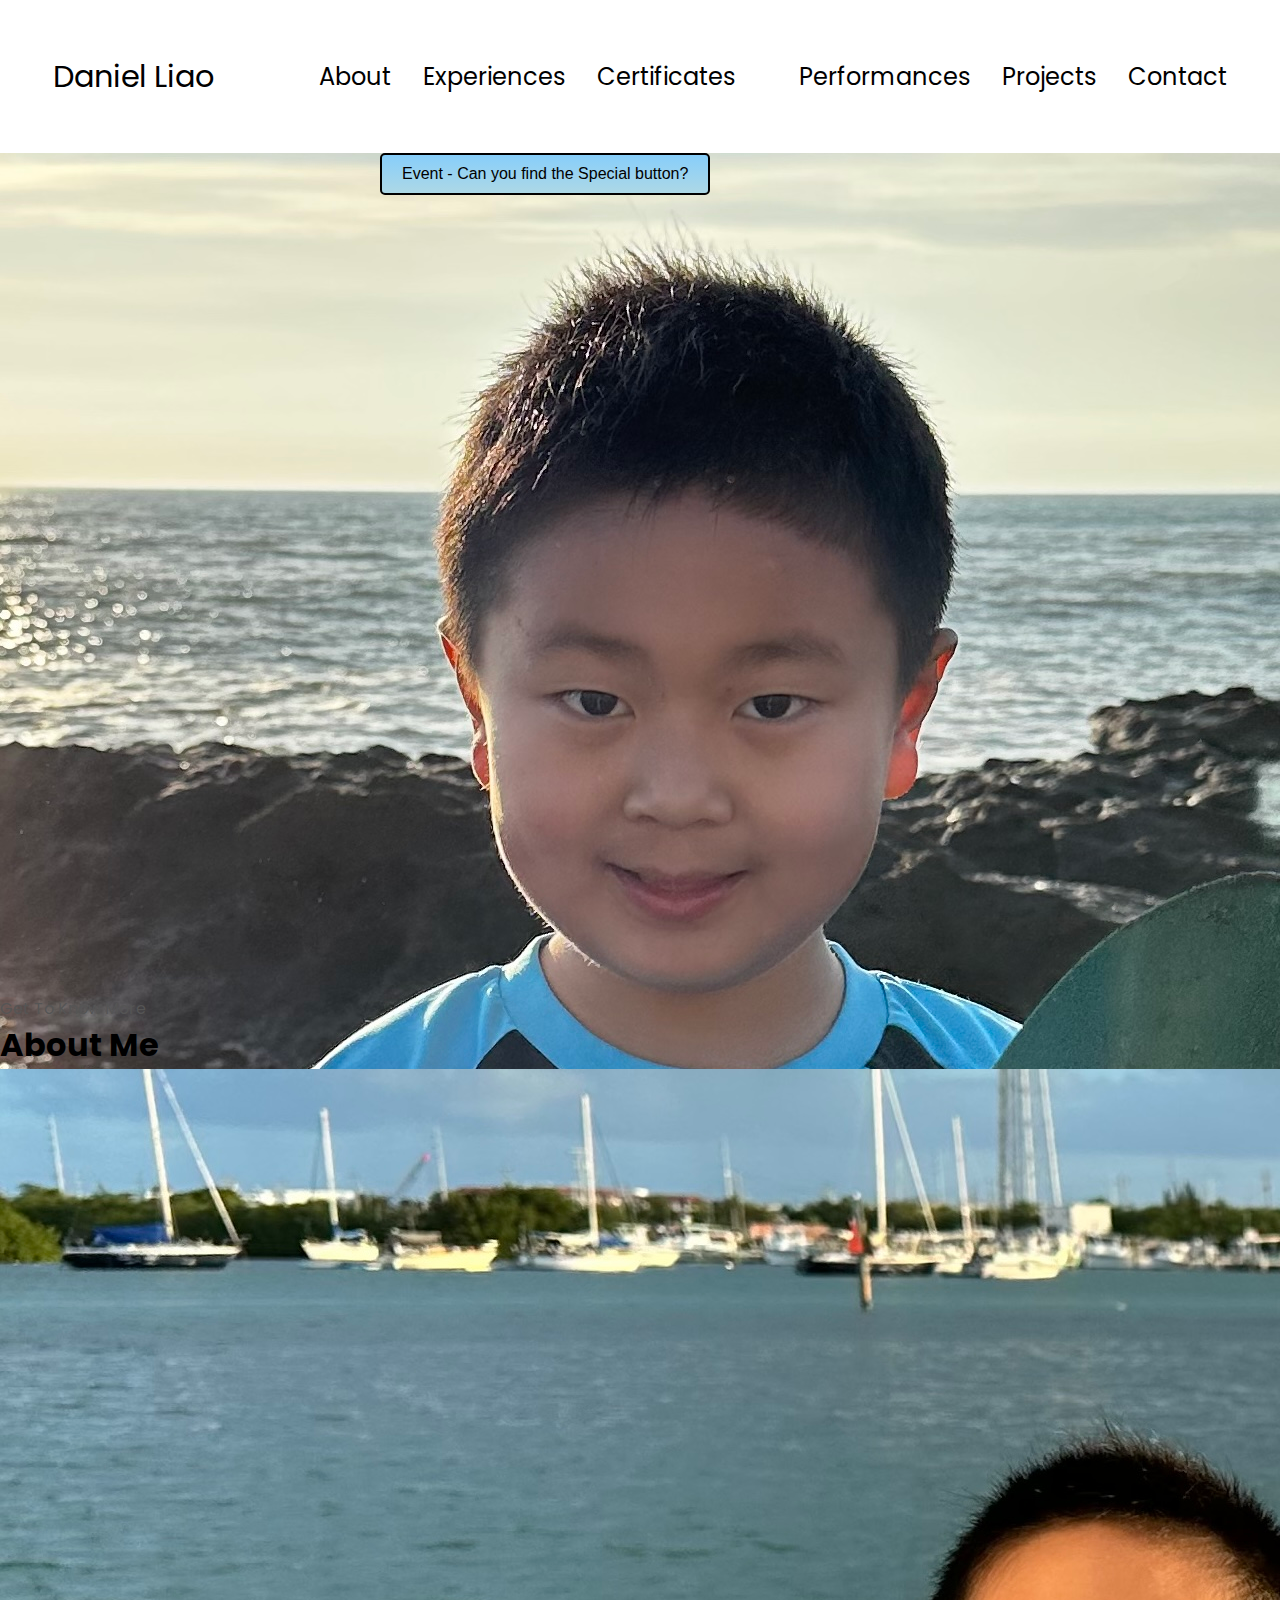
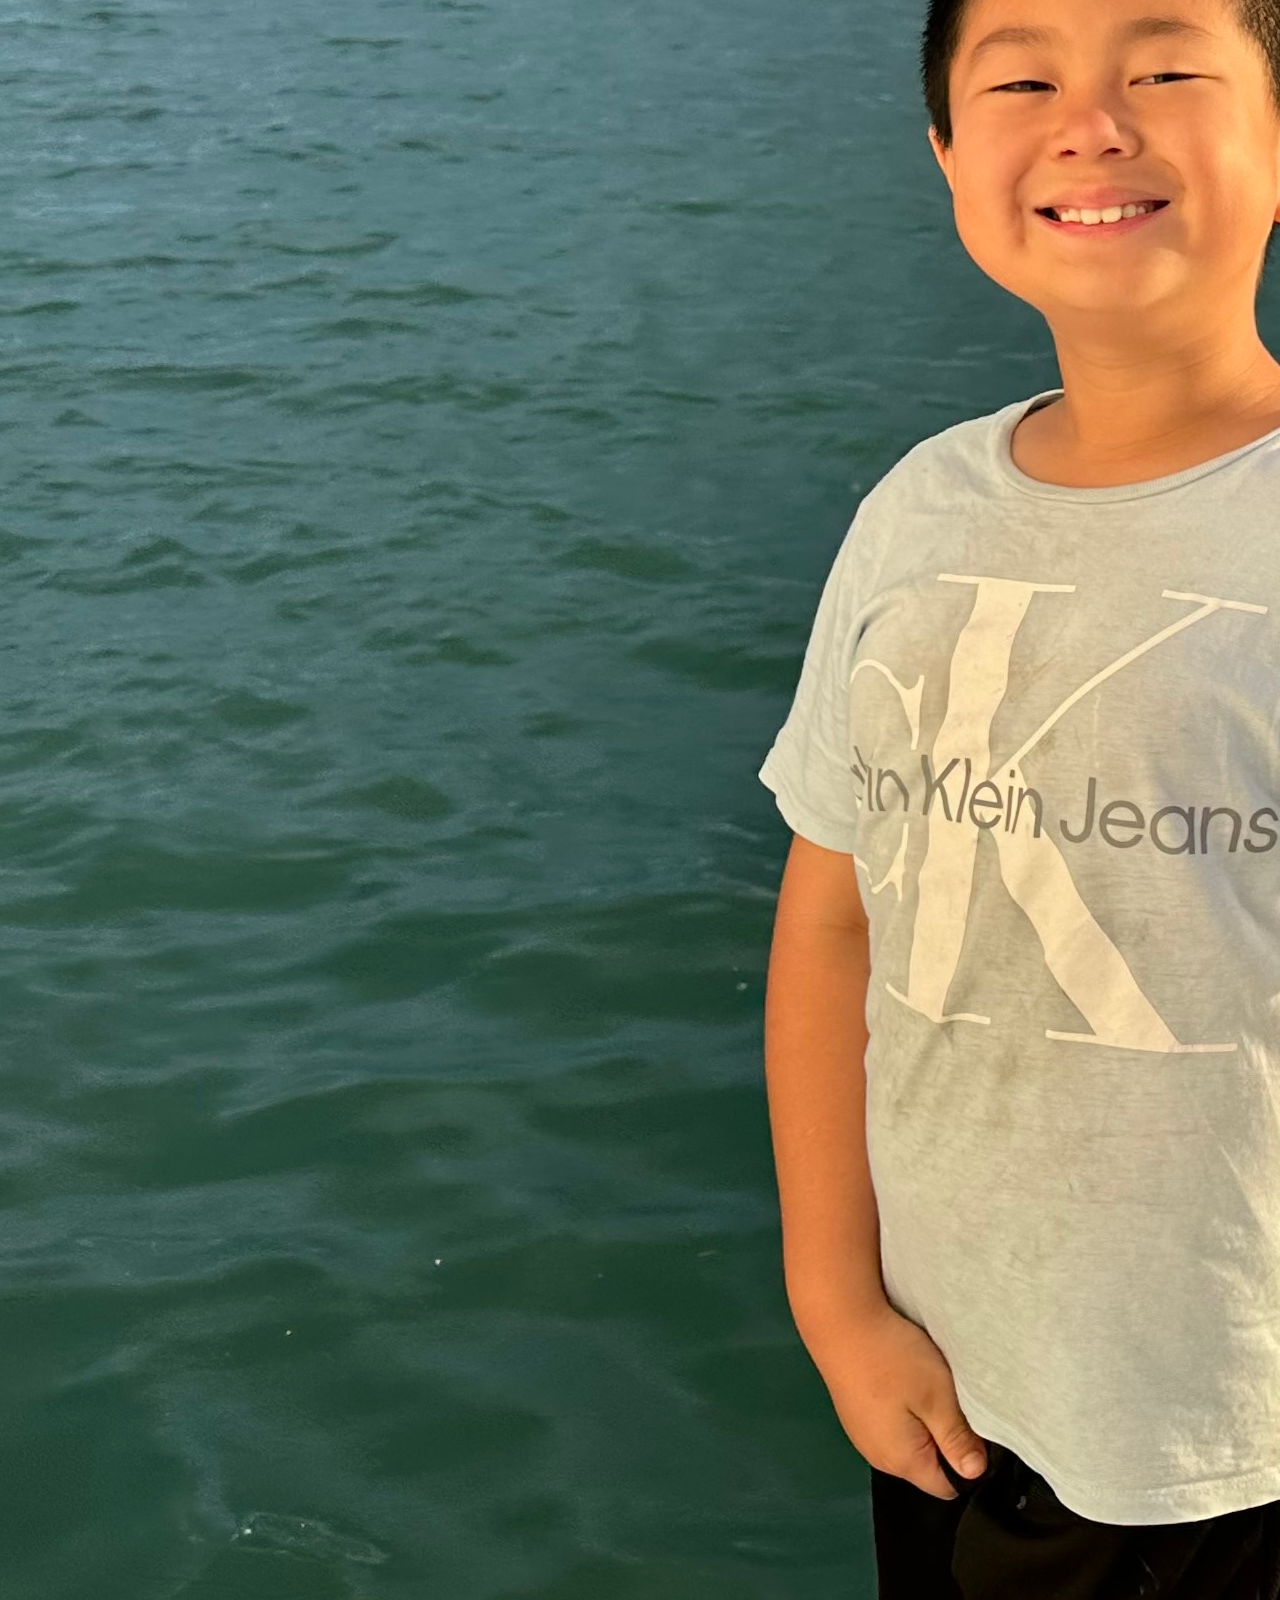
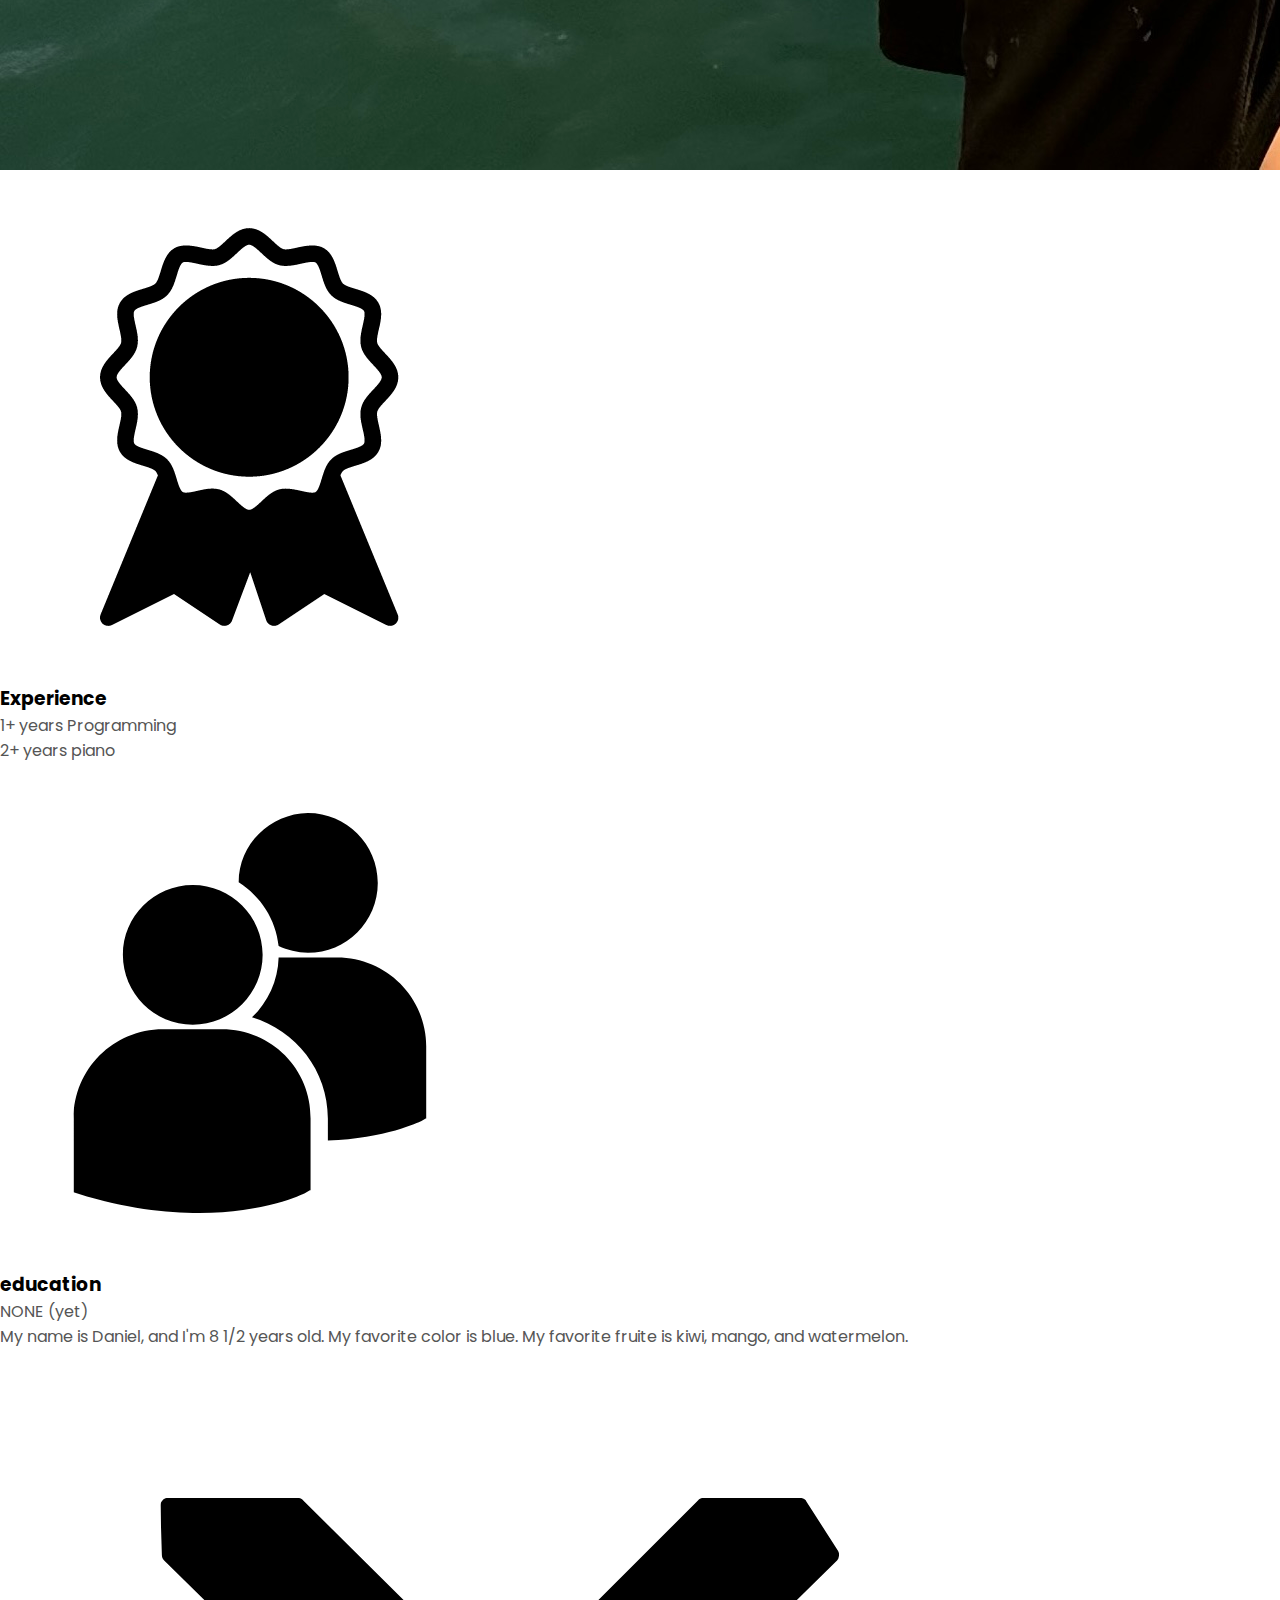
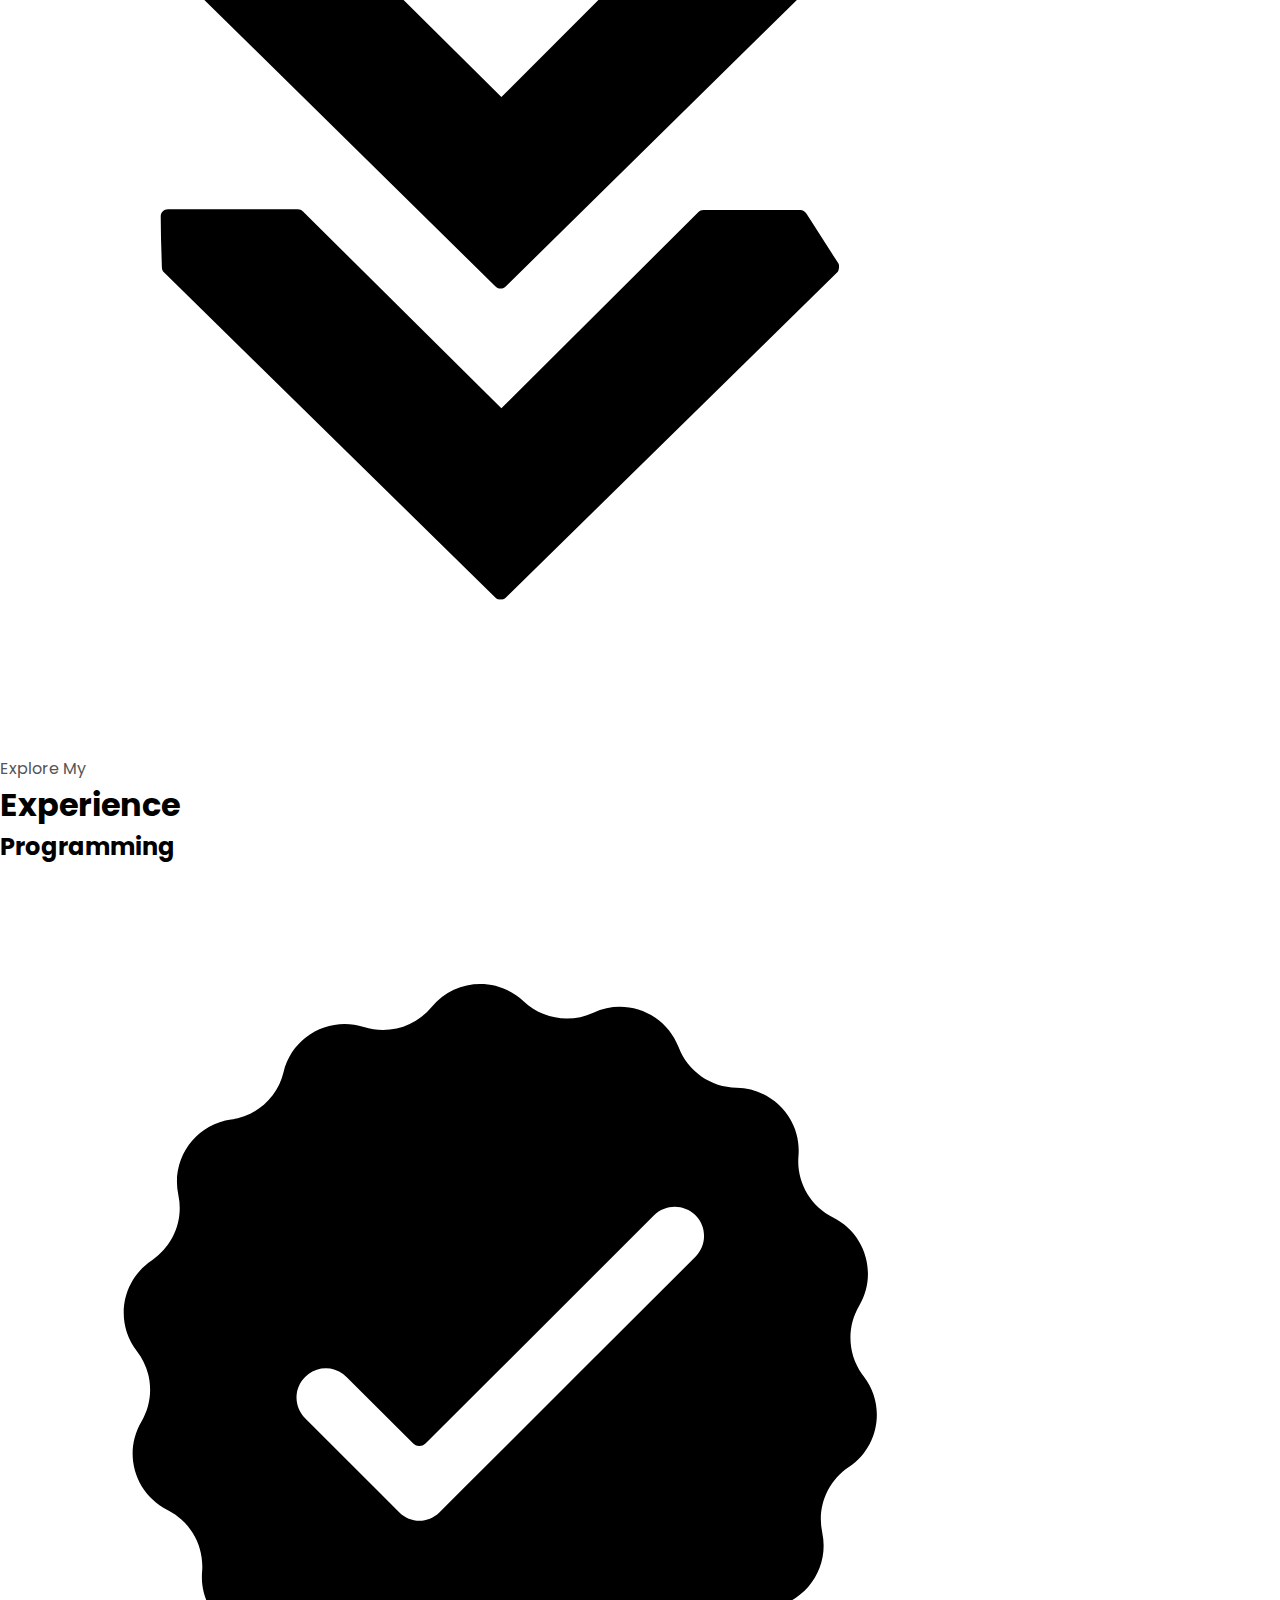
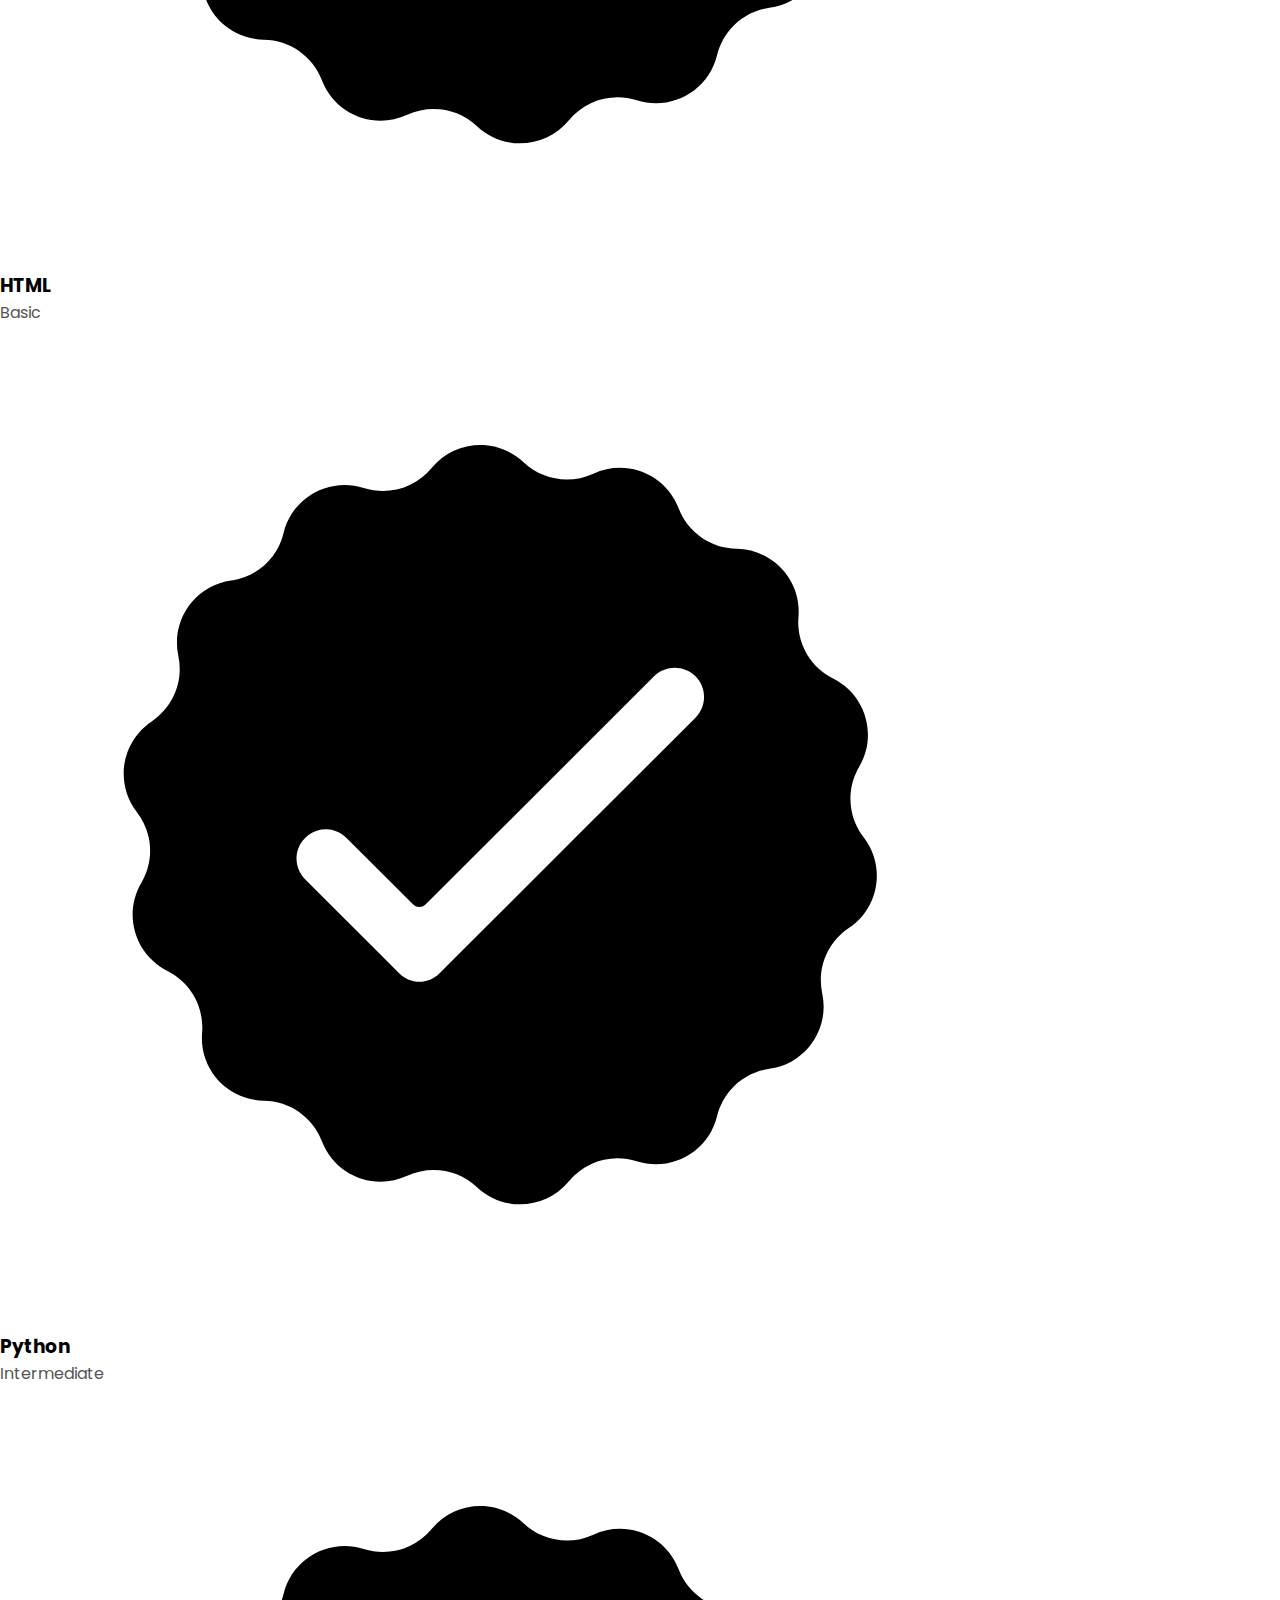
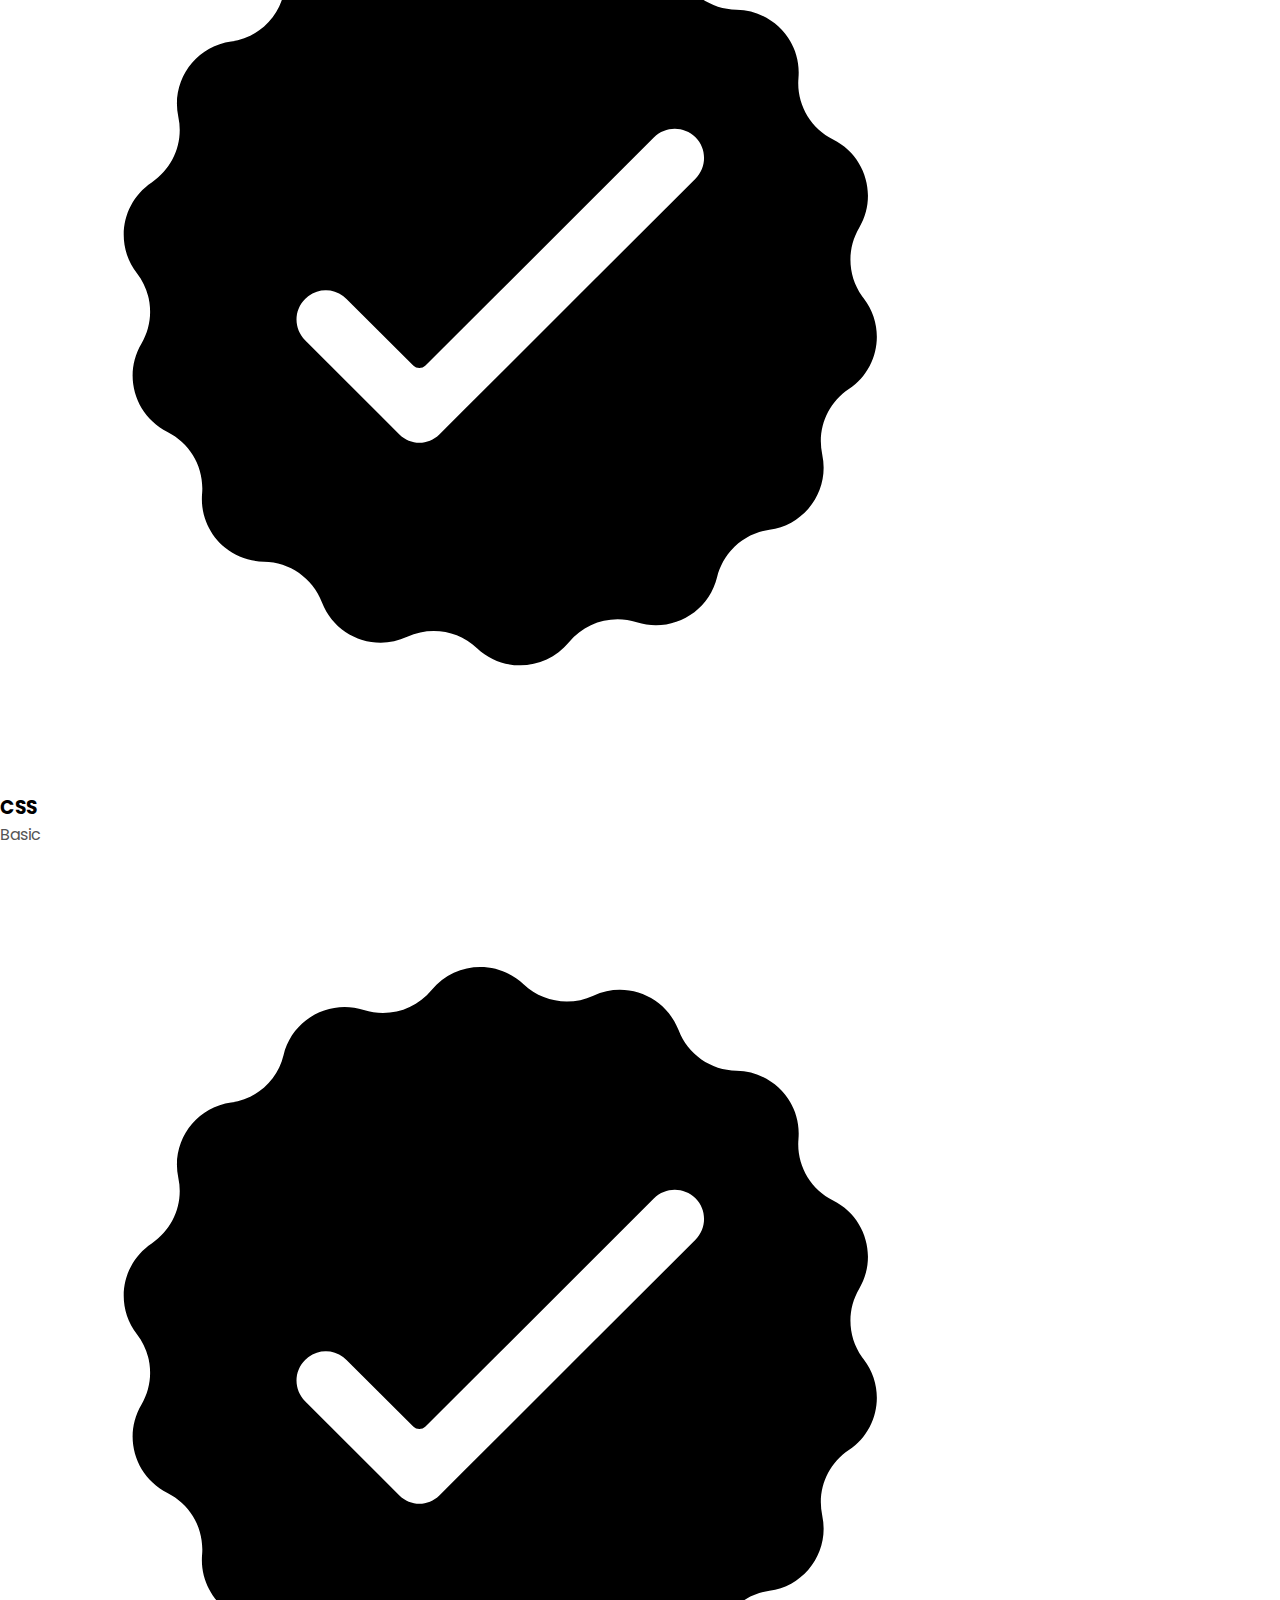
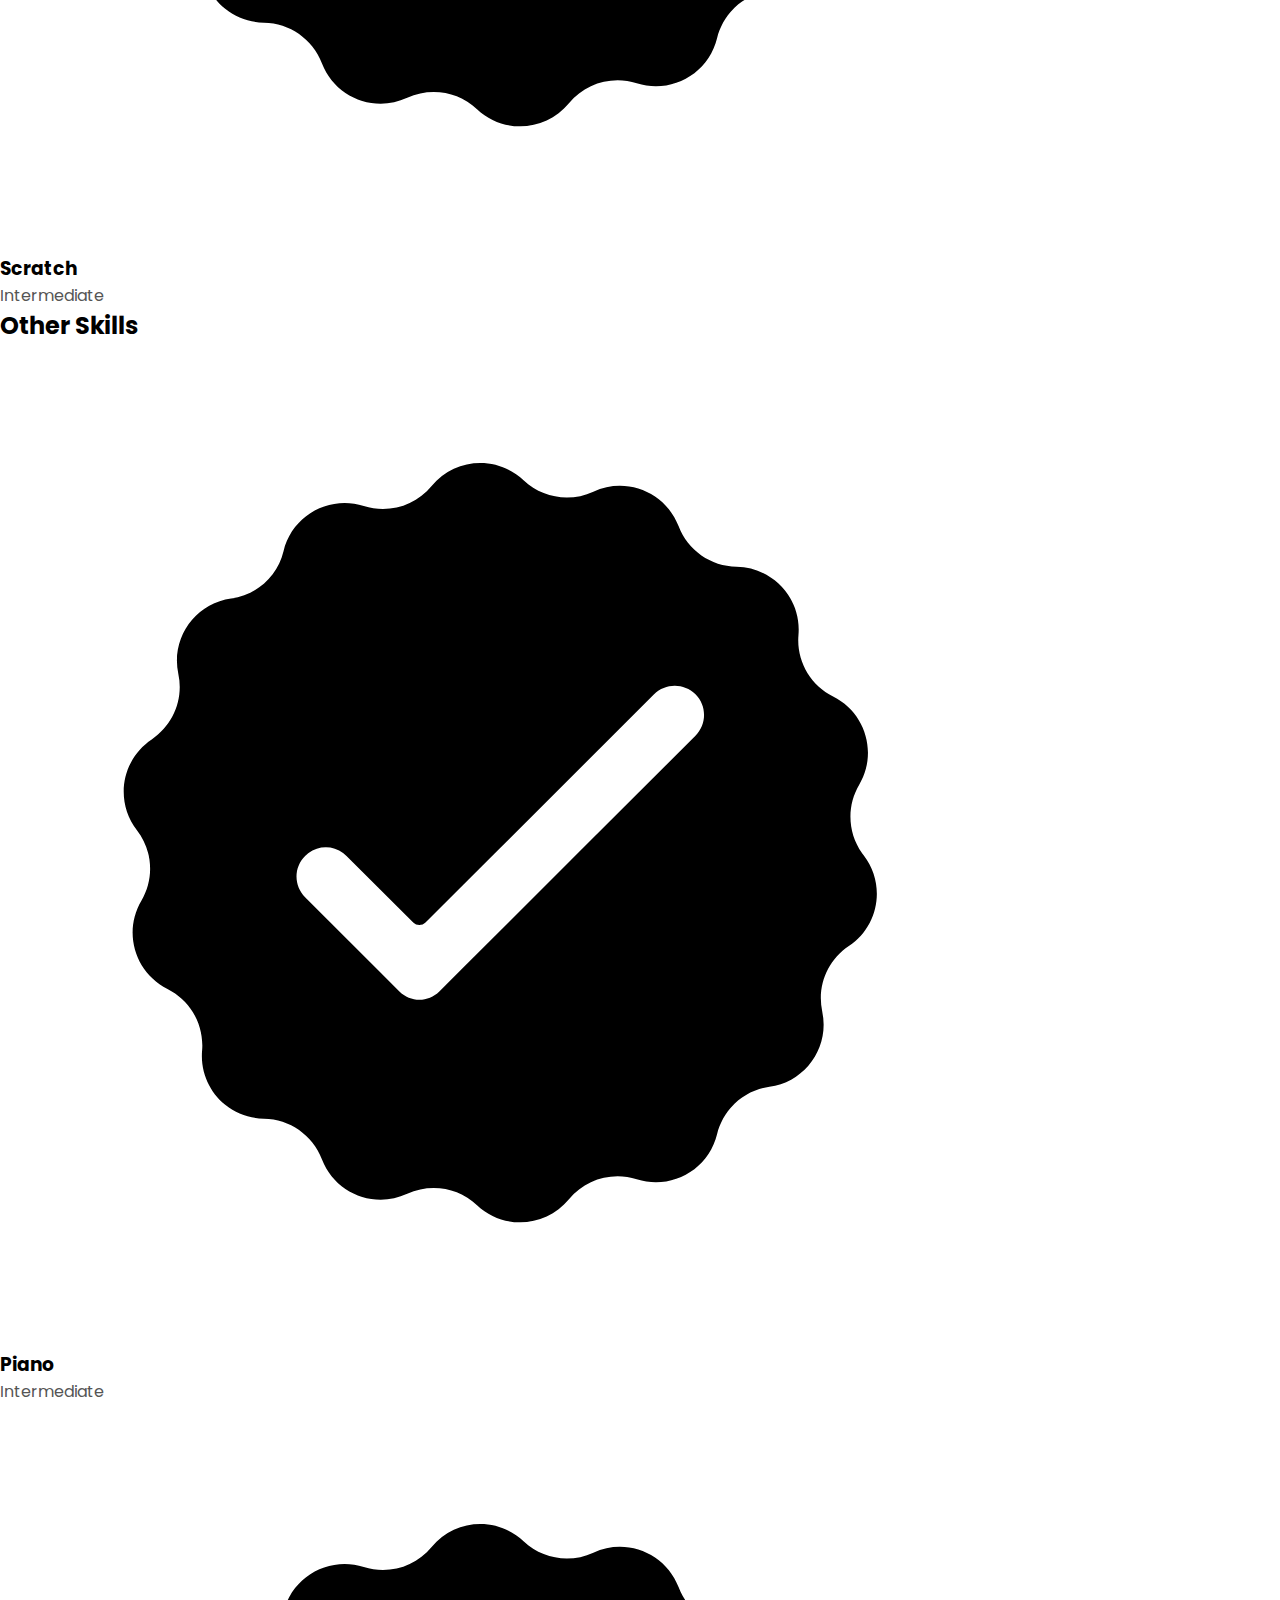
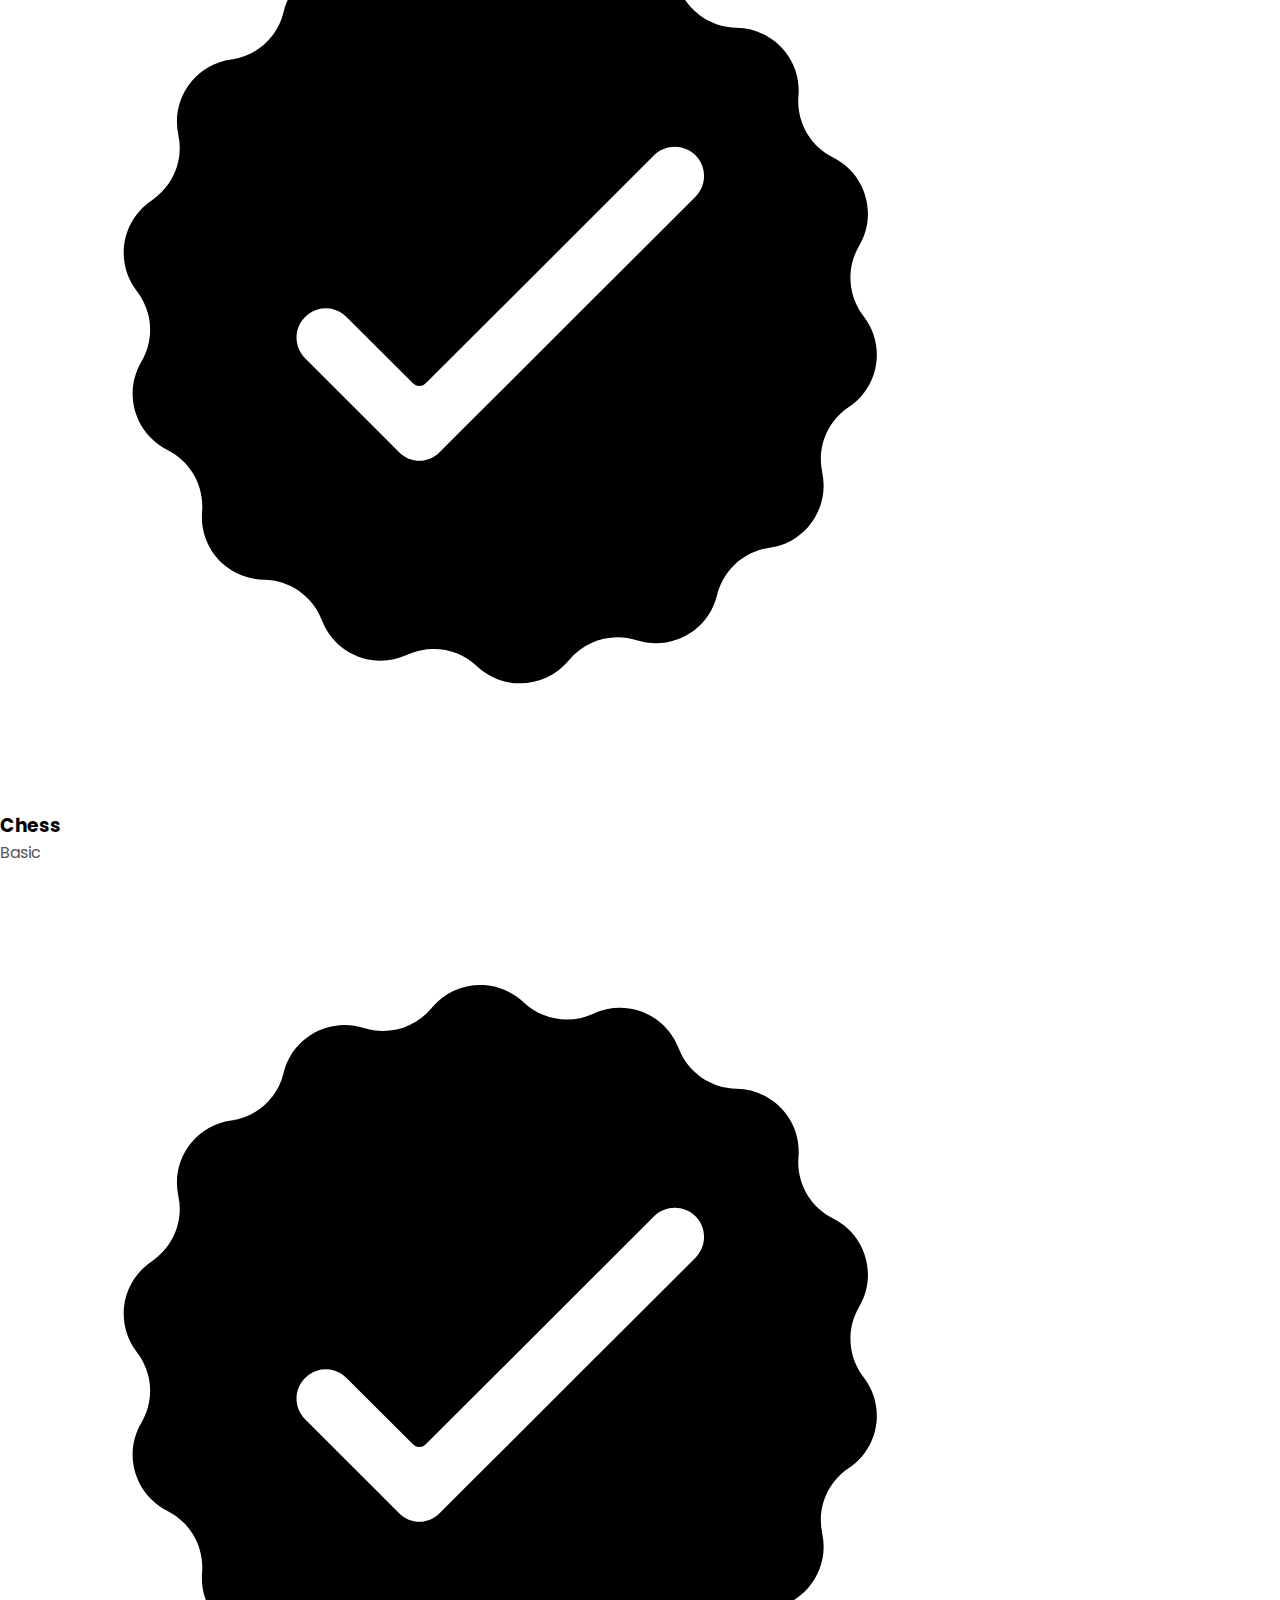
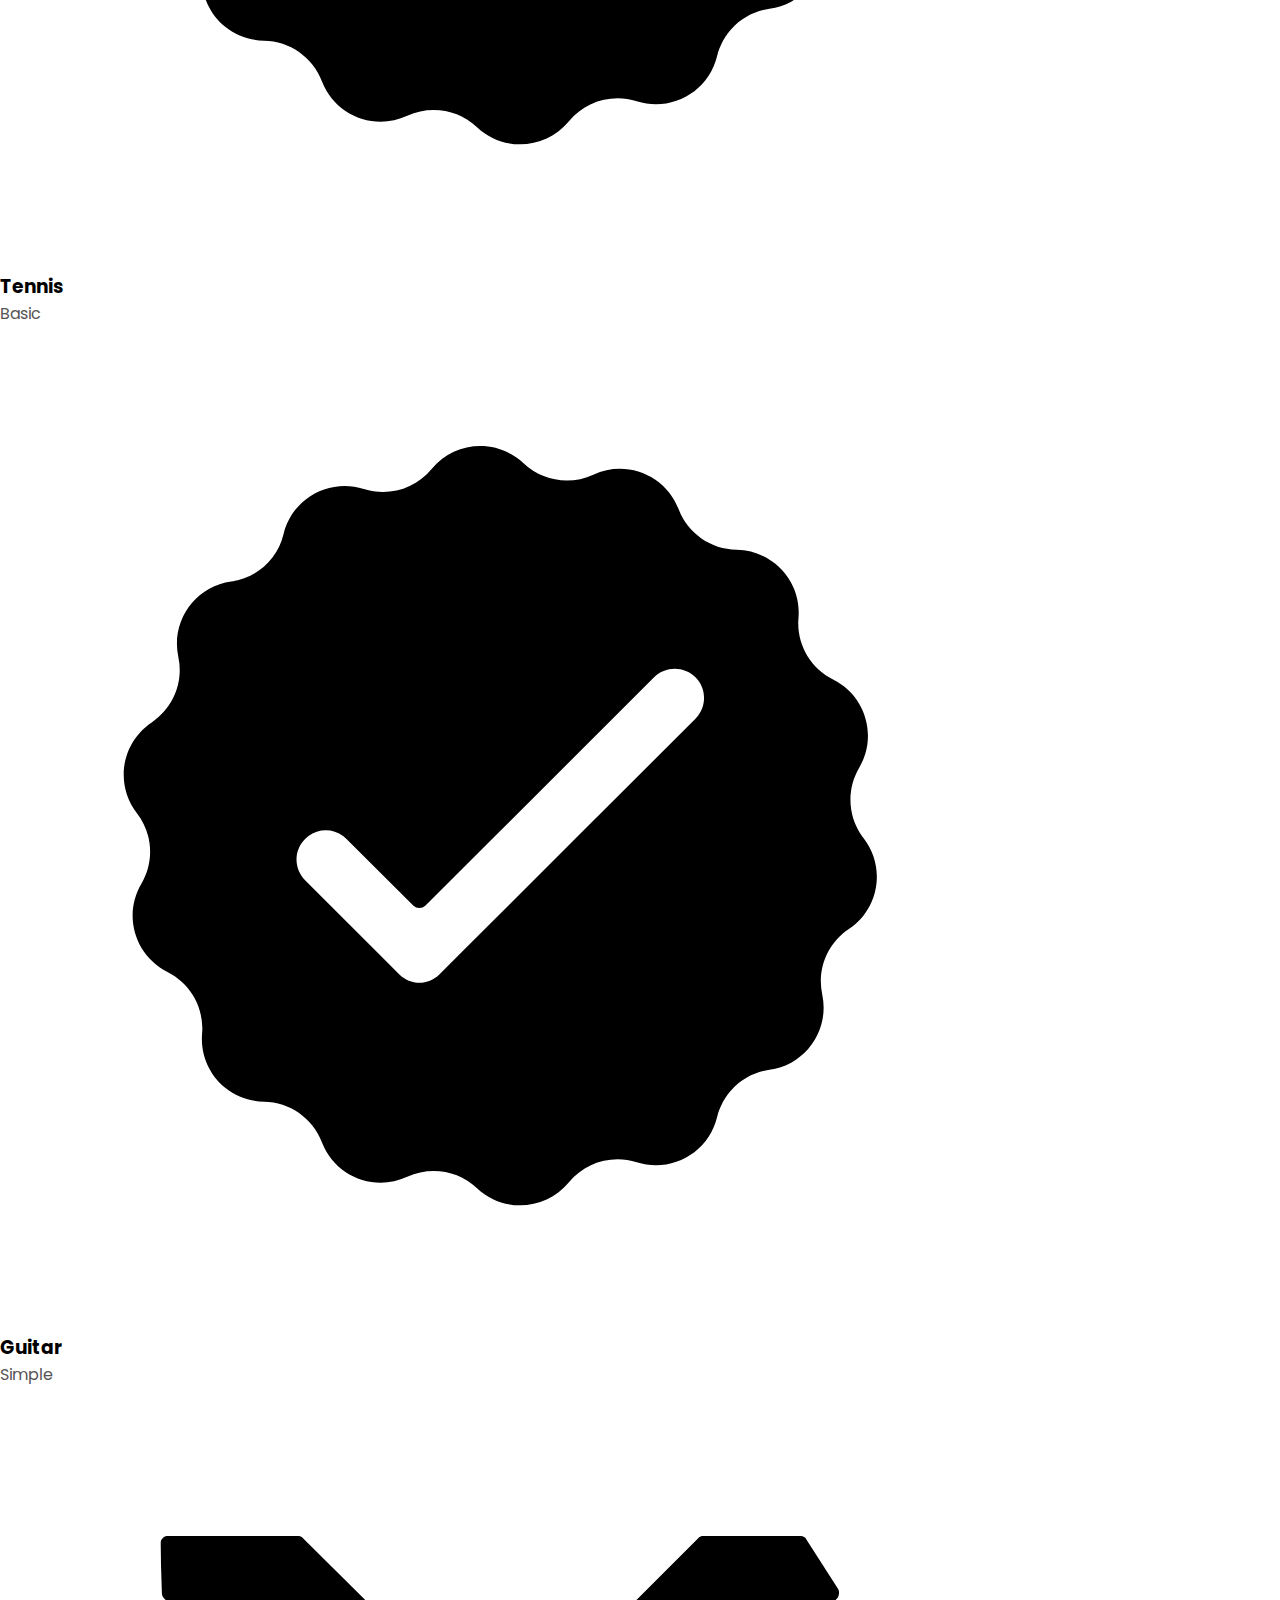
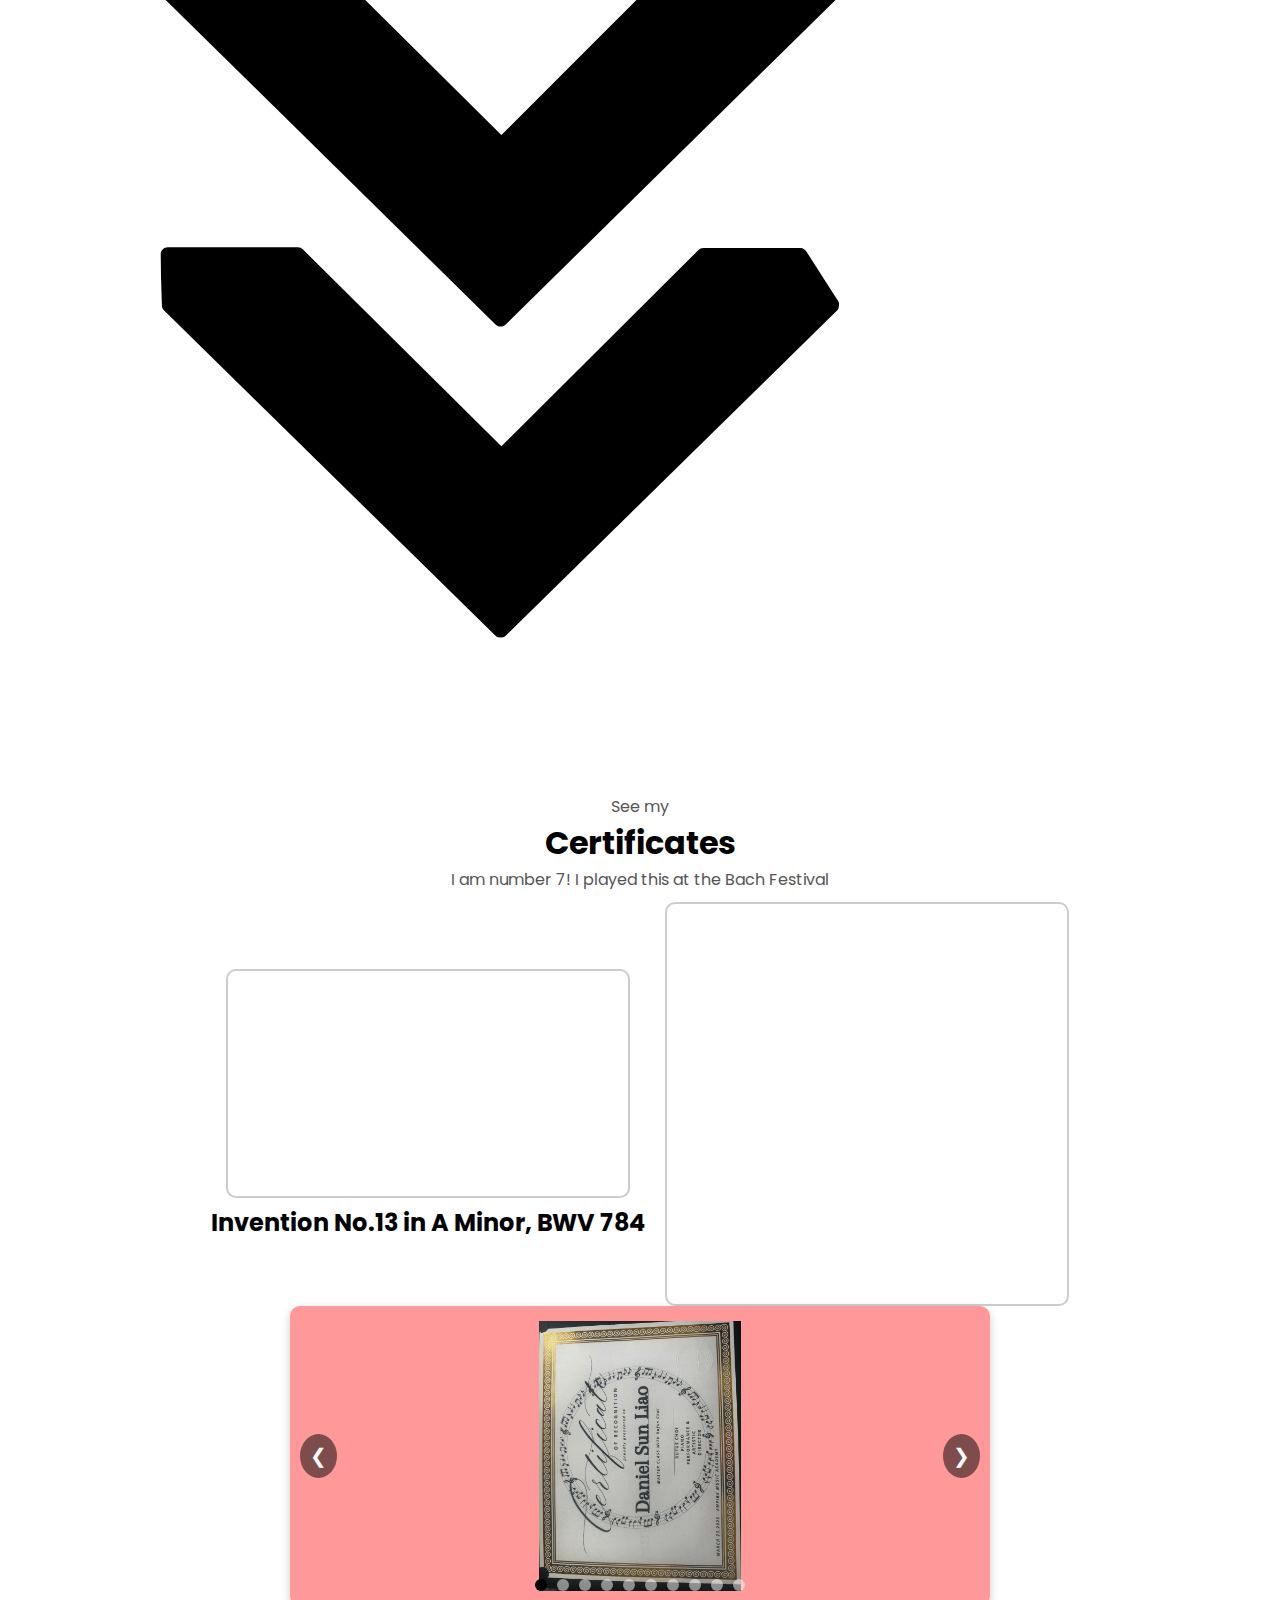
<file: index.html>
<!DOCTYPE html>
<!-- DSL10git.github.io
 -->
<html lang="en">
  <head>
    <meta charset="UTF-8" />
    <meta http-equiv="X-UA-Compatible" content="IE=edge" />
    <meta name="viewport" content="width=device-width, initial-scale=1.0" />
    <title>Daniel's Portfolio</title>
    <link rel="stylesheet" href="style.css" />
    <link rel="stylesheet" href="eclipse.css" />
    <link rel="stylesheet" href="mediaqueries.css" />
    <link
      rel="stylesheet"
      href="https://cdnjs.cloudflare.com/ajax/libs/font-awesome/6.3.0/css/all.min.css"
    />
    <link rel="stylesheet" href="slider.css" />
    <link
      rel="apple-touch-icon"
      sizes="180x180"
      href="./assets/favicon/apple-touch-icon.png"
    />
    <link
      rel="icon"
      type="image/png"
      sizes="32x32"
      href="./assets/favicon/favicon-32x32.png"
    />
    <link
      rel="icon"
      type="image/png"
      sizes="16x16"
      href="./assets/favicon/favicon-16x16.png"
    />
    <link rel="manifest" href="./assets/favicon/site.webmanifest" />
  </head>
  <body>
    <nav id="desktop-nav">
      <div class="logo">Daniel Liao</div>
      <div>
        <ul class="nav-links">
          <li><a href="#about">About</a></li>
          <li><a href="#experience">Experiences</a></li>
          <li><a href="#certificates">Certificates</li>
          <li><a href="#performances">Performances</a></li>
          <li><a href="#projects">Projects</a></li>
          <li><a href="#contact">Contact</a></li>
        </ul>
      </div>
    </nav>
    <style>
    .event {
      position: absolute;
      left: 380px;
      border: 2px solid black; /* Black border */
    padding: 10px 20px;
    background: linear-gradient(to bottom, lightskyblue, lightblue); /* Gradient background */
    color: black; /* Text color */
    font-size: 16px;
    cursor: pointer;
    border-radius: 5px; /* Optional: Rounded corners */
    }
    #hint {
            display: none; /* Hidden initially */
            position: absolute;
      left: 383px;
      top: 220px;
      border: 2px solid black; /* Black border */
    padding: 10px 20px;
    background: linear-gradient(to bottom, lightskyblue, lightblue); /* Gradient background */
    color: black; /* Text color */
    font-size: 16px;
    cursor: pointer;
    border-radius: 5px; /* Optional: Rounded corners */
        }
    </style>
    <button class="event" onclick="showHint()">Event - Can you find the Special button?</button>
    <p id="hint">Hint - The button looks like this "???"</p>

    <script>
        function showHint() {
            document.getElementById("hint").style.display = "block"; // Show the hint
        }
    </script>
    <nav id="hamburger-nav">
      <div class="logo">Daniel Liao</div>
      <div class="hamburger-menu">
        <div class="hamburger-icon" onclick="toggleMenu()">
          <span></span>
          <span></span>
          <span></span>
        </div>
        <div class="menu-links">
          <li><a href="#about" onclick="toggleMenu()">About</a></li>
          <li><a href="#experience" onclick="toggleMenu()">Experiences</a></li>
          <li>
            <li><a href="#certificates" onclick="toggleMenu()">Certificates</a></li>
          <li>
            <a href="#performances" onclick="toggleMenu()">Performances</a>
          </li>
          <li><a href="#projects" onclick="toggleMenu()">Project</a></li>
          <li><a href="#contact" onclick="toggleMenu()">Contact</a></li>
        </div>
      </div>
    </nav>
    <section id="profile">
      <div class="section__pic-container">
        <img
          src="./assets/profile-pic-2.jpg"
          alt="Daniel Liao profile picture"
        />
      </div>
      <div class="section__text">
        <p class="section__text__p1">Hello, I'm</p>
        <h1 class="title">Daniel Liao</h1>
        <p class="section__text__p2">Pianist/Programmer</p>
        <div class="btn-container">
          <button
            class="btn btn-color-2"
            onclick="window.open('./assets/resume-example.pdf')"
          >
            Download CV
          </button>
          <button class="btn btn-color-1" onclick="location.href='./#contact'">
            Contact Info
          </button>
        </div>
        <div id="socials-container">
          <img
            src="./assets/youtube.png"
            alt="my youtube channel"
            class="icon"
            onclick="location.href='https://www.youtube.com/@danielswonderland6783'"
          />

          <img
            src="./assets/github.png"
            alt="my github account"
            class="icon"
            onclick="location.href='https://github.com/DSL10git'"
          />
          <img
            src="./assets/coddy.svg"
            alt="my coddy profile"
            class="icon"
            onclick="location.href='https://coddy.tech/user/SeRst4ccSIhMZfxleAXpdLs4n4q1'"
          />
        </div>
      </div>
    </section>
    <section id="about">
      <p class="section__text__p1">Get To Know More</p>
      <h1 class="title">About Me</h1>
      <div class="section-container">
        <div class="section__pic-container">
          <img
            src="./assets/about-pic-2.jpg"
            alt="Profile Picture"
            class="about-pic"
          />
        </div>
        <div class="about-details-container">
          <div class="about-containers">
            <div class="details-container">
              <img
                src="./assets/experience.png"
                alt="experience icon"
                class="icon"
              />
              <h3>Experience</h3>
              <p>
                1+ years Programming <br />
                2+ years piano
              </p>
            </div>
            <div class="details-container">
              <img
                src="./assets/education.png"
                alt="Education icon"
                class="icon"
              />
              <h3>education</h3>
              <p>NONE (yet)<br /></p>
            </div>
          </div>
          <div class="text-container">
            <p>
              My name is Daniel, and I'm 8 1/2 years old. My favorite color is
              blue. My favorite fruite is kiwi, mango, and watermelon.
            </p>
          </div>
        </div>
      </div>
      <img
        src="./assets/arrow.png"
        alt="Arrow icon"
        class="icon arrow"
        onclick="location.href='./#experience'"
      />
    </section>
    <section id="experience">
      <p class="section__text__p1">Explore My</p>
      <h1 class="title">Experience</h1>
      <div class="experience-details-container">
        <div class="about-containers">
          <div class="details-container">
            <h2 class="experience-sub-title">Programming</h2>
            <div class="article-container">
              <article>
                <img
                  src="./assets/checkmark.png"
                  alt="Experience icon"
                  class="icon"
                />
                <div>
                  <h3>HTML</h3>
                  <p>Basic</p>
                </div>
              </article>
              <article>
                <img
                  src="./assets/checkmark.png"
                  alt="Experience icon"
                  class="icon"
                />
                <div>
                  <h3>Python</h3>
                  <p>Intermediate</p>
                </div>
              </article>
              <article>
                <img
                  src="./assets/checkmark.png"
                  alt="Experience icon"
                  class="icon"
                />
                <div>
                  <h3>CSS</h3>
                  <p>Basic</p>
                </div>
              </article>
              <article>
                <img
                  src="./assets/checkmark.png"
                  alt="Experience icon"
                  class="icon"
                />
                <div>
                  <h3>Scratch</h3>
                  <p>Intermediate</p>
                </div>
              </article>
            </div>
          </div>
          <div class="details-container">
            <h2 class="experience-sub-title">Other Skills</h2>
            <div class="article-container">
              <article>
                <img
                  src="./assets/checkmark.png"
                  alt="Experience icon"
                  class="icon"
                />
                <div>
                  <h3>Piano</h3>
                  <p>Intermediate</p>
                </div>
              </article>
              <article>
                <img
                  src="./assets/checkmark.png"
                  alt="Experience icon"
                  class="icon"
                />
                <div>
                  <h3>Chess</h3>
                  <p>Basic</p>
                </div>
              </article>
              <article>
                <img
                  src="./assets/checkmark.png"
                  alt="Experience icon"
                  class="icon"
                />
                <div>
                  <h3>Tennis</h3>
                  <p>Basic</p>
                </div>
              </article>
              <article>
                <img
                  src="./assets/checkmark.png"
                  alt="Experience icon"
                  class="icon"
                />
                <div>
                  <h3>Guitar</h3>
                  <p>Simple</p>
                </div>
              </article>
            </div>
            
          </div>
        </div>
      </div>
      <img
        src="./assets/arrow.png"
        alt="Arrow icon"
        class="icon arrow"
        onclick="location.href='./#certificates'"
      />
    </section>
    <section id="certificates">
      <p class="section__text__p1">See my</p>
      <h1 class="title">Certificates</h1>
      <style>

        .slider {
            display: flex;
            width: 100%;
            transition: transform 0.5s ease-in-out;
        }

        .slide {
            /* width: 100%; */
            flex: 0 0 100%;
            height: 300px;
            display: flex;
            align-items: center;
            justify-content: center;
            position: relative;
        }

        /* Unique Background Colors for Each Slide */
        .slide:nth-child(1) { background: #ff9999; }  /* Light Red */
        .slide:nth-child(2) { background: #ffcc99; }  /* Orange */
        .slide:nth-child(3) { background: #ffff99; }  /* Yellow */
        .slide:nth-child(4) { background: #99ff99; }  /* Green */
        .slide:nth-child(5) { background: #99ffff; }  /* Cyan */
        .slide:nth-child(6) { background: #9999ff; }  /* Blue */
        .slide:nth-child(7) { background: #ff99ff; }  /* Pink */
        .slide:nth-child(8) { background: #ff6699; }  /* Rose */
        .slide:nth-child(9) { background: #66ccff; }  /* Sky Blue */
        .slide:nth-child(10) { background: #cc99ff; } /* Purple */

        .slide img {
            width: 80%;
            max-height: 90%;
            object-fit: contain;
            border-radius: 10px;
        }

        /* Navigation Buttons */
        .slider-btn {
            position: absolute;
            top: 50%;
            transform: translateY(-50%);
            background: rgba(0, 0, 0, 0.5);
            color: white;
            border: none;
            padding: 10px;
            cursor: pointer;
            font-size: 20px;
            border-radius: 50%;
            z-index: 100;
        }

        .prev { left: 10px; }
        .next { right: 10px; }

        .slider-btn:hover {
            background: black;
        }

        /* Dots Indicator */
        .dots {
            position: absolute;
            bottom: 10px;
            left: 50%;
            transform: translateX(-50%);
            display: flex;
        }

        .dot {
            width: 12px;
            height: 12px;
            margin: 5px;
            background: white;
            border-radius: 50%;
            cursor: pointer;
            opacity: 0.5;
            transition: opacity 0.3s;
        }
        #certificates {
    display: flex;
    flex-direction: column;
    align-items: center; /* Centers content horizontally */
    justify-content: center; /* Centers content vertically */
    text-align: center;
    min-height: 80vh; /* Adjust height for centering */
}

.slider-container {
    display: flex;
    justify-content: center;
    align-items: center;
    width: 80%;
    max-width: 700px;
    overflow: hidden;
    border-radius: 10px;
    box-shadow: 0 4px 10px rgba(0, 0, 0, 0.2);
    position: relative;
}
        .dot.active {
            opacity: 1;
            background: black;
        }
/* Container for Video & PDF */
.video-pdf-container {
    display: flex;
    align-items: center; /* Aligns video & PDF vertically */
    justify-content: center; /* Centers horizontally */
    gap: 20px; /* Space between video & PDF */
    margin-top: 10px;
    flex-wrap: wrap; /* Allows wrapping on small screens */
}

/* Video Styling */
.certificate-video {
    width: 400px;
    height: 225px;
    border-radius: 10px;
    border: 2px solid #ccc;
}

/* PDF Styling */
.certificate-pdf {
    width: 400px;
    height: 400px;
    border-radius: 10px;
    border: 2px solid #ccc;
}

/* Responsive Design */
@media (max-width: 900px) {
    .video-pdf-container {
        flex-direction: column; /* Stack video & PDF on small screens */
    }

    .certificate-video,
    .certificate-pdf {
        width: 90%; /* Adjusts width for smaller screens */
        height: auto;
    }
}
    </style>
    <div class="certificates-container">
      <!-- Text -->
      <div class="certificate-text">
          <p>I am number 7! I played this at the Bach Festival</p> 
      </div>

      <!-- Video and PDF Wrapper -->
      <div class="video-pdf-container">
          <!-- Video -->
          <div class="video-container">
              <iframe src="https://www.youtube.com/embed/tfrU7awjCL4" class="certificate-video"></iframe>
              <h2>Invention No.13 in A Minor, BWV 784</h2>
          </div>

          <!-- PDF -->
          <iframe src="certificate_images/chart.pdf" class="certificate-pdf"></iframe>
      </div>
  </div>
        <div class="slider-container">
          <div class="slider">
              <div class="slide"><img src="certificate_images/certificate1.jpeg" alt="Certificate 1"></div>
              <div class="slide"><img src="certificate_images/certificate2.jpeg" alt="Certificate 2"></div>
              <div class="slide"><img src="certificate_images/certificate3.jpeg" alt="Certificate 3"></div>
              <div class="slide"><img src="certificate_images/certificate4.jpeg" alt="Certificate 4"></div>
              <div class="slide"><img src="certificate_images/certificate5.jpeg" alt="Certificate 5"></div>
              <div class="slide"><img src="certificate_images/certificate6.jpeg" alt="Certificate 6"></div>
              <div class="slide"><img src="certificate_images/certificate7.jpeg" alt="Certificate 7"></div>
              <div class="slide"><img src="certificate_images/certificate8.jpeg" alt="Certificate 8"></div>
              <div class="slide"><img src="certificate_images/certificate9.jpeg" alt="Certificate 9"></div>
              <div class="slide"><img src="certificate_images/certificate10.jpeg" alt="Certificate 10"></div>
          </div>
          
          <!-- Navigation Buttons -->
          <button class="slider-btn prev">&#10094;</button>
          <button class="slider-btn next">&#10095;</button>
  
          <!-- Dots Indicator -->
          <div class="dots">
              <div class="dot active"></div>
              <div class="dot"></div>
              <div class="dot"></div>
              <div class="dot"></div>
              <div class="dot"></div>
              <div class="dot"></div>
              <div class="dot"></div>
              <div class="dot"></div>
              <div class="dot"></div>
              <div class="dot"></div>
          </div>
      </div>
  
      <script>
          let currentIndex = 0;
          const slides = document.querySelectorAll(".slide");
          const slider = document.querySelector(".slider");
          const dots = document.querySelectorAll(".dot");
          const totalSlides = slides.length;
          let autoSlide;
  
          function updateSlider() {
              slider.style.transform = `translateX(-${currentIndex * 100}%)`;
              dots.forEach((dot, index) => {
                  dot.classList.toggle("active", index === currentIndex);
              });
          }
  
          function nextSlide() {
              currentIndex = (currentIndex + 1) % totalSlides;
              updateSlider();
          }
  
          function prevSlide() {
              currentIndex = (currentIndex - 1 + totalSlides) % totalSlides;
              updateSlider();
          }
  
          document.querySelector(".next").addEventListener("click", nextSlide);
          document.querySelector(".prev").addEventListener("click", prevSlide);
  
          dots.forEach((dot, index) => {
              dot.addEventListener("click", () => {
                  currentIndex = index;
                  updateSlider();
              });
          });
  
          function startAutoSlide() {
              autoSlide = setInterval(nextSlide, 3000);
          }
  
          function stopAutoSlide() {
              clearInterval(autoSlide);
          }
  
          document.querySelector(".slider-container").addEventListener("mouseenter", stopAutoSlide);
          document.querySelector(".slider-container").addEventListener("mouseleave", startAutoSlide);
  
          startAutoSlide();
      </script>
      <img
        src="./assets/arrow.png"
        alt="Arrow icon"
        class="icon arrow"
        onclick="location.href='./#performances'"
      />
    </section>

    <section id="performances">
      <p class="section__text__p1">Some of my favorite</p>
      <h1 class="title">Performances</h1>
      <div class="experience-details-container">
        <div class="about-containers">
          <!-- VIDEO ONE -->
          <div class="details-container color-container">
            <div class="article-container">
              <iframe src="https://www.youtube.com/embed/E-UGfGxsBaE"> </iframe>
            </div>
            <h2 class="experience-sub-title project-title">
              k.545 Sonata Complete
            </h2>
            <h4>Description</h4>
            <p>
              This is one of my longest videos, it was taken at Colburn and was
              taken by my mom, I ranked at #1 because it has the least mistakes
              and becauese it is the longest.
            </p>
          </div>

          <!-- Video TWO -->
          <div class="details-container color-container">
            <div class="article-container">
              <iframe src="https://www.youtube.com/embed/OpAh6RKyNgs"> </iframe>
            </div>
            <h2 class="experience-sub-title project-title">
              Visiting senior home during Christmas season on 2024
            </h2>
            <h4>Description</h4>
            <p>
              Around December 7 - 9th, I participated a heartwarming and
              meaningful activity, visiting a senior home!
            </p>
          </div>

          <!-- VIDEO THREE -->
          <div class="details-container color-container">
            <div class="article-container">
              <iframe src="https://www.youtube.com/embed/CPNTtSwl3uo"> </iframe>
            </div>
            <h2 class="experience-sub-title project-title">
              Sonatina Op 36 No.4 Complete
            </h2>
            <h4>Description</h4>
            <p>
              This video was taken at Colburn. This performance was for intro to
              chamber music auditioning. I rate this #2 beacause it got into
              chamber music and it sounded beautiful.
            </p>
          </div>
        </div>
      </div>
      <img
        src="./assets/arrow.png"
        alt="Arrow icon"
        class="icon arrow"
        onclick="location.href='./#projects'"
      />
      <div class="wrapper">
        <i id="left" class="fa-solid fa-angle-left"></i>
        <p>More performances</p>
        <ul class="carousel">
          <li class="card">
            <div class="img">
              <iframe src="https://www.youtube.com/embed/tfrU7awjCL4"> </iframe>
            </div>
            <h2>
              Invention No.13 in A Minor, BWV 784</h2>
            <span></span>
            <li class="card">
              <div class="img">
                <iframe src="https://www.youtube.com/embed/R2pNsHbZG54?start=7" frameborder="0" allowfullscreen></iframe>
              </div>
              <h2>Fairy tales/Short story composed by Bach</h2>
              <span></span>
            </li>
            <li class="card">
              <div class="img">
                <iframe src="https://www.youtube.com/embed/GSPu0tPJmwQ" frameborder="0" allowfullscreen></iframe>
              </div>
              <h2>Fairy tales/Short story composed by Bach - Studio Edition</h2>
              <span></span>
            </li>
          <li class="card">
            <div class="img">
              <iframe src="https://www.youtube.com/embed/E-UGfGxsBaE"> </iframe>
            </div>
            <h2>k.545 Sonata Complete</h2>
            <span></span>
          </li>
          <li class="card">
            <div class="img">
              <iframe src="https://www.youtube.com/embed/8yo0RNbPfNc"> </iframe>
            </div>
            <h2>Doctor Gradus ad Parnassum</h2>
            <span></span>
          </li>
          <li class="card">
            <div class="img">
              <iframe src="https://www.youtube.com/embed/OpAh6RKyNgs"> </iframe>
            </div>
            <h2>Visiting senior home during holidays</h2>
            <span></span>
          </li>
          <li class="card">
            <div class="img">
              <iframe src="https://www.youtube.com/embed/deSapueY8HM"> </iframe>
            </div>
            <h2>Solfeggietto C.P.E Bach Version II</h2>
            <span></span>
          </li>
          <li class="card">
            <div class="img">
              <iframe src="https://www.youtube.com/embed/knnKyIbXPpU"> </iframe>
            </div>
            <h2>Invention 4 BWV 775</h2>
            <span></span>
          </li>
        </ul>
        <i id="right" class="fa-solid fa-angle-right"></i>
      </div>
    </section>

    <section id="projects">
      <p class="section__text__p1">Browse My Recent</p>
      <h1 class="title">Projects</h1>
      <p><a href="projects.html">All projects</a></p>
      <div class="experience-details-container">
        <div class="about-containers">
          <!-- PROJECT TWELVE -->
          <div class="details-container color-container">
            <div class="article-container">
              <img
                src="./projects/weather_app/weather_app.webp"
                alt="Project 1"
                class="project-img"
              />
            </div>
            <h2 class="experience-sub-title project-title">Weather App</h2>
            <div class="btn-container">
              <button
                class="btn btn-color-2 project-btn"
                onclick="location.href='https://github.com/DSL10git/weather_app'"
              >
                Github
              </button>
              <button
                class="btn btn-color-2 project-btn"
                onclick="location.href='./projects/weather_app/index.html'"
              >
                Demo
              </button>
            </div>
          </div>
          <!-- PROJECT FITHTEEN-->
          <div class="details-container color-container">
            <div class="article-container">
              <img
                src="./projects/gradio_weather_app/weather_app2.webp"
                alt="Project 1"
                class="project-img"
              />
            </div>
            <h2 class="experience-sub-title project-title">Weather App 2</h2>
            <div class="btn-container">
              <button
                class="btn btn-color-2 project-btn"
                onclick="location.href='https://github.com/DSL10git/weather_app2'"
              >
                Github
              </button>
              <button
                class="btn btn-color-2 project-btn"
                onclick="location.href='http://138.2.230.11:7861/'"
              >
                Demo
              </button>
            </div>
          </div>
          <!-- PROJECT ELEVEN -->
          <div class="details-container color-container">
            <div class="article-container">
              <div class="moon-wrapper">
                <div class="moon"></div>
              </div>
            </div>
            <h2 class="experience-sub-title project-title">Solar Eclipse</h2>
            <div class="btn-container">
              <button
                class="btn btn-color-2 project-btn"
                onclick="location.href='https://github.com/DSL10git/solar_eclipse'"
              >
                Github
              </button>
            </div>
          </div>
        </div>
      </div>
      <img
        src="./assets/arrow.png"
        alt="Arrow icon"
        class="icon arrow"
        onclick="location.href='./#contact'"
      />
    </section>
    <section id="contact">
      <p class="section__text__p1">Get in Touch</p>
      <h1 class="title">Contact Me</h1>
      <div class="contact-info-upper-container">
        <div class="contact-info-container">
          <img
            src="./assets/email.png"
            alt="Email icon"
            class="icon contact-icon-1"
          />
          <p><a href="mailto:danielsunliao@gmail.com">Email</a></p>
        </div>
        <div class="contact-info-container">
          <img
            src="./assets/facebook-brands-solid.svg"
            alt="Email icon"
            class="icon contact-icon-2"
          />
          <p>
            <a href="https://www.facebook.com/profile.php?id=61568931524606"
              >Facebook</a
            >
          </p>
        </div>
      </div>
    </section>

    <footer>
      <nav>
        <div class="nav-links-container">
          <ul class="nav-links">
            <button class = "secret_button" onclick="location.href='secret.html'">???</button>
            <li><a href="#about">About</a></li>
            <li><a href="#experience">Experiences</a></li>
            <li><a href="#certificates">Certificates</li>
            <li><a href="#performances">Performances</a></li>
            <li><a href="#projects">Projects</a></li>
            <li><a href="#contact">Contact</a></li>
          </ul>
        </div>
      </nav>
      <p>Copyright &#169; 2024 Daniel Liao. All Rights Reserved.</p>
    </footer>
    <script src="script.js"></script>
    <script src="slider.js"></script>
  </body>
</html>
</file>
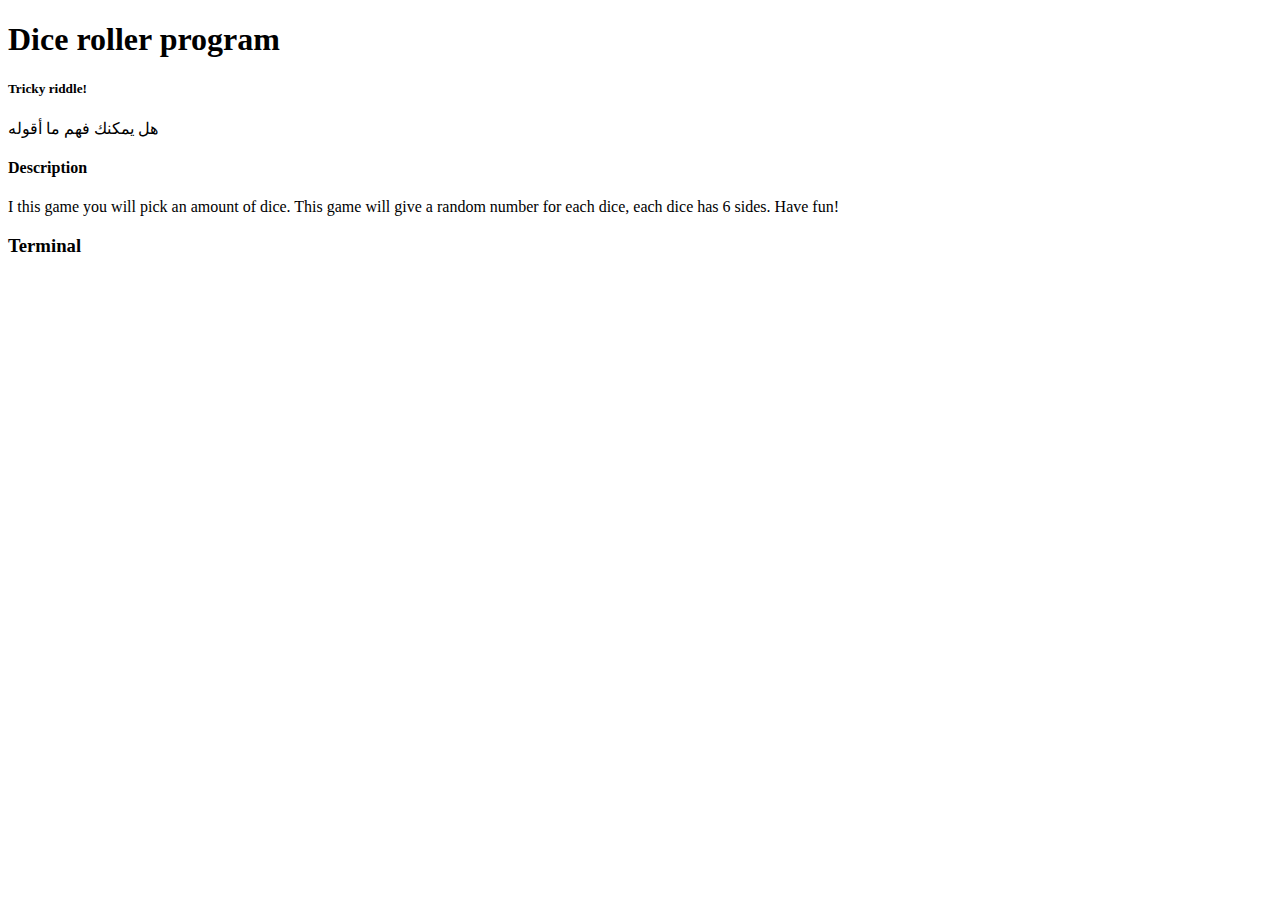
<file: projects/dice_roller/index.html>
<!DOCTYPE html>
<html>
  <head>
    <meta charset="UTF-8" />
    <title>Dice roller program</title>
    <script src="./mini-coi.js"></script>
    <!-- Recommended meta tags -->
    <meta name="viewport" content="width=device-width,initial-scale=1.0" />
    <!-- PyScript CSS -->
    <link
      rel="stylesheet"
      href="https://pyscript.net/releases/2024.11.1/core.css"
    />
    <!-- This script tag bootstraps PyScript -->
    <script
      type="module"
      src="https://pyscript.net/releases/2024.11.1/core.js"
    ></script>
  </head>
  <body>
    <h1>Dice roller program</h1>
    <h5>Tricky riddle!</h5>
    <p>هل يمكنك فهم ما أقوله</p>
    <h4>Description</h4>
    <p>
      I this game you will pick an amount of dice. This game will give a random
      number for each dice, each dice has 6 sides. Have fun!
    </p>
    <h3>Terminal</h3>
    <script type="py" src="./main.py" terminal worker></script>
  </body>
</html>
</file>
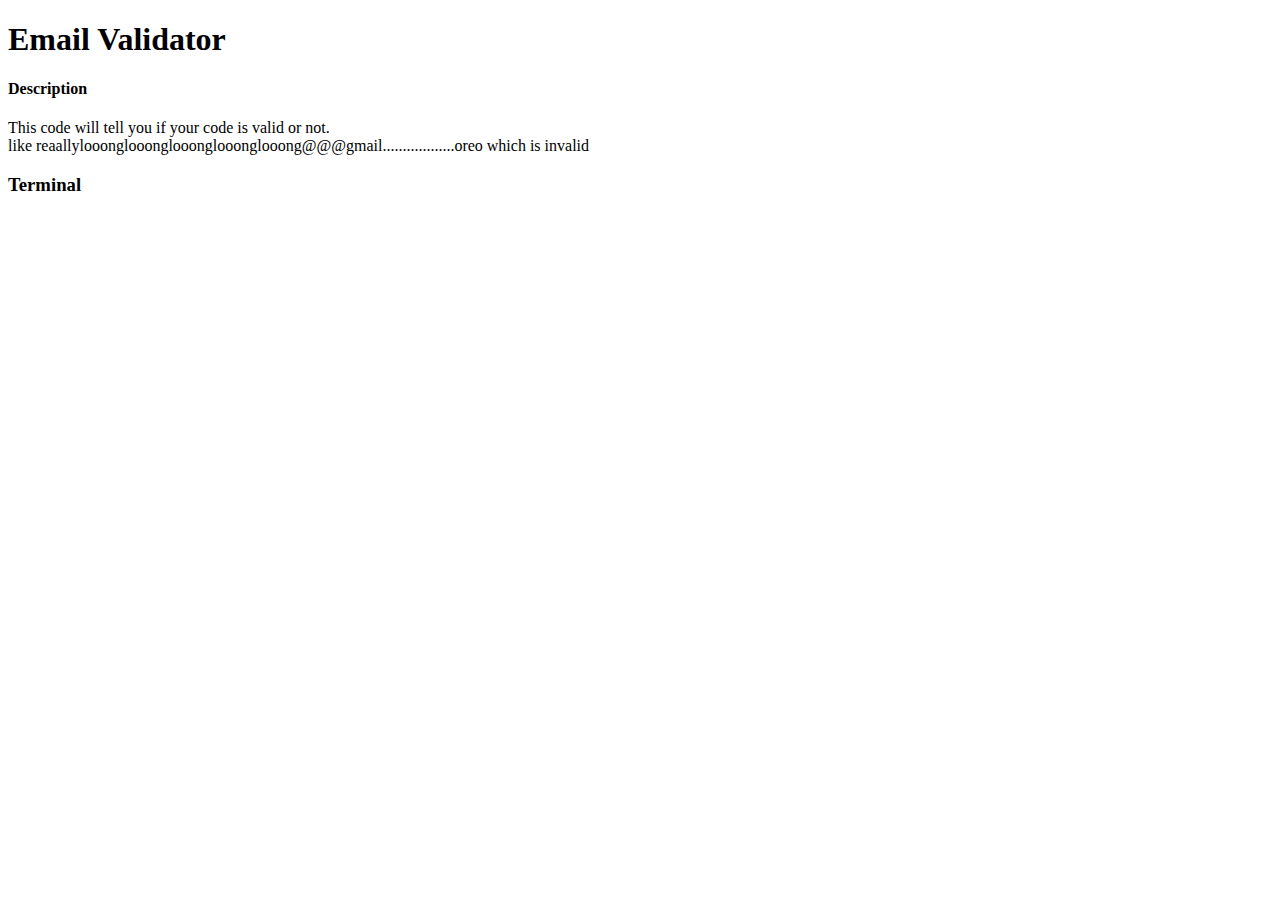
<file: projects/email_slicer/index.html>
<!DOCTYPE html>
<html>
  <head>
    <script src="./mini-coi.js"></script>
    <!-- Recommended meta tags -->
    <meta charset="UTF-8" />
    <meta name="viewport" content="width=device-width,initial-scale=1.0" />
    <!-- PyScript CSS -->
    <link
      rel="stylesheet"
      href="https://pyscript.net/releases/2024.11.1/core.css"
    />
    <!-- This script tag bootstraps PyScript -->
    <script
      type="module"
      src="https://pyscript.net/releases/2024.11.1/core.js"
    ></script>
  </head>
  <body>
    <h1>Email Validator</h1>
    <h4>Description</h4>
    <p>
      This code will tell you if your code is valid or not. <br />
      like reaallylooonglooonglooonglooonglooong@@@gmail..................oreo
      which is invalid
    </p>
    <h3>Terminal</h3>
    <script type="py" src="./main.py" terminal worker></script>
  </body>
</html>
</file>
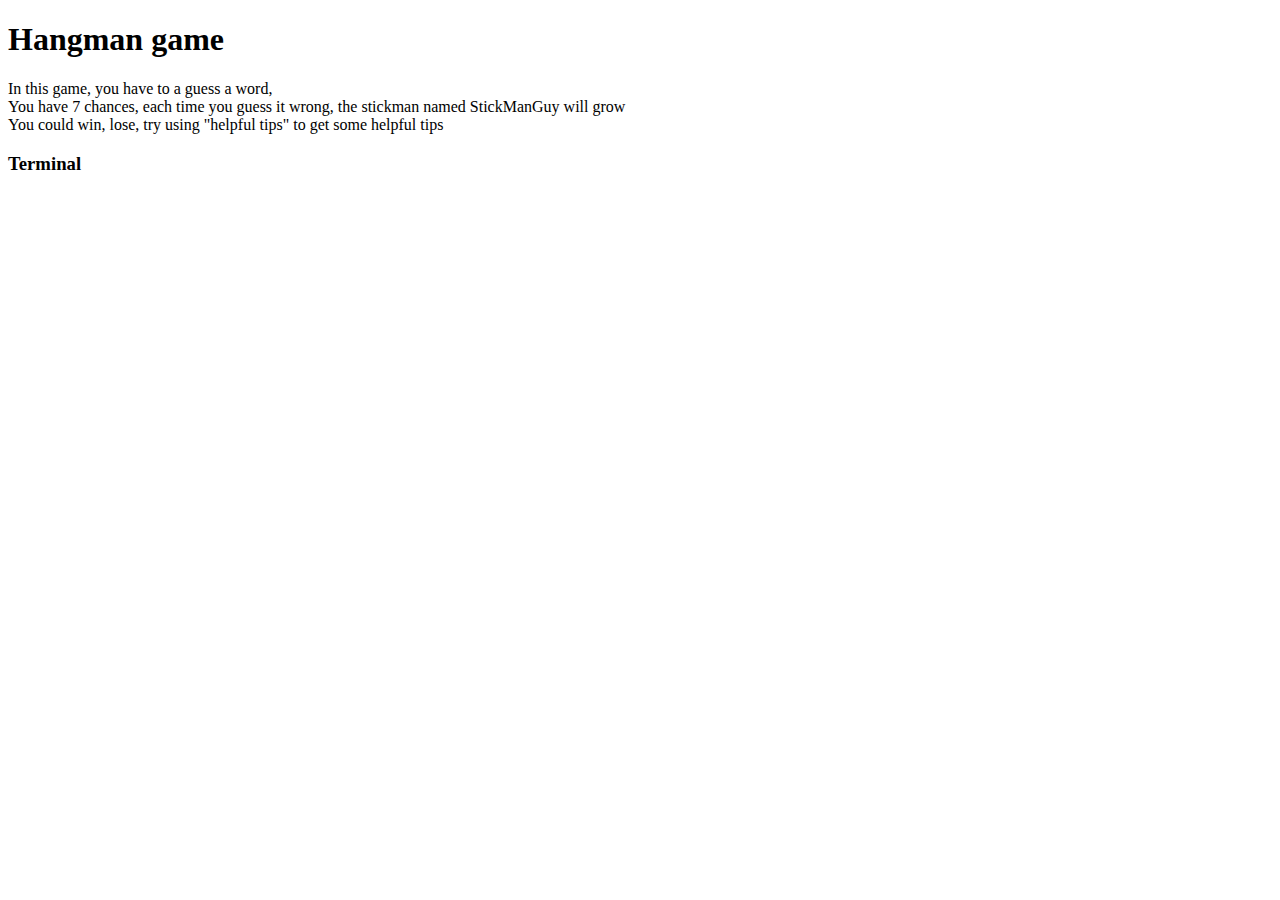
<file: projects/hangman/index.html>
<!DOCTYPE html>
<html lang="en">
  <head>
    <meta charset="UTF-8" />
    <meta name="viewport" content="width=device-width, initial-scale=1.0" />
    <script src="./mini-coi.js"></script>
    <!-- Recommended meta tags -->
    <meta charset="UTF-8" />
    <meta name="viewport" content="width=device-width,initial-scale=1.0" />
    <!-- PyScript CSS -->
    <link
      rel="stylesheet"
      href="https://pyscript.net/releases/2024.11.1/core.css"
    />
    <!-- This script tag bootstraps PyScript -->
    <script
      type="module"
      src="https://pyscript.net/releases/2024.11.1/core.js"
    ></script>
    <title>Hangman game</title>
  </head>
  <body>
    <h1>Hangman game</h1>
    <p>
      In this game, you have to a guess a word, <br />
      You have 7 chances, each time you guess it wrong, the stickman named
      StickManGuy will grow <br />You could win, lose, try using "helpful tips"
      to get some helpful tips
    </p>
    <h3>Terminal</h3>
    <script type="py" src="./main.py" terminal worker></script>
  </body>
</html>
</file>
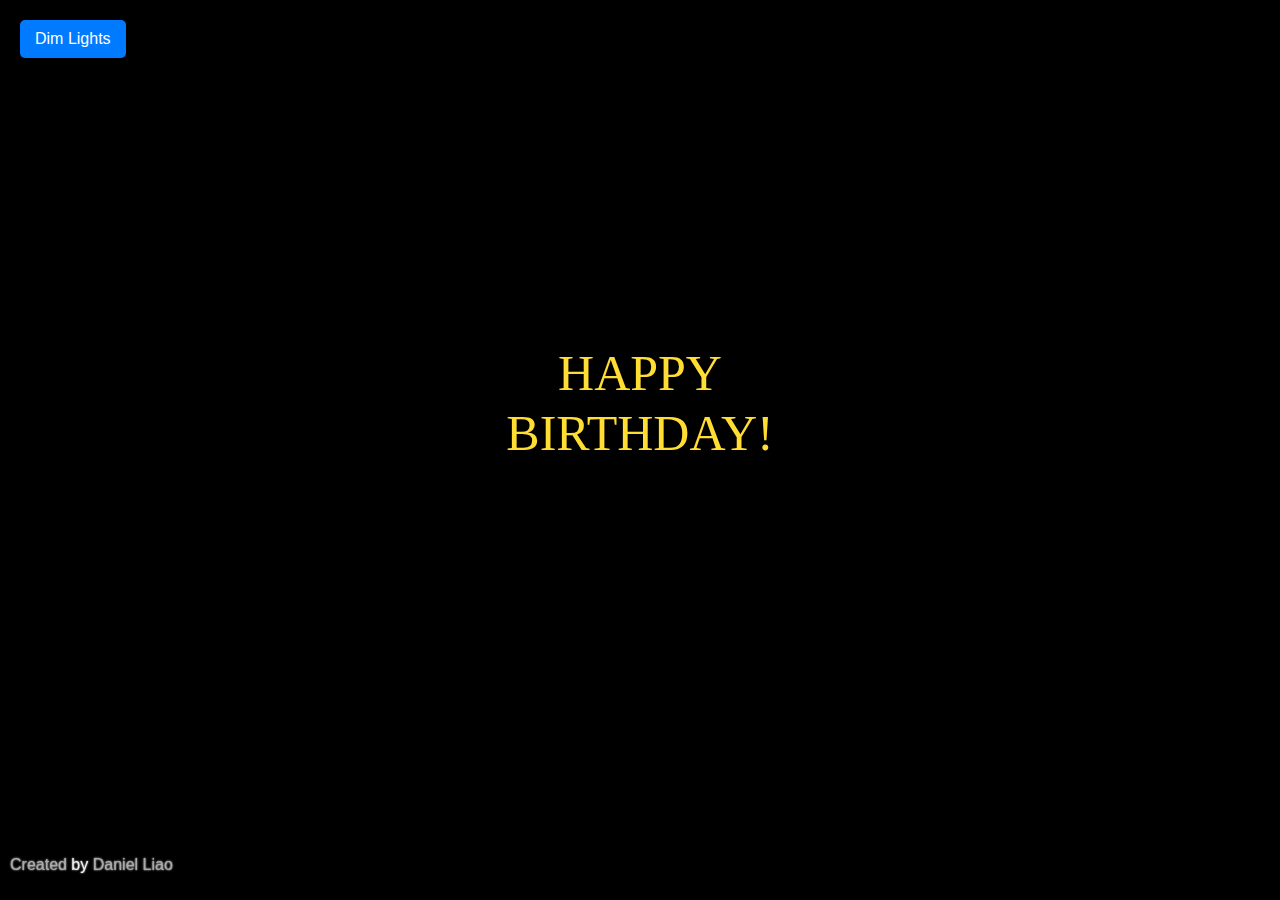
<file: projects/happy_birthday/index.html>
<!DOCTYPE html>
<html lang="en">
  <head>
    <meta charset="UTF-8" />
    <meta name="viewport" content="width=device-width, initial-scale=1.0" />
    <title>Happy Birthday</title>
    <style>
      /* Ensure canvas covers full screen */
      canvas {
        position: absolute;
        top: 0;
        left: 0;
        width: 100vw;
        height: 100vh;
        display: block;
        background-color: black; /* Dark background for fireworks */
      }

      /* Footer text */
      p {
        position: absolute;
        bottom: 10px;
        left: 10px;
        font: 16px Verdana, sans-serif;
        color: #eee;
        text-shadow: 0 0 2px white;
        z-index: 10; /* Ensures text is above canvas */
      }

      /* Links */
      p a {
        text-decoration: none;
        color: #aaa;
      }

      /* Dim button styles */
      #dimButton {
        position: absolute;
        top: 20px;
        left: 20px;
        padding: 10px 15px;
        font-size: 16px;
        cursor: pointer;
        background-color: #007bff;
        color: white;
        border: none;
        border-radius: 5px;
        z-index: 2;
      }

      /* Dimming overlay */
      .overlay {
        position: absolute;
        top: 0;
        left: 0;
        width: 100%;
        height: 100%;
        background-color: rgba(0, 0, 0, 0);
        transition: background-color 0.5s ease;
        pointer-events: none;
      }

      .dimmed {
        background-color: rgba(0, 0, 0, 0.7);
      }
    </style>
  </head>
  <body>
    <canvas id="c"></canvas>

    <!-- Dim Lights Button -->
    <button id="dimButton">Dim Lights</button>

    <p>
      <a href="info.html" target="_blank">Created</a>
      by <a href="https://dsl10git.github.io/" target="_blank">Daniel Liao</a>
    </p>
    <a href="main.html">Go to home page</a>
    <script>
      // Get elements
      const c = document.getElementById("c");
      const ctx = c.getContext("2d");
      const dimButton = document.getElementById("dimButton");

      // Set canvas size
      c.width = window.innerWidth;
      c.height = window.innerHeight;

      // Dim overlay setup
      const overlay = document.createElement("div");
      overlay.classList.add("overlay");
      document.body.appendChild(overlay);

      // Fireworks & Text Configuration
      const opts = {
        strings: ["HAPPY", "BIRTHDAY!"],
        charSize: 50,
        charSpacing: 40,
        lineHeight: 60,
        textColor: "hsl(50, 100%, 60%)",
      };

      // Dim effect logic
      let isDimmed = false;
      dimButton.addEventListener("click", () => {
        isDimmed = !isDimmed;
        overlay.classList.toggle("dimmed");
        dimButton.textContent = isDimmed ? "Brighten Lights" : "Dim Lights";
      });

      // Fireworks Animation
      const fireworks = [];
      class Firework {
        constructor(x, y) {
          this.x = x;
          this.y = y;
          this.sparks = [];
          for (let i = 0; i < 20; i++) {
            this.sparks.push({
              angle: Math.random() * Math.PI * 2,
              speed: Math.random() * 4 + 1,
              radius: Math.random() * 2 + 1,
              life: Math.random() * 50 + 50,
            });
          }
        }
        update() {
          this.sparks.forEach((spark) => {
            spark.life--;
            spark.x =
              this.x +
              (Math.cos(spark.angle) * spark.speed * (50 - spark.life)) / 50;
            spark.y =
              this.y +
              (Math.sin(spark.angle) * spark.speed * (50 - spark.life)) / 50;
          });
        }
        draw() {
          this.sparks.forEach((spark) => {
            if (spark.life > 0) {
              ctx.beginPath();
              ctx.arc(spark.x, spark.y, spark.radius, 0, Math.PI * 2);
              ctx.fillStyle = isDimmed
                ? "hsl(50, 100%, 90%)"
                : `hsl(${Math.random() * 360}, 100%, 50%)`;
              ctx.fill();
            }
          });
        }
      }

      // Balloons Animation
      const balloons = [];
      class Balloon {
        constructor(x, y, color) {
          this.x = x;
          this.y = y;
          this.radius = Math.random() * 20 + 10;
          this.vy = Math.random() * -2 - 1;
          this.color = color;
        }
        update() {
          this.y += this.vy;
        }
        draw() {
          ctx.beginPath();
          ctx.arc(this.x, this.y, this.radius, 0, Math.PI * 2);
          ctx.fillStyle = isDimmed ? "hsl(50, 100%, 90%)" : this.color;
          ctx.fill();
        }
      }

      // Function to draw text
      function drawText() {
        ctx.clearRect(0, 0, c.width, c.height);

        // Update text color based on dimming
        let textColor = isDimmed ? "hsl(50, 100%, 90%)" : opts.textColor;

        ctx.fillStyle = textColor;
        ctx.font = `${opts.charSize}px Verdana`;
        ctx.textAlign = "center";

        for (let i = 0; i < opts.strings.length; i++) {
          ctx.fillText(
            opts.strings[i],
            c.width / 2,
            c.height / 2 +
              i * opts.lineHeight -
              (opts.strings.length * opts.lineHeight) / 2
          );
        }
      }

      // Animation loop
      function animate() {
        requestAnimationFrame(animate);

        // Clear screen
        ctx.fillStyle = "rgba(0, 0, 0, 0.2)";
        ctx.fillRect(0, 0, c.width, c.height);

        drawText();

        // Update fireworks
        fireworks.forEach((firework, index) => {
          firework.update();
          firework.draw();
          if (firework.sparks.every((spark) => spark.life <= 0)) {
            fireworks.splice(index, 1);
          }
        });

        // Update balloons
        balloons.forEach((balloon, index) => {
          balloon.update();
          balloon.draw();
          if (balloon.y + balloon.radius < 0) {
            balloons.splice(index, 1);
          }
        });
      }

      // Firework spawner
      setInterval(() => {
        fireworks.push(
          new Firework(Math.random() * c.width, (Math.random() * c.height) / 2)
        );
      }, 1000);

      // Balloon spawner
      setInterval(() => {
        balloons.push(
          new Balloon(
            Math.random() * c.width,
            c.height,
            `hsl(${Math.random() * 360}, 100%, 50%)`
          )
        );
      }, 800);

      // Start animation
      animate();

      // Adjust canvas size when window resizes
      window.addEventListener("resize", () => {
        c.width = window.innerWidth;
        c.height = window.innerHeight;
        drawText();
      });
    </script>
  </body>
</html>
</file>
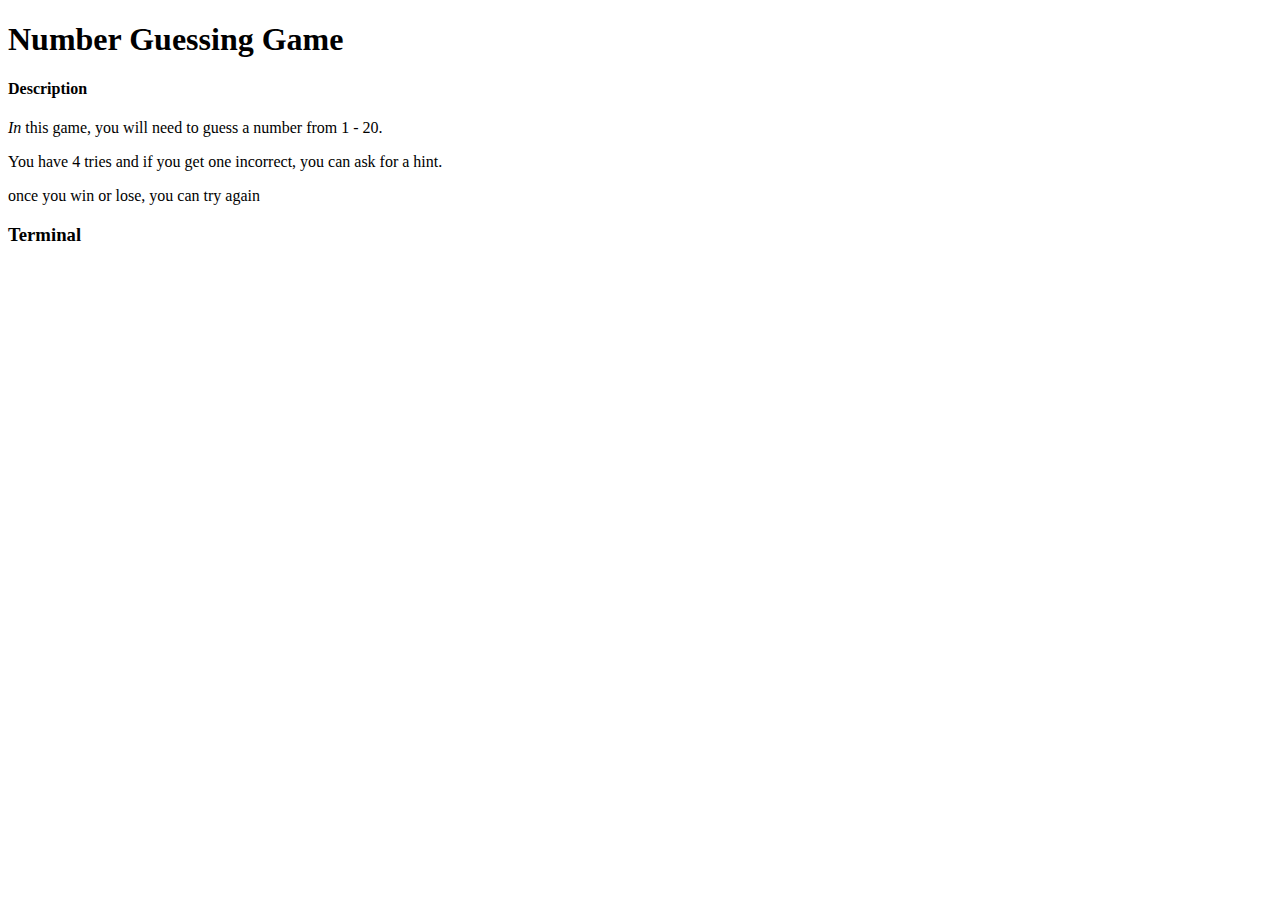
<file: projects/number_guessing/index.html>
<!DOCTYPE html>
<html lang="en">
  <head>
    <script src="./mini-coi.js"></script>
    <!-- Recommended meta tags -->
    <meta charset="UTF-8" />
    <meta name="viewport" content="width=device-width,initial-scale=1.0" />
    <!-- PyScript CSS -->
    <link
      rel="stylesheet"
      href="https://pyscript.net/releases/2024.11.1/core.css"
    />
    <!-- This script tag bootstraps PyScript -->
    <script
      type="module"
      src="https://pyscript.net/releases/2024.11.1/core.js"
    ></script>
    <title>Number Guessing Game</title>
  </head>
  <body>
    <h1>Number Guessing Game</h1>
    <h4>Description</h4>
    <p><em>In</em> this game, you will need to guess a number from 1 - 20.</p>
    <p>
      You have 4 tries and if you get one incorrect, you can ask for a hint.
    </p>
    <p>once you win or lose, you can try again</p>
    <h3>Terminal</h3>
    <script type="py" src="./main.py" terminal worker></script>
  </body>
</html>
</file>
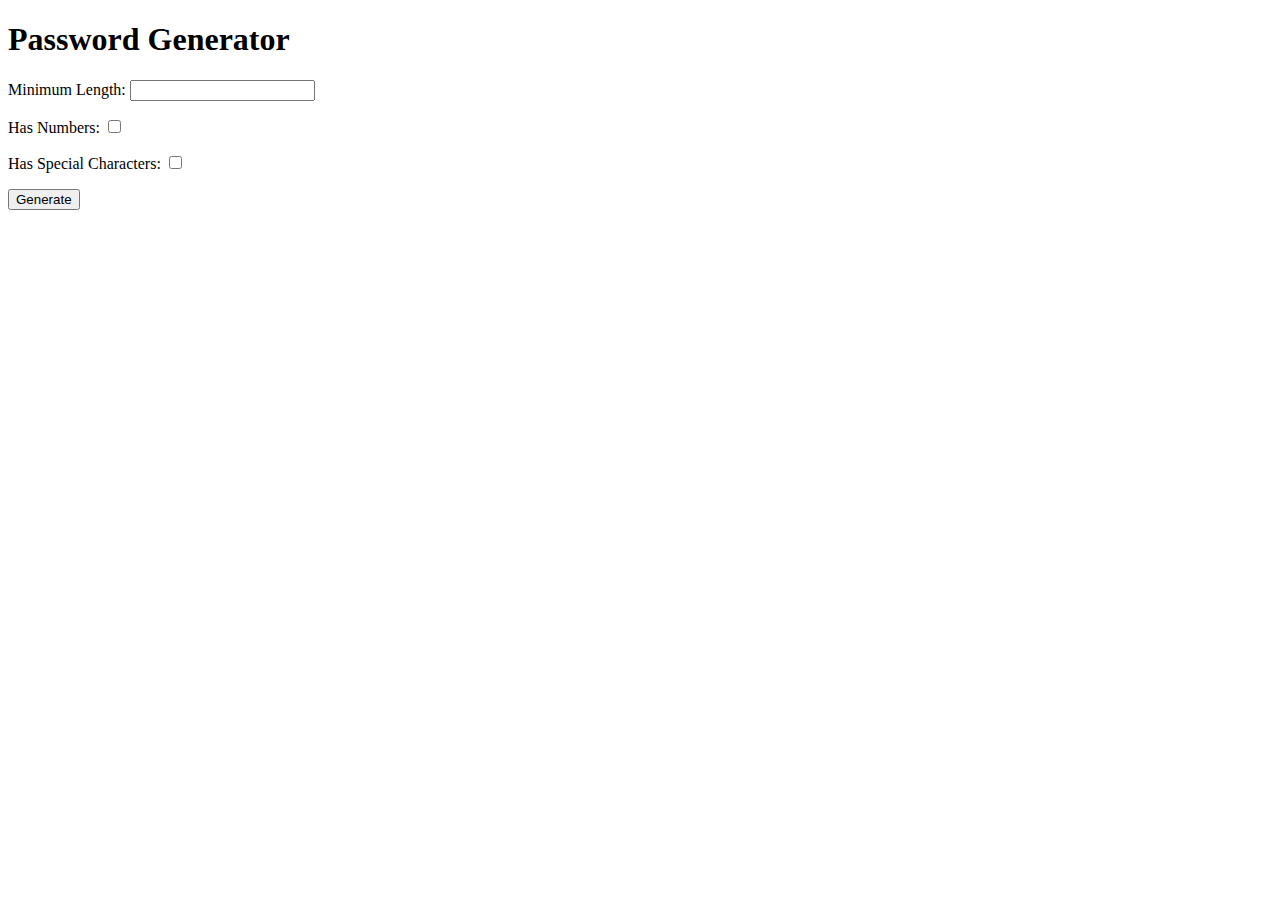
<file: projects/password_generator/index.html>
<!DOCTYPE html>
<html lang="en">
<head>
    <!-- PyScript CSS -->
    <link rel="stylesheet" href="https://pyscript.net/releases/2024.3.1/core.css">
    <!-- This script tag bootstraps PyScript -->
    <script type="module" src="https://pyscript.net/releases/2024.3.1/core.js"></script>
</head>
<body>
    <h1>Password Generator</h1>
    <section class="pyscript">
        <p>Minimum Length: <input id="min-length" type="number" /></p>
        <p>Has Numbers: <input id="has-num" type="checkbox" /></p>
        <p>Has Special Characters: <input id="has-special" type="checkbox" /></p>
        <button type="submit" py-click="html_main">
            Generate
        </button>
        <p id="result"></p>
        <script type="py" src="./main.py"></script>
    </section>
</body>
</html>
</file>
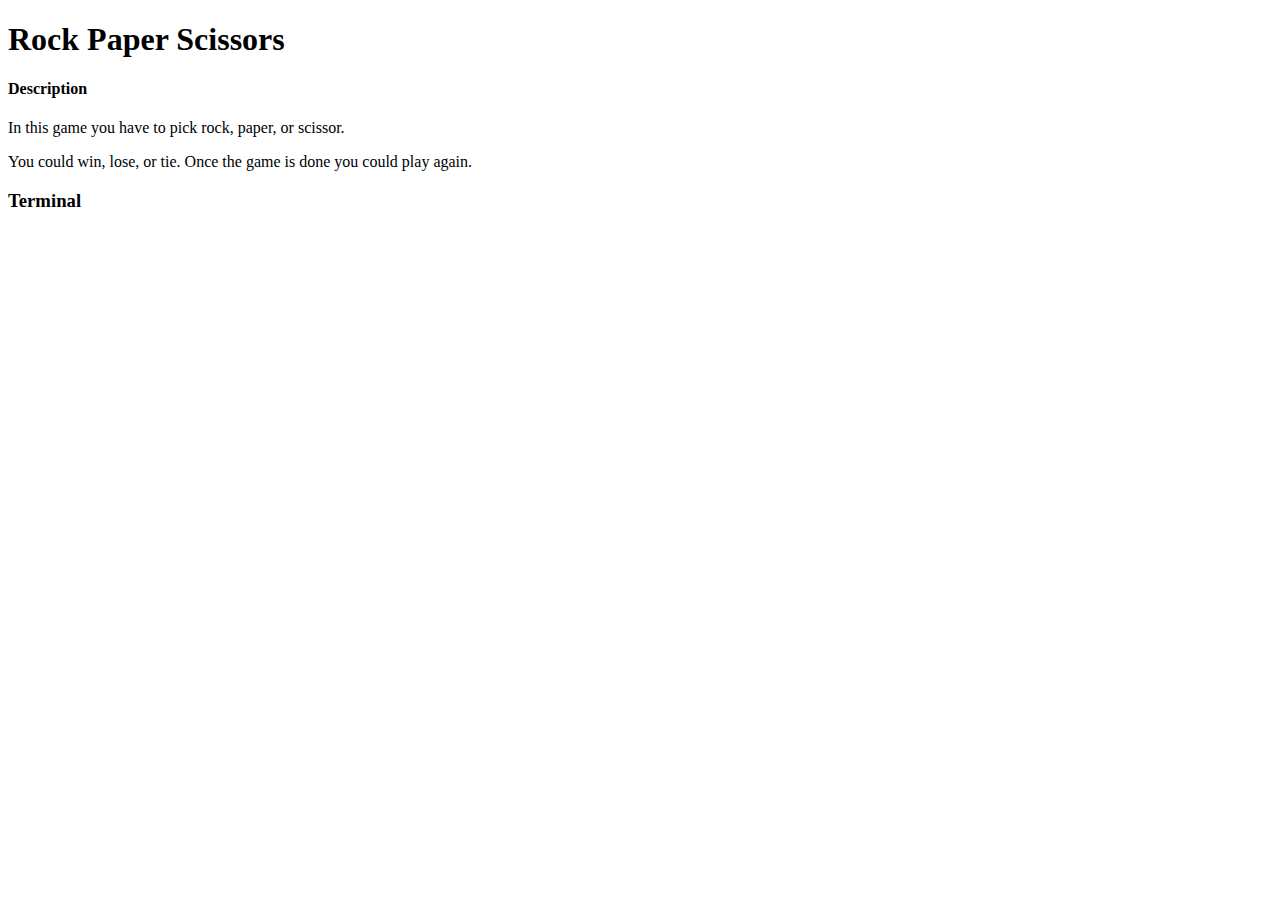
<file: projects/rock_paper_scissors/index.html>
<!DOCTYPE html>
<html lang="en">
  <head>
    <meta charset="UTF-8" />
    <meta name="viewport" content="width=device-width, initial-scale=1.0" />
    <script src="./mini-coi.js"></script>
    <!-- Recommended meta tags -->
    <meta charset="UTF-8" />
    <meta name="viewport" content="width=device-width,initial-scale=1.0" />
    <!-- PyScript CSS -->
    <link
      rel="stylesheet"
      href="https://pyscript.net/releases/2024.11.1/core.css"
    />
    <!-- This script tag bootstraps PyScript -->
    <script
      type="module"
      src="https://pyscript.net/releases/2024.11.1/core.js"
    ></script>
    <title>Rock Paper Scissors Game!</title>
  </head>
  <body>
    <h1>Rock Paper Scissors</h1>
    <h4>Description</h4>
    <p>In this game you have to pick rock, paper, or scissor.</p>
    <p>
      You could win, lose, or tie. Once the game is done you could play again.
    </p>
    <h3>Terminal</h3>
    <script type="py" src="./main.py" terminal worker></script>
  </body>
</html>
</file>
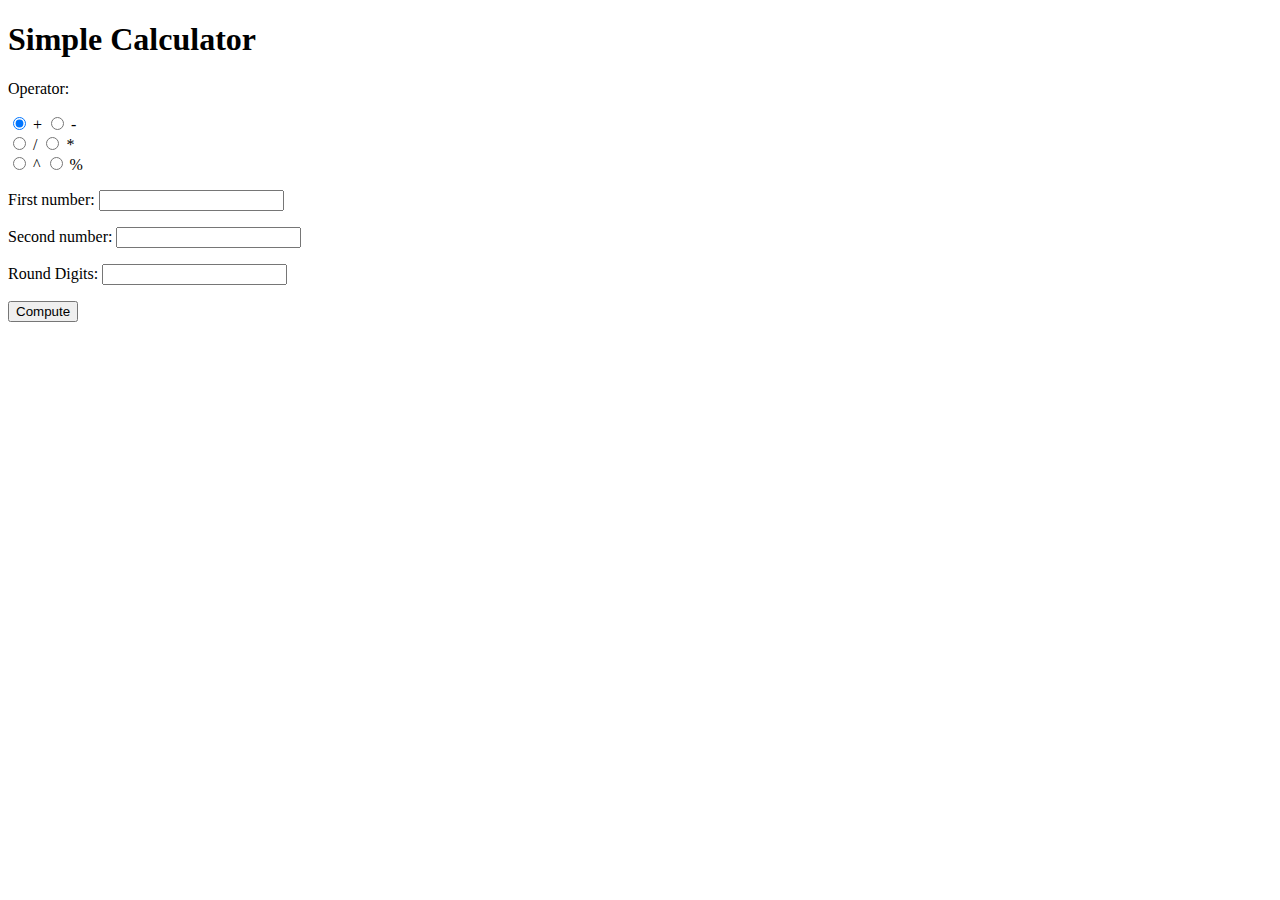
<file: projects/simple_calculator/index.html>
<!DOCTYPE html>
<html lang="en">
<head>
    <!-- PyScript CSS -->
    <link rel="stylesheet" href="https://pyscript.net/releases/2024.3.1/core.css">
    <!-- This script tag bootstraps PyScript -->
    <script type="module" src="https://pyscript.net/releases/2024.3.1/core.js"></script>
</head>
<body>
    <h1>Simple Calculator</h1>
    <section class="pyscript">
        <p>Operator:</p>
        <input type="radio" id="op-add" name="operator" value="+" checked>
        <label for="html">+</label>
        
        <input type="radio" id="op-sub" name="operator" value="-">
        <label for="html">-</label><br>

        <input type="radio" id="op-div" name="operator" value="/">
        <label for="html">/</label>

        <input type="radio" id="op-mul" name="operator" value="*">
        <label for="html">*</label><br>

        <input type="radio" id="op-exp" name="operator" value="^">
        <label for="html">^</label>

        <input type="radio" id="op-mod" name="operator" value="%">
        <label for="html">%</label><br>

        <p>First number: <input id="num1" type="number" step="any" /></p>
        <p>Second number: <input id="num2" type="number" step="any" /></p>
        <p>Round Digits: <input id="round-digits" type="number" /></p>
        <button type="submit" py-click="html_main">
            Compute
        </button>
        <p id="result"></p>
        <script type="py" src="./main.py"></script>
    </section>
</body>
</html>
</file>
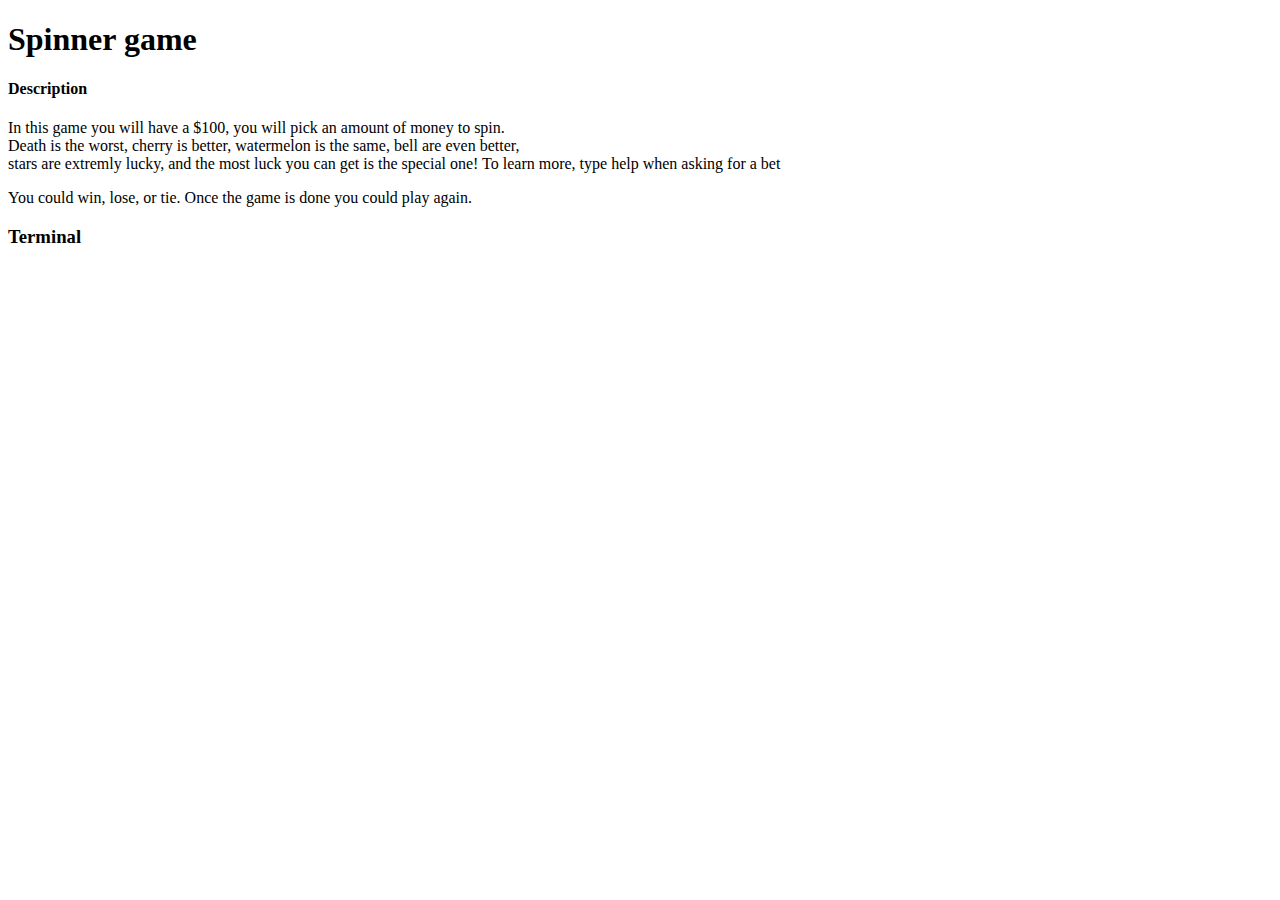
<file: projects/slot_machine/index.html>
<!DOCTYPE html>
<html lang="en">
  <head>
    <meta charset="UTF-8" />
    <meta name="viewport" content="width=device-width, initial-scale=1.0" />
    <script src="./mini-coi.js"></script>
    <!-- Recommended meta tags -->
    <meta charset="UTF-8" />
    <meta name="viewport" content="width=device-width,initial-scale=1.0" />
    <!-- PyScript CSS -->
    <link
      rel="stylesheet"
      href="https://pyscript.net/releases/2024.11.1/core.css"
    />
    <!-- This script tag bootstraps PyScript -->
    <script
      type="module"
      src="https://pyscript.net/releases/2024.11.1/core.js"
    ></script>
    <title>spinner</title>
  </head>
  <body>
    <h1>Spinner game</h1>
    <h4>Description</h4>
    <p>
      In this game you will have a $100, you will pick an amount of money to
      spin. <br />
      Death is the worst, cherry is better, watermelon is the same, bell are
      even better,<br />
      stars are extremly lucky, and the most luck you can get is the special
      one! To learn more, type help when asking for a bet
    </p>
    <p>
      You could win, lose, or tie. Once the game is done you could play again.
    </p>
    <h3>Terminal</h3>
    <script type="py" src="./main.py" terminal worker></script>
  </body>
</html>
</file>
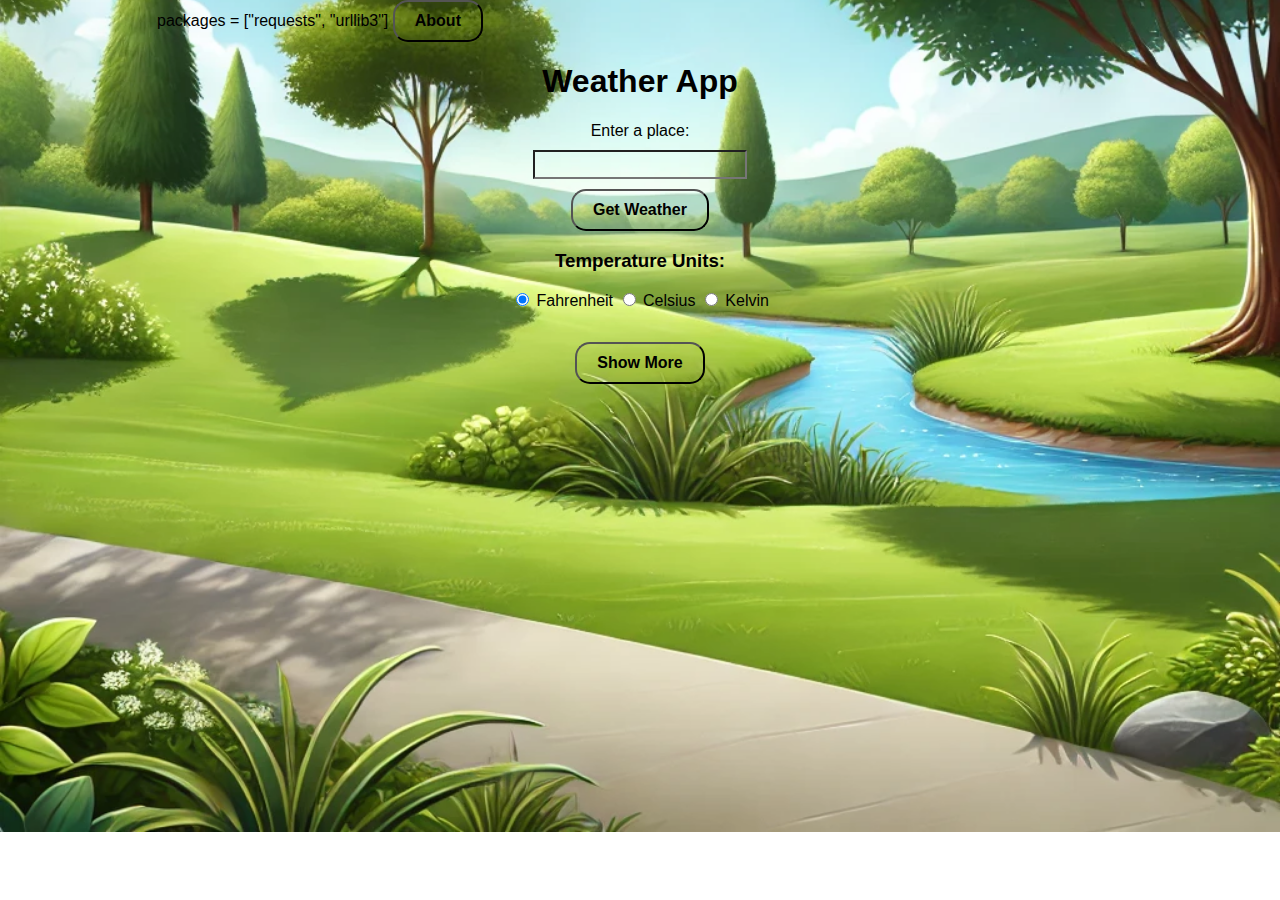
<file: projects/weather_app/index.html>
<!DOCTYPE html>
<html lang="en">
  <head>
    <meta charset="UTF-8" />
    <meta name="viewport" content="width=device-width, initial-scale=1.0" />
    <title>Weather App</title>
    <!-- PyScript CSS -->
    <link
      rel="stylesheet"
      href="https://pyscript.net/releases/2024.3.1/core.css"
    />
    <!-- This script tag bootstraps PyScript -->
    <script
      type="module"
      src="https://pyscript.net/releases/2024.3.1/core.js"
    ></script>
    <py-config> packages = ["requests", "urllib3"] </py-config>
    <style>
      body {
        font-family: Arial, sans-serif;
        text-align: center;
        margin: 20px;
      }
      body {
        background-image: url("sunny_day.webp");
        background-size: cover; /* Ensures the image covers the entire viewport */
        background-repeat: no-repeat; /* Prevents the image from repeating */
        background-position: center; /* Centers the image */
        font-family: Arial, sans-serif; /* Optional styling */
        margin: 0; /* Removes default margins */
        padding: 0; /* Removes default padding */
      }
      input[type="text"] {
        width: 200px;
        padding: 5px;
        margin: 10px;
      }
      button {
        padding: 10px 20px;
        font-size: 16px;
        border-radius: 15px;
        background-color: rgb(255, 255, 0, 0);
      }
      .button_top {
        border-radius: 15px;
        margin-right: 50%;
        background-color: rgb(255, 255, 0, 0);
      }
      .place_label {
        background-color: rgb(255, 255, 0, 0);
      }
      .pick-temp {
        background-color: rgb(255, 255, 0, 0);
      }
      .popup {
        position: fixed;
        z-index: 1;
        left: 0;
        top: 0;
        width: 100%;
        height: 100%;
        overflow: auto;
        background-color: rgba(0, 0, 0, 0.4);
        display: none;
      }

      .popup-content {
        background-color: rgba(255, 255, 255, 0.8);
        margin: 10% auto;
        padding: 20px;
        border: 1px solid #888888;
        width: 30%;
        font-weight: bolder;
      }

      .popup-content button {
        display: block;
        margin: 0 auto;
      }

      .show {
        display: block;
      }
      .pop-title {
        color: lightblue;
        text-shadow: 2px 2px black;
      }
      .bold {
        font-weight: bold;
      }
      .emoji {
        font-size: xx-large;
      }
    </style>
  </head>
  <body>
    <button id="myButton" class="button_top" type="submit">
      <strong>About</strong>
    </button>
    <div id="myPopup" class="popup">
      <div class="popup-content">
        <h1 class="pop-title">Weather App</h1>
        <p>
          1. place Input <br>
          You can type the name of any place in a text
          input box to fetch its weather information.
          <br>
          2. Unit Selection <br>       
          This app allows you to view the temperature in Celsius, Fahrenheit, or Kelvin using radio buttons.  
          <br>                
          3. Weather Information <br>
          Displays:
              Temperature in the selected unit.
              Weather Description (e.g., sunny, cloudy, rainy, etc.).
              emoji-based weather icons.
          <br>                  
          4. Error Handling <br>    
          Handles common API and connection errors, such as:
              City not found
              Invalid API key
              Server errors
              Internet connectivity issues
              Displays user-friendly error messages for each type of error.
          <br>       
          5. Responsive Design <br>
          The app dynamically adjusts the position of elements like the "About the Website" button based on the size of the window.
          <br>

          <strong>How To Use</strong> <br>
          Type in a zip code (e.g 12345), contry(e.g Russia), county(e.g Los angles), city(e.g Unalaska), and ect <br> 
          It will give you the temperature(You can pick between K(Kelvin), F(fahrenheit), or C(celsius) KFC!), rain and ect, and weather emoji. <br>
          If you click Show more it will give you the wind (You can pick between Mph or Km/h), what it feels like, and place(road, city, county, state, zip code, and contry)!                                  
        </p>
        <button id="closePopup">Close</button>
      </div>
    </div>
    <h1>Weather App</h1>
    <label id="place_label" for="place">Enter a place:</label>
    <br />
    <input id="place" class="place_label" type="text"/>
    <br />
    <button type="submit" py-click="display_weather">
      <strong>Get Weather</strong>
    </button>
    <h3>Temperature Units:</h3>
    <input
      type="radio"
      id="fahrenheit"
      name="temperature"
      value="Fahrenheit"
      checked
    />
    <label for="fahrenheit" class="pick-temp">Fahrenheit</label>
    <input
      type="radio"
      class="pick-temp"
      id="celsius"
      name="temperature"
      value="Celsius"
    />
    <label for="celsius">Celsius</label>
    <input
      type="radio"
      class="pick-temp"
      id="kelvin"
      name="temperature"
      value="Kelvin"
    />
    <label for="kelvin">Kelvin</label>
    <br />
    <p id="temperature" class="bold"></p>
    <p id="emoji" class="emoji"></p>
    <p id="description" class="bold"></p>
    <section id="more_section" hidden>
      <h3>Wind Speed Units:</h3>
      <input type="radio" id="mph" name="speed" value="mph" checked />
      <label for="mph" class="pick-temp">mph</label>
      <input type="radio" class="pick-temp" id="kmh" name="speed" value="kmh" />
      <label for="kmh">km/h</label>
      <p id="more" class="bold"></p>
      <p id="address" class="bold"></p>
    </section>
    <button type="submit" py-click="display_more">
      <strong id="more_text">Show More</strong>
    </button>
    <script type="py" src="./main.py"></script>
    <script>
      myButton.addEventListener(
          "click",
          function () {
              myPopup.classList.add("show");
          }
      );
      closePopup.addEventListener(
          "click",
          function () {
              myPopup.classList.remove(
                  "show"
              );
          }
      );
      window.addEventListener(
          "click",
          function (event) {
              if (event.target == myPopup) {
                  myPopup.classList.remove(
                      "show"
                  );
              }
          }
      );
    </script>
  </body>
</html>
</file>
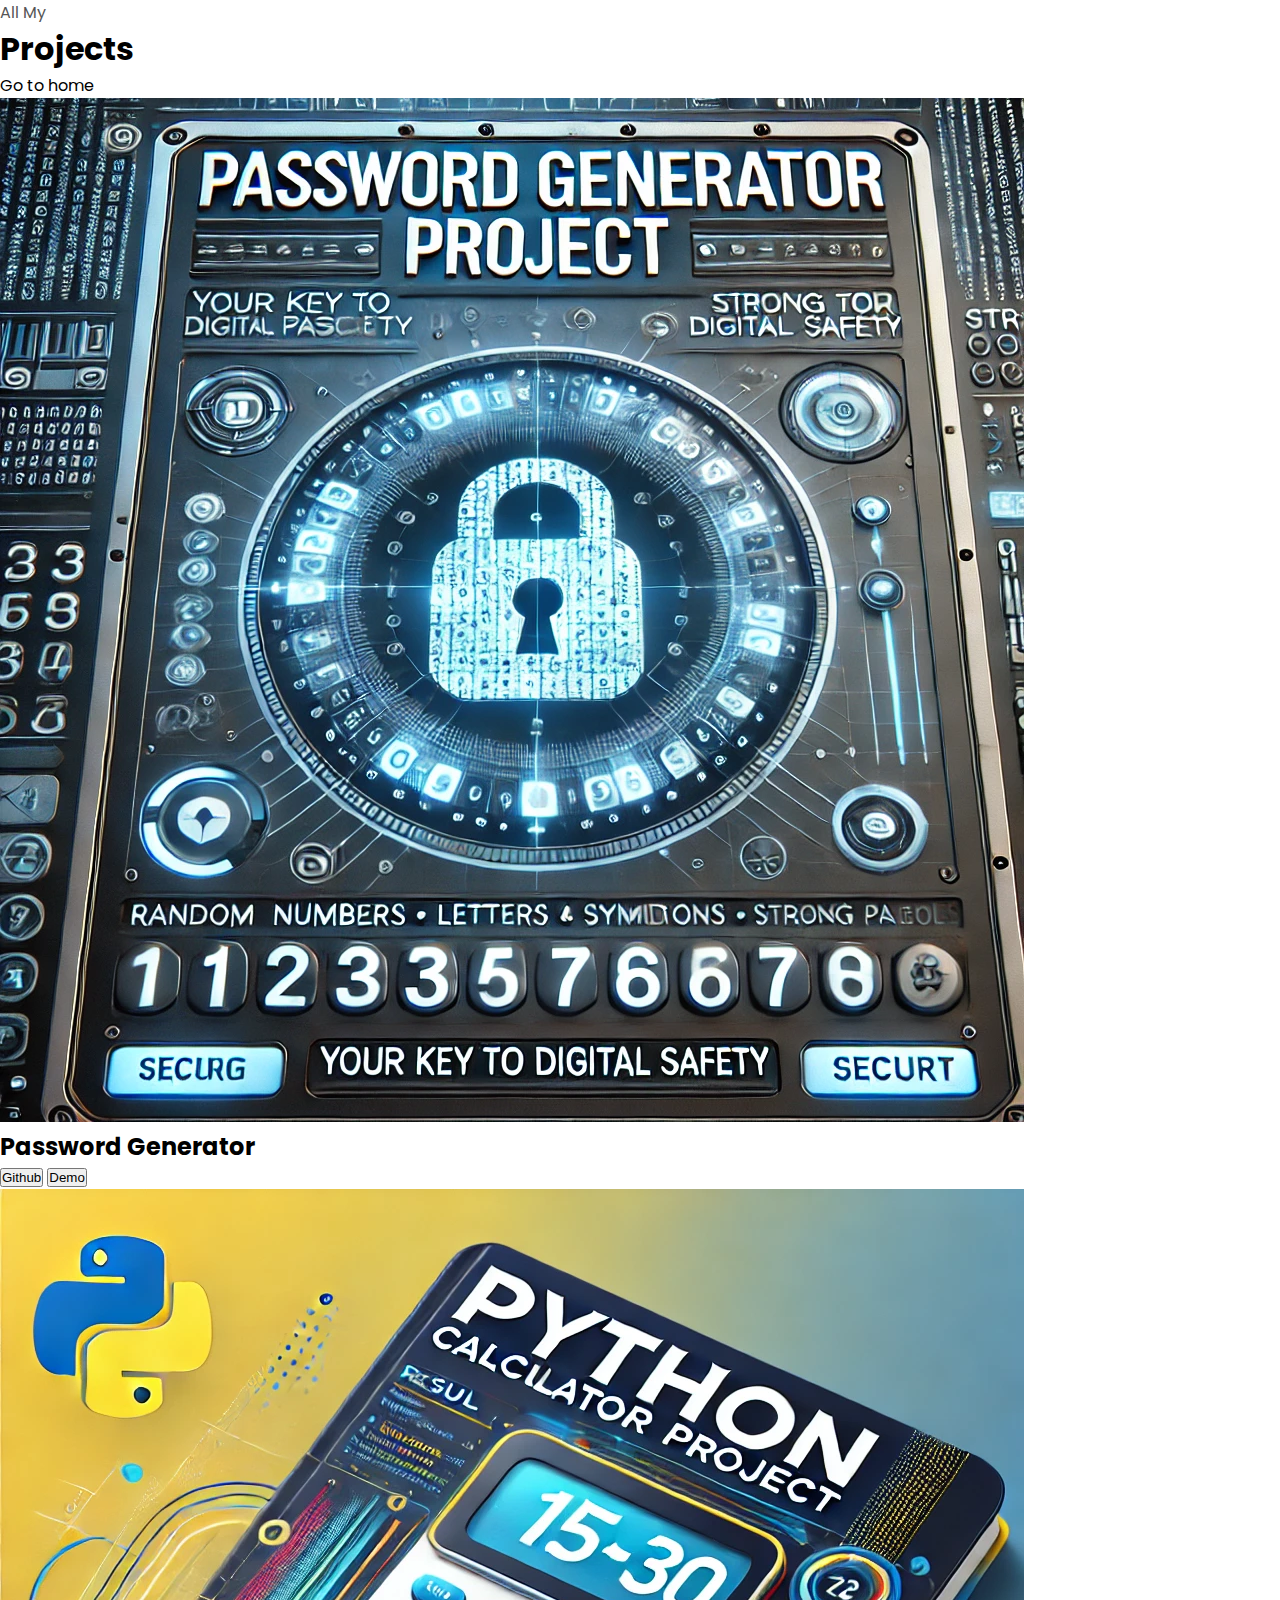
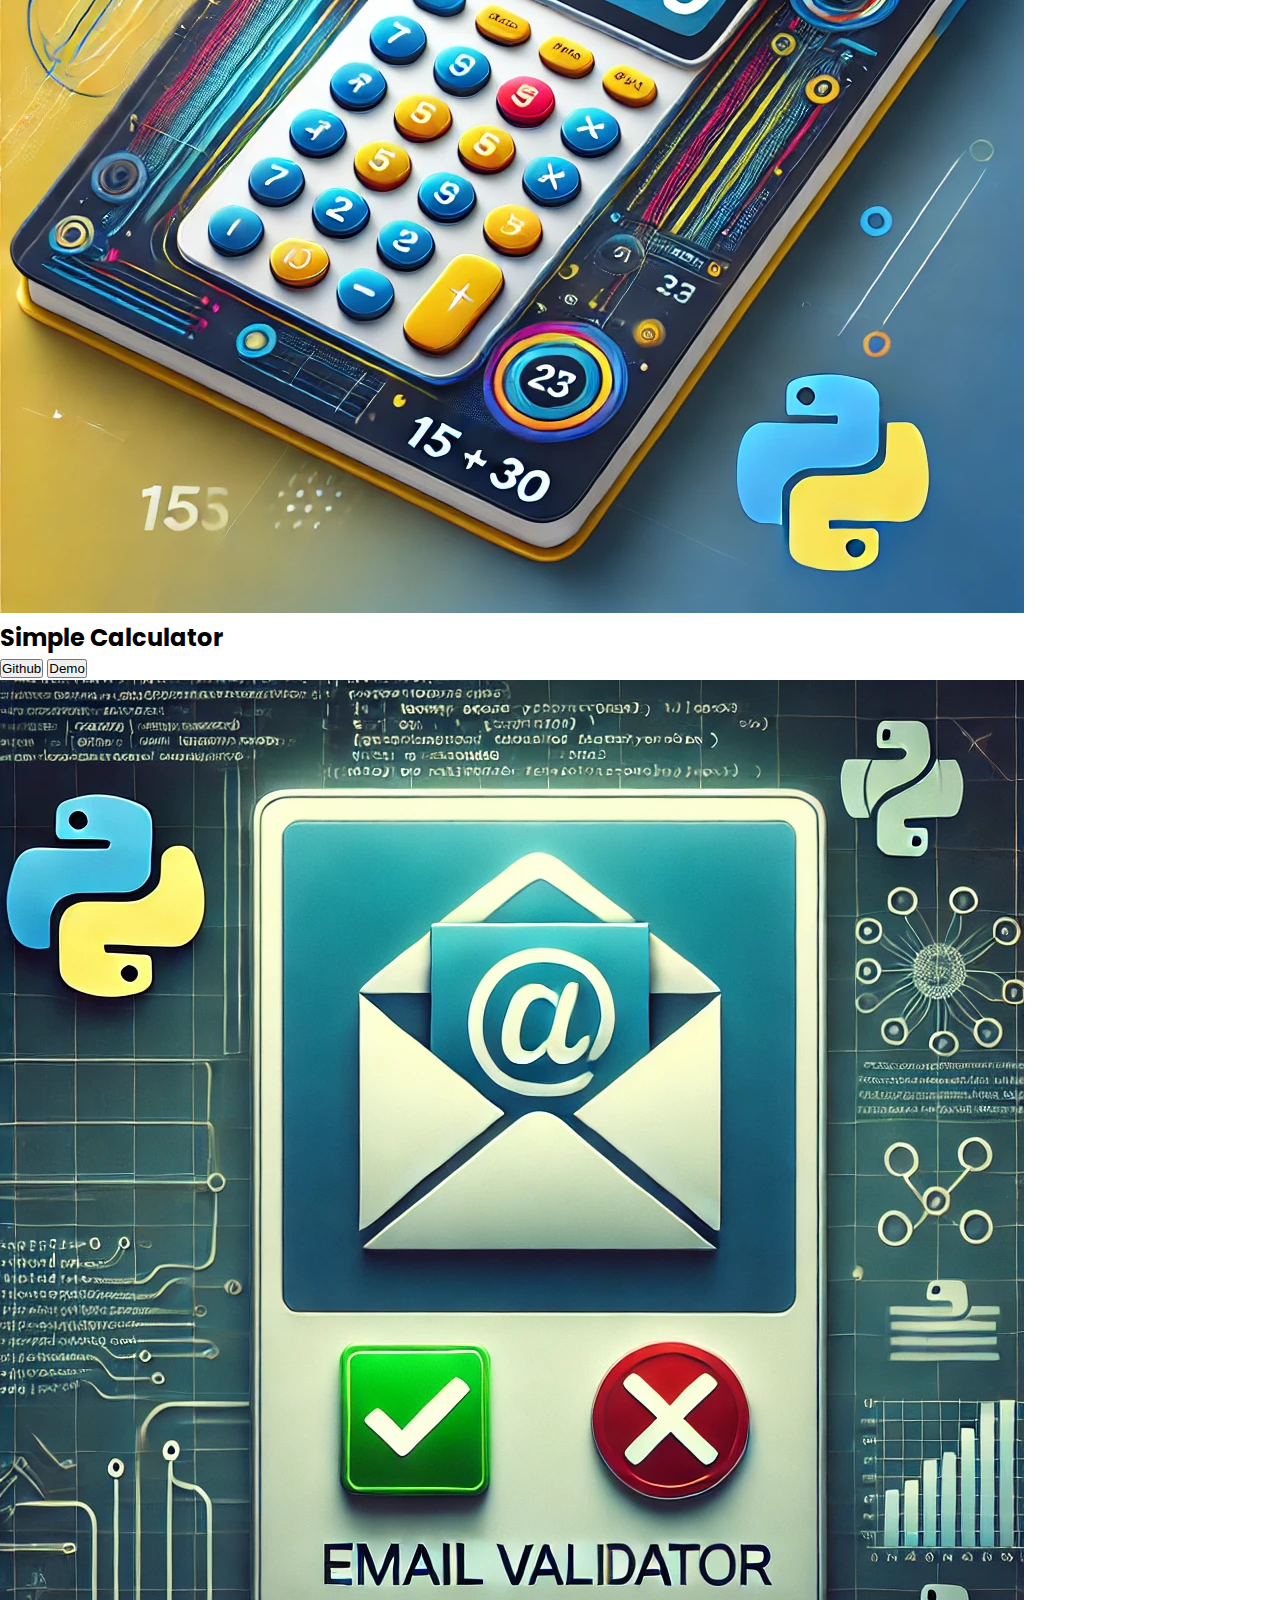
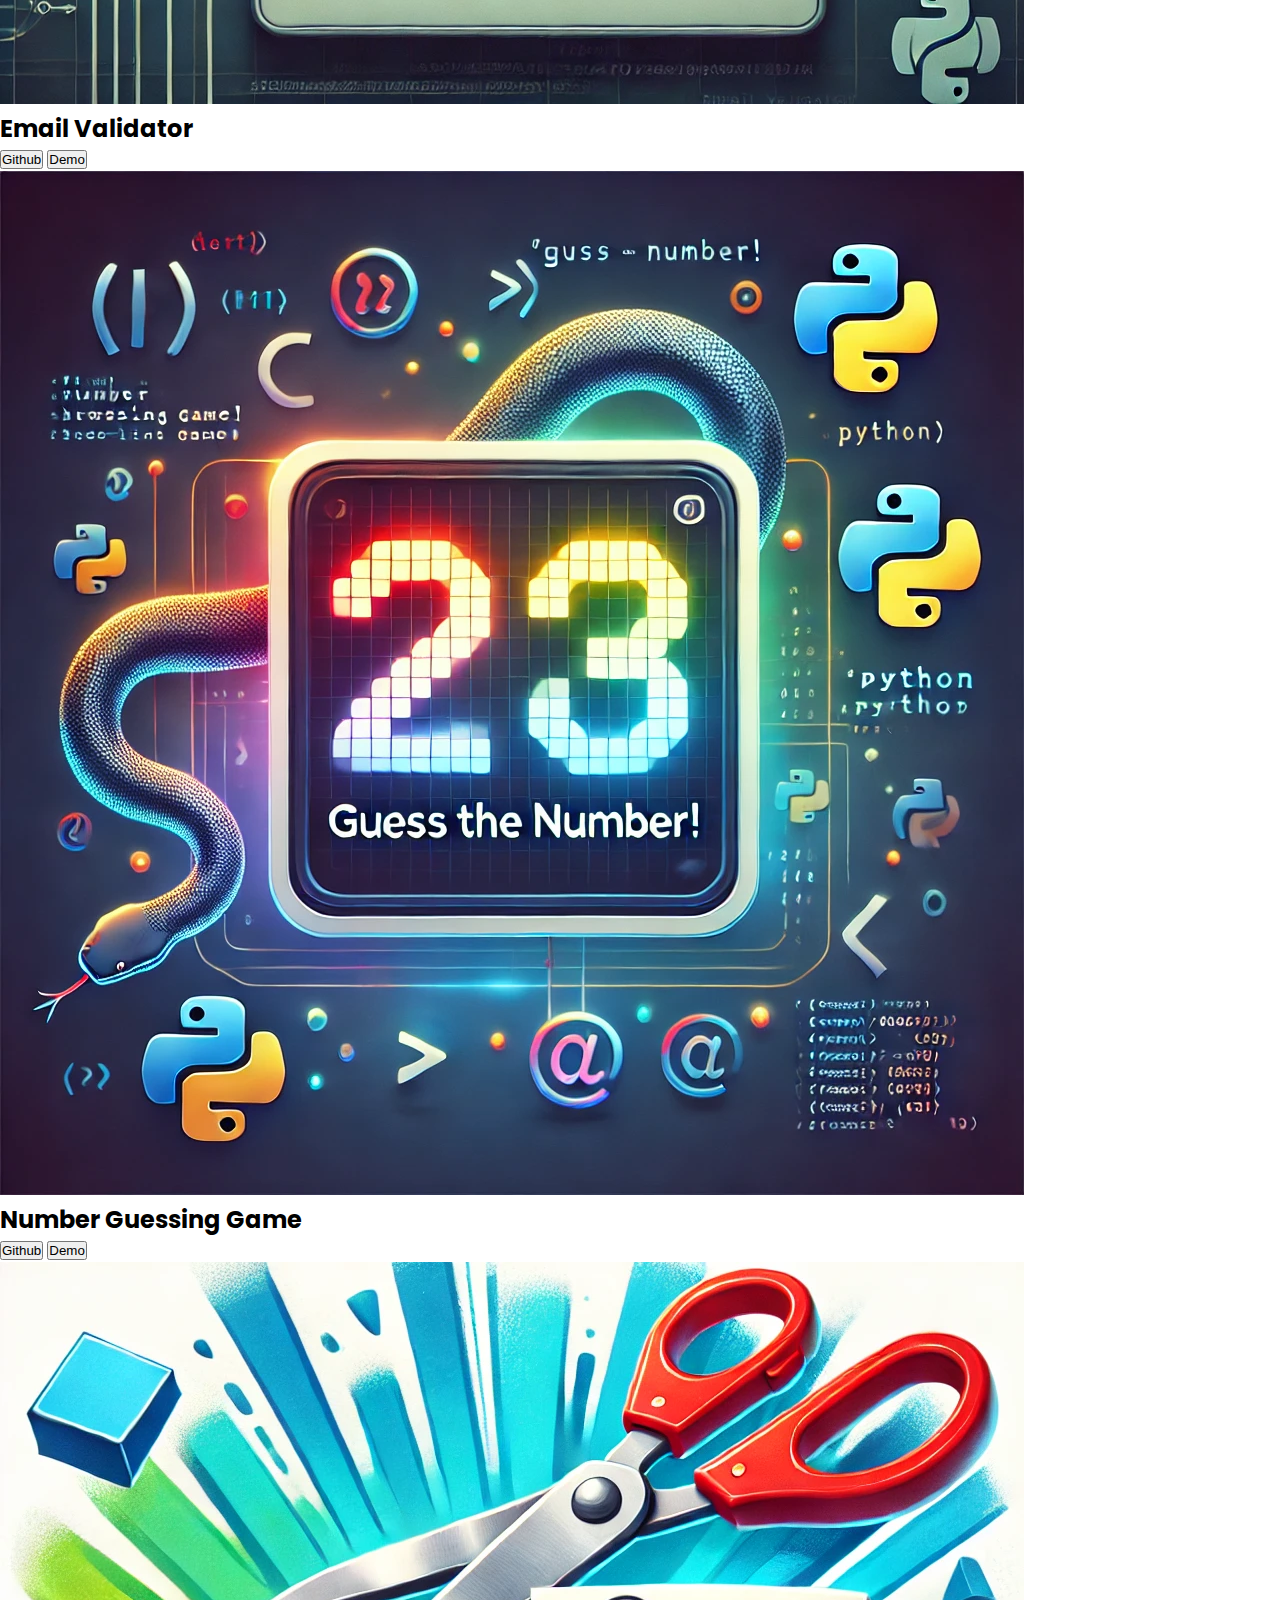
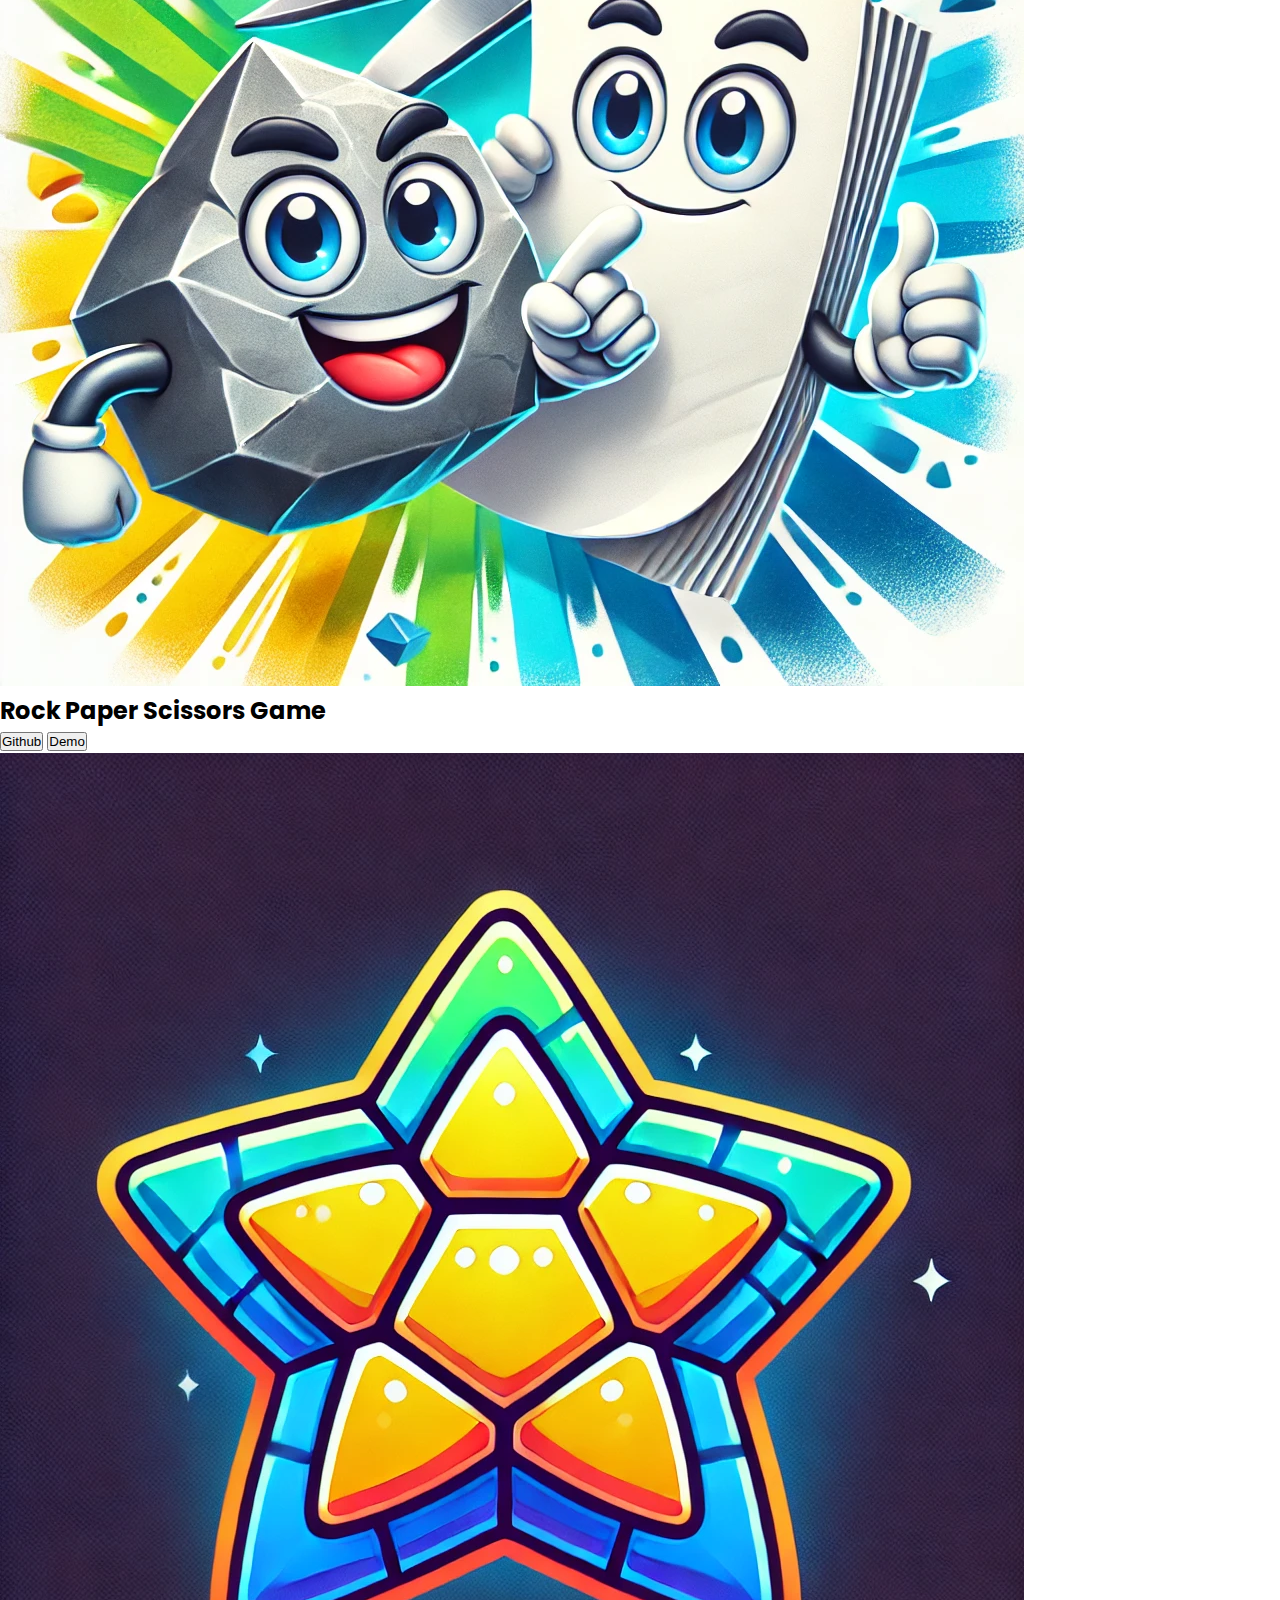
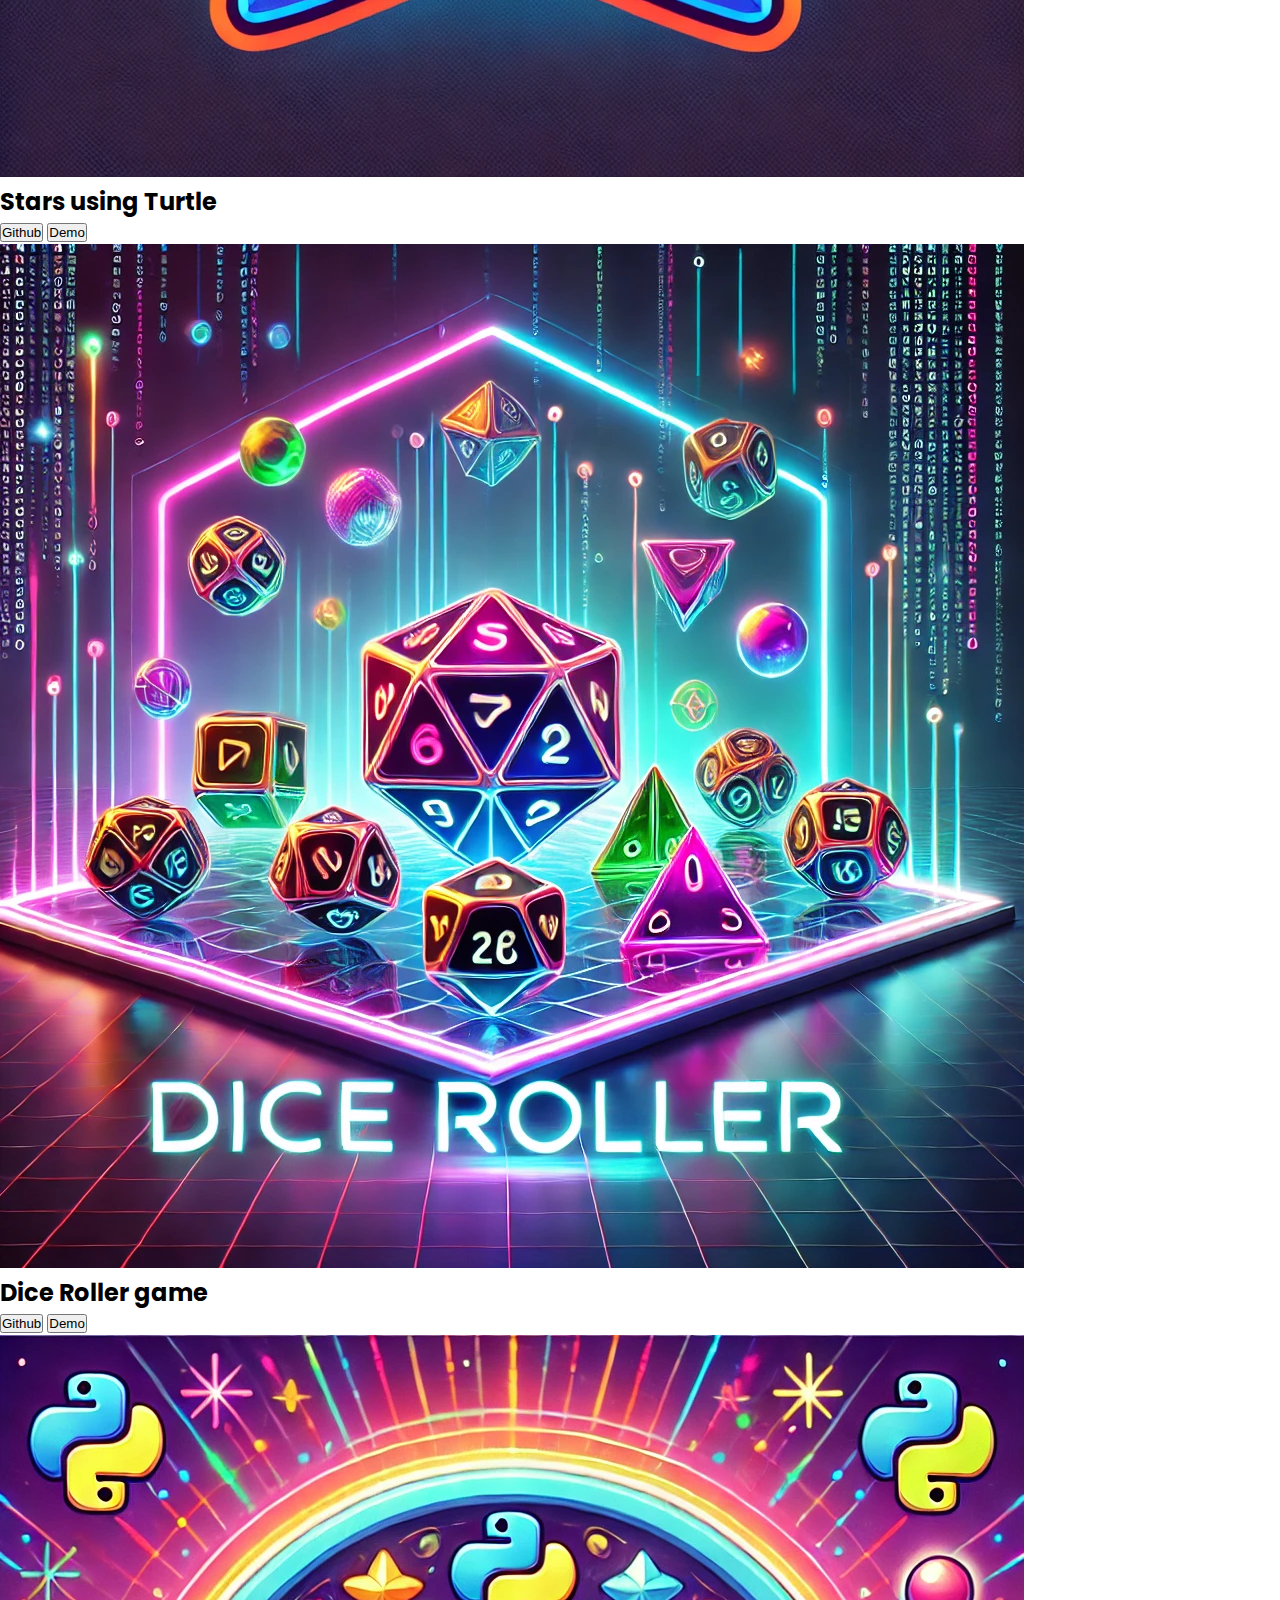
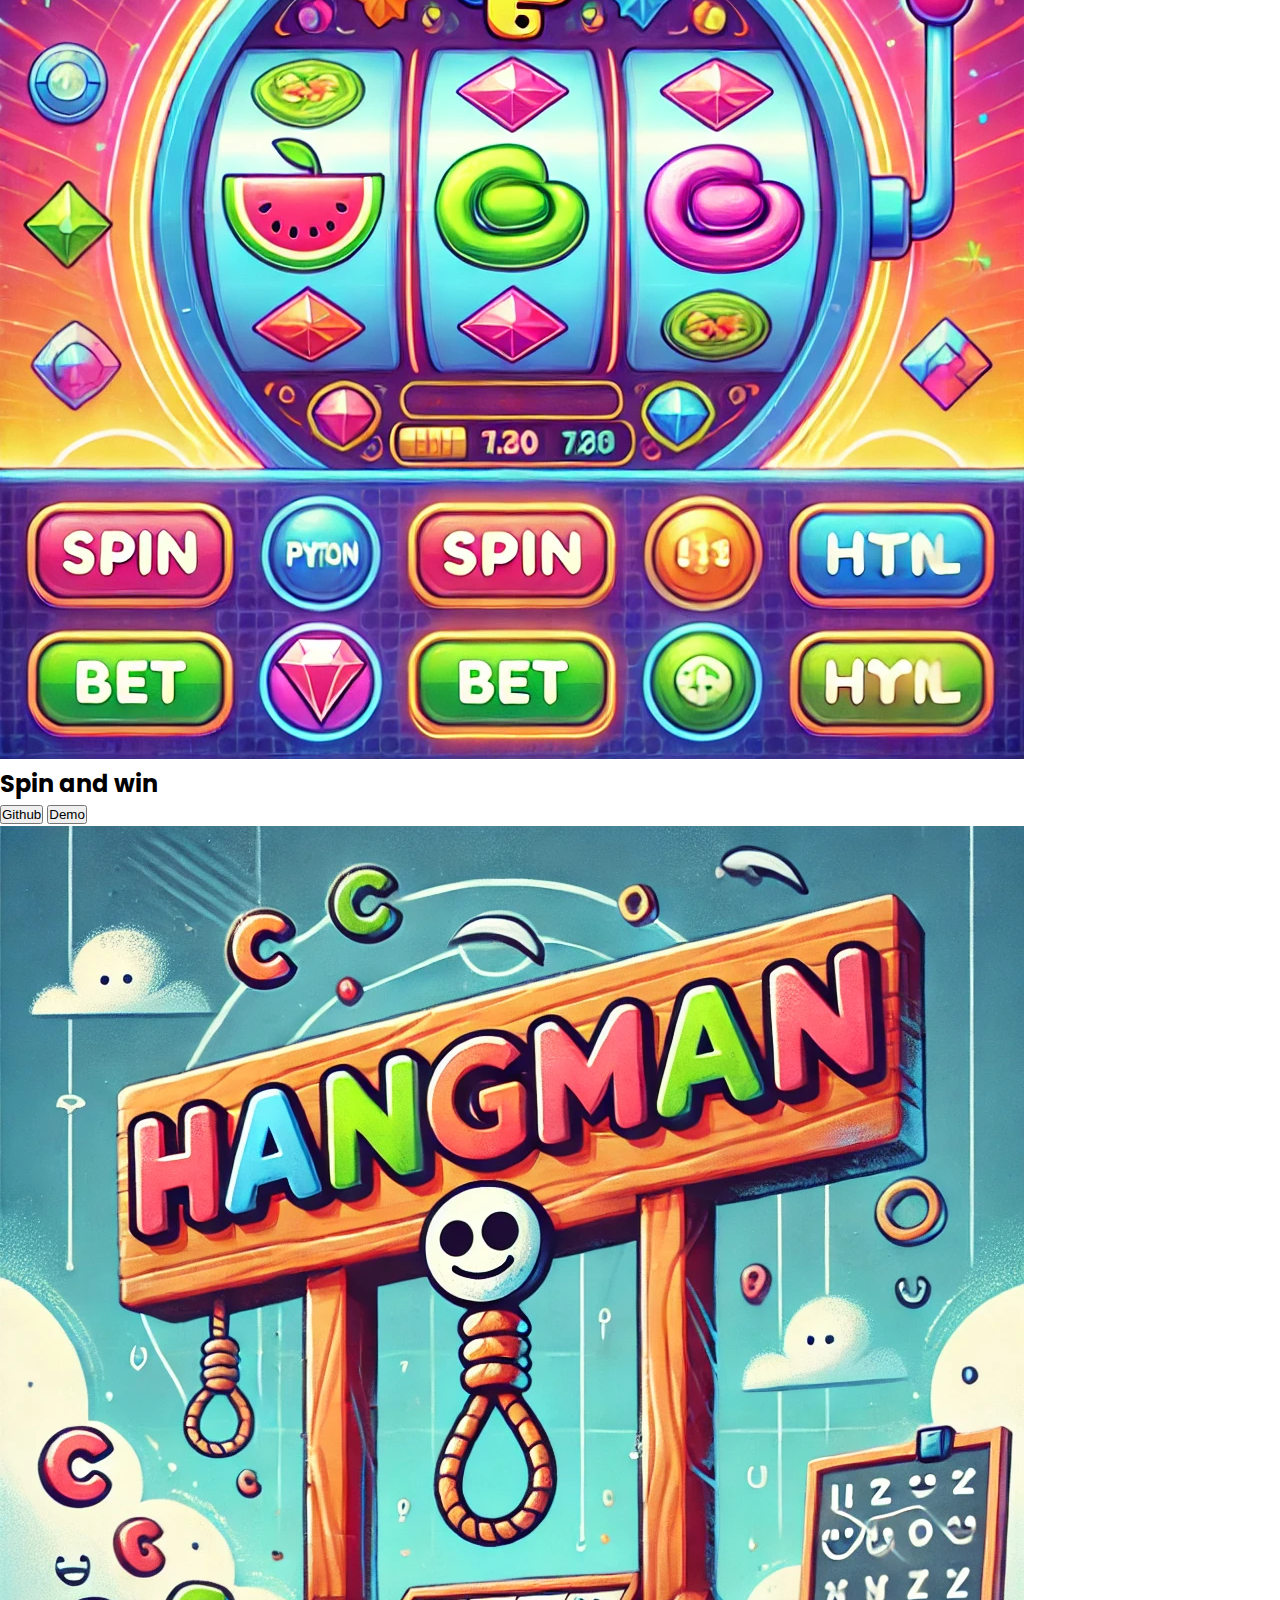
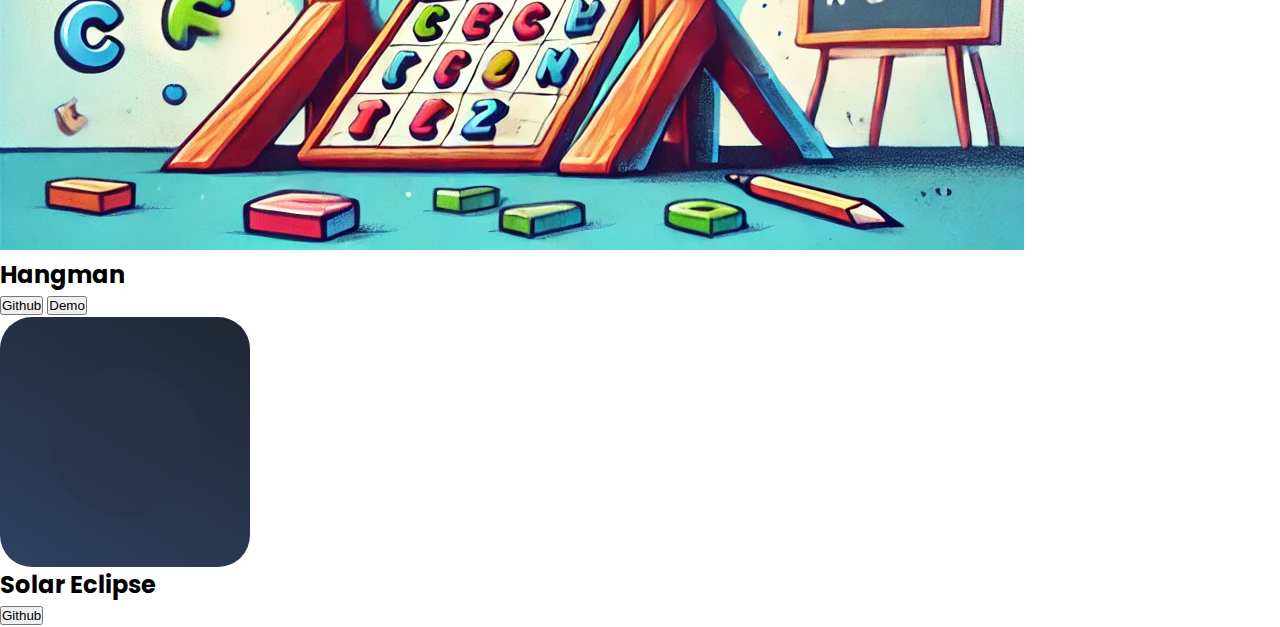
<file: projects.html>
<!DOCTYPE html>
<!-- DSL10git.github.io
 -->
<html lang="en">
  <head>
    <meta charset="UTF-8" />
    <meta http-equiv="X-UA-Compatible" content="IE=edge" />
    <meta name="viewport" content="width=device-width, initial-scale=1.0" />
    <title>Daniel's Portfolio</title>
    <link rel="stylesheet" href="style.css" />
    <link rel="stylesheet" href="mediaqueries.css" />
    <link rel="stylesheet" href="eclipse.css" />
    <link
      rel="apple-touch-icon"
      sizes="180x180"
      href="./assets/favicon/apple-touch-icon.png"
    />
    <link
      rel="icon"
      type="image/png"
      sizes="32x32"
      href="./assets/favicon/favicon-32x32.png"
    />
    <link
      rel="icon"
      type="image/png"
      sizes="16x16"
      href="./assets/favicon/favicon-16x16.png"
    />
    <link rel="manifest" href="./assets/favicon/site.webmanifest" />
  </head>
  <body>
    <section id="projects">
      <p class="section__text__p1">All My</p>
      <h1 class="title">Projects</h1>
      <p><a href="./index.html">Go to home</a></p>
      <div class="experience-details-container">
        <div class="about-containers">
          <!-- PROJECT ONE -->
          <!-- <div class="details-container color-container">
            <div class="article-container">
              <img
                src="./assets/project-2-daniel.webp"
                alt="Project 1"
                class="project-img"
              />
            </div>
            <h2 class="experience-sub-title project-title">Project One</h2>
            <div class="btn-container">
              <button
                class="btn btn-color-2 project-btn"
                onclick="location.href='https://github.com/DSL10git/my_first_html'"
              >
                Github
              </button>
              <button
                class="btn btn-color-2 project-btn"
                onclick="location.href='https://www.youtube.com/watch?v=dQw4w9WgXcQ'"
              >
                TBA
              </button>
            </div>
          </div> -->

          <!-- PROJECT TWO -->
          <div class="details-container color-container">
            <div class="article-container">
              <img
                src="./projects/password_generator/password_generator.webp"
                alt="Project 1"
                class="project-img"
              />
            </div>
            <h2 class="experience-sub-title project-title">
              Password Generator
            </h2>
            <div class="btn-container">
              <button
                class="btn btn-color-2 project-btn"
                onclick="location.href='https://github.com/DSL10git/password_generator'"
              >
                Github
              </button>
              <button
                class="btn btn-color-2 project-btn"
                onclick="location.href='./projects/password_generator/index.html'"
              >
                Demo
              </button>
            </div>
          </div>

          <!-- PROJECT THREE -->
          <div class="details-container color-container">
            <div class="article-container">
              <img
                src="./projects/simple_calculator/simple_calculator_3.webp"
                alt="Project 1"
                class="project-img"
              />
            </div>
            <h2 class="experience-sub-title project-title">
              Simple Calculator
            </h2>
            <div class="btn-container">
              <button
                class="btn btn-color-2 project-btn"
                onclick="location.href='https://github.com/DSL10git/simple_calculator'"
              >
                Github
              </button>
              <button
                class="btn btn-color-2 project-btn"
                onclick="location.href='./projects/simple_calculator/index.html'"
              >
                Demo
              </button>
            </div>
          </div>

          <!-- PROJECT FOUR -->
          <div class="details-container color-container">
            <div class="article-container">
              <img
                src="./projects/email_slicer/email_validator.webp"
                alt="Project 1"
                class="project-img"
              />
            </div>
            <h2 class="experience-sub-title project-title">Email Validator</h2>
            <div class="btn-container">
              <button
                class="btn btn-color-2 project-btn"
                onclick="location.href='https://github.com/DSL10git/email_slicer'"
              >
                Github
              </button>
              <button
                class="btn btn-color-2 project-btn"
                onclick="location.href='./projects/email_slicer/index.html'"
              >
                Demo
              </button>
              <!-- https://github.com/DSL10git/email_slicer -->
            </div>
          </div>

          <!-- PROJECT FIVE -->
          <div class="details-container color-container">
            <div class="article-container">
              <img
                src="./projects/number_guessing/number_guessing.webp"
                alt="Project 1"
                class="project-img"
              />
            </div>
            <h2 class="experience-sub-title project-title">
              Number Guessing Game
            </h2>
            <div class="btn-container">
              <button
                class="btn btn-color-2 project-btn"
                onclick="location.href='https://github.com/DSL10git/number_guessing'"
              >
                Github
              </button>
              <button
                class="btn btn-color-2 project-btn"
                onclick="location.href='./projects/number_guessing/index.html'"
              >
                Demo
              </button>
              <!-- https://github.com/DSL10git/email_slicer -->
            </div>
          </div>

          <!-- PROJECT SIX -->
          <div class="details-container color-container">
            <div class="article-container">
              <img
                src="./projects/rock_paper_scissors/rock_paper_scissors.webp"
                alt="Project 1"
                class="project-img"
              />
            </div>
            <h2 class="experience-sub-title project-title">
              Rock Paper Scissors Game
            </h2>
            <div class="btn-container">
              <button
                class="btn btn-color-2 project-btn"
                onclick="location.href='https://github.com/DSL10git/rock_paper_scissors'"
              >
                Github
              </button>
              <button
                class="btn btn-color-2 project-btn"
                onclick="location.href='./projects/rock_paper_scissors/index.html'"
              >
                Demo
              </button>
              <!-- https://github.com/DSL10git/email_slicer -->
            </div>
          </div>
          <!-- PROJECT SEVEN -->
          <div class="details-container color-container">
            <div class="article-container">
              <img
                src="./projects/stars/stars.webp"
                alt="Project 1"
                class="project-img"
              />
            </div>
            <h2 class="experience-sub-title project-title">
              Stars using Turtle
            </h2>
            <div class="btn-container">
              <button
                class="btn btn-color-2 project-btn"
                onclick="location.href='https://github.com/DSL10git/stars'"
              >
                Github
              </button>
              <button
                class="btn btn-color-2 project-btn"
                onclick="location.href='./projects/stars/index.html'"
              >
                Demo
              </button>
            </div>
          </div>
          <!-- PROJECT EIGHT -->
          <div class="details-container color-container">
            <div class="article-container">
              <img
                src="./projects/dice_roller/dice_roller.webp"
                alt="Project 8"
                class="project-img"
              />
            </div>
            <h2 class="experience-sub-title project-title">Dice Roller game</h2>
            <div class="btn-container">
              <button
                class="btn btn-color-2 project-btn"
                onclick="location.href='https://github.com/DSL10git/dice_roller'"
              >
                Github
              </button>
              <button
                class="btn btn-color-2 project-btn"
                onclick="location.href='./projects/dice_roller/index.html'"
              >
                Demo
              </button>
            </div>
          </div>
          <!-- PROJECT NINE -->
          <div class="details-container color-container">
            <div class="article-container">
              <img
                src="./projects/slot_machine/spin_and_win.webp"
                alt="Project 1"
                class="project-img"
              />
            </div>
            <h2 class="experience-sub-title project-title">Spin and win</h2>
            <div class="btn-container">
              <button
                class="btn btn-color-2 project-btn"
                onclick="location.href='https://github.com/DSL10git/spin_and_win'"
              >
                Github
              </button>
              <button
                class="btn btn-color-2 project-btn"
                onclick="location.href='./projects/slot_machine/index.html'"
              >
                Demo
              </button>
            </div>
          </div>
          <!-- PROJECT TEN -->
          <div class="details-container color-container">
            <div class="article-container">
              <img
                src="./projects/hangman/hangman.webp"
                alt="Project 1"
                class="project-img"
              />
            </div>
            <h2 class="experience-sub-title project-title">Hangman</h2>
            <div class="btn-container">
              <button
                class="btn btn-color-2 project-btn"
                onclick="location.href='https://github.com/DSL10git/hangman_game'"
              >
                Github
              </button>
              <button
                class="btn btn-color-2 project-btn"
                onclick="location.href='./projects/hangman/index.html'"
              >
                Demo
              </button>
            </div>
          </div>
          <!-- PROJECT ELEVEN -->
          <div class="details-container color-container">
            <div class="article-container">
              <div class="moon-wrapper">
                <div class="moon"></div>
              </div>
            </div>
            <h2 class="experience-sub-title project-title">Solar Eclipse</h2>
            <div class="btn-container">
              <button
                class="btn btn-color-2 project-btn"
                onclick="location.href='https://github.com/DSL10git/solar_eclipse'"
              >
                Github
              </button>
            </div>
          </div>
        </div>
      </div>
    </section>
    <script src="script.js"></script>
  </body>
</html>
</file>
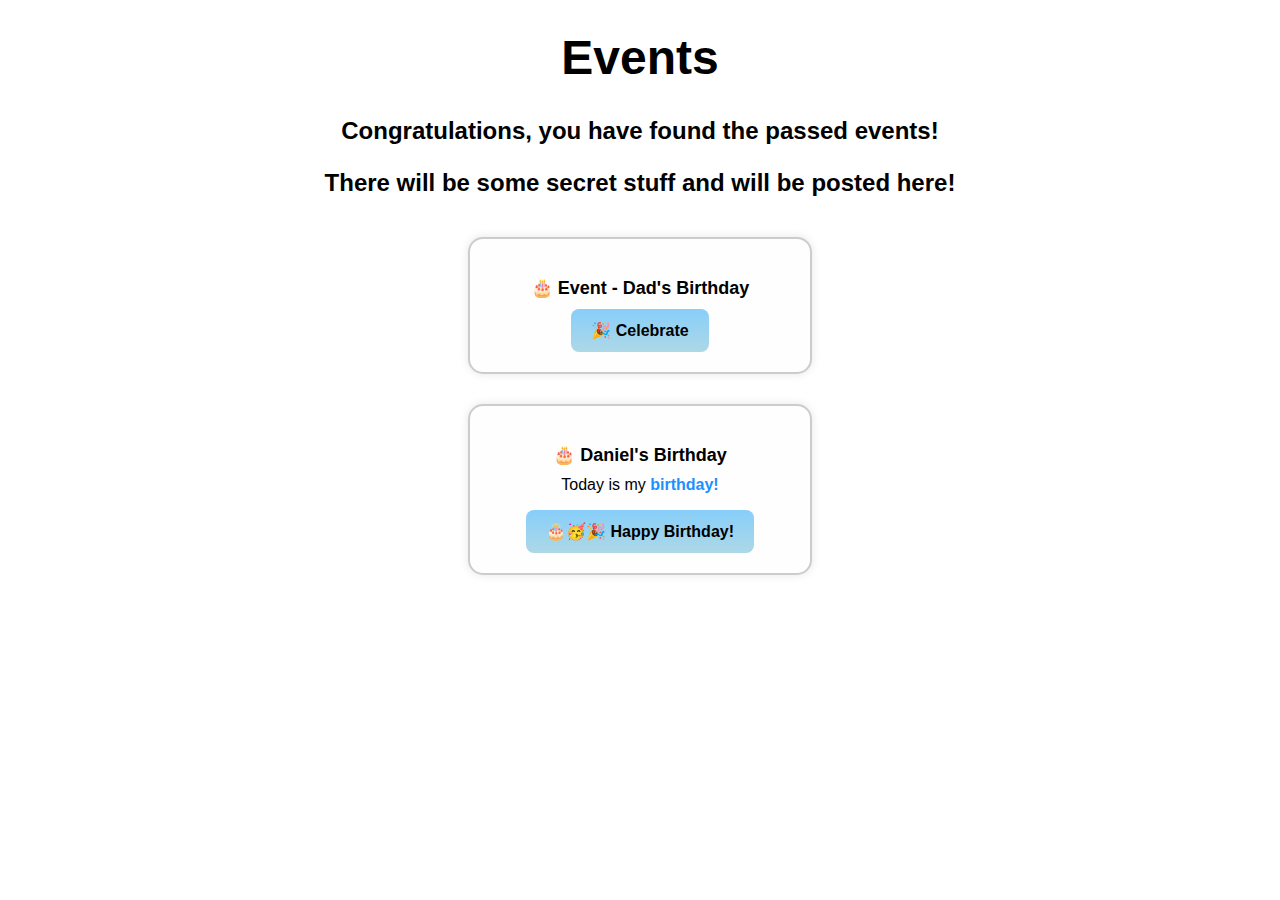
<file: secret.html>
<!DOCTYPE html>
<html lang="en">
<head>
  <meta charset="UTF-8" />
  <meta name="viewport" content="width=device-width, initial-scale=1.0"/>
  <title>Document</title>
  <style>
    body {
      margin: 0;
      font-family: Arial, sans-serif;
    }

    .event-title {
      font-size: 3rem;
      text-align: center;
      margin-top: 30px;
    }

    .text {
      font-size: 1.5rem;
      font-weight: bold;
      text-align: center;
    }

    .event-container {
      display: flex;
      flex-direction: column;
      align-items: center;
      margin-top: 40px;
      gap: 30px;
    }

    .event-card {
      background-color: #fefefe;
      border: 2px solid #ccc;
      padding: 20px;
      border-radius: 15px;
      box-shadow: 0 0 10px rgba(0,0,0,0.1);
      text-align: center;
      width: 300px;
    }

    .event-label {
      font-size: 18px;
      font-weight: bold;
      margin-bottom: 10px;
    }

    .event-button, .daniel_birthday {
      background: linear-gradient(to bottom, lightskyblue, lightblue);
      color: black;
      padding: 12px 20px;
      border: none;
      border-radius: 8px;
      font-size: 16px;
      font-weight: bold;
      cursor: pointer;
      transition: background 0.3s;
    }

    .event-button:hover, .daniel_birthday:hover {
      background: deepskyblue;
    }

    .daniel_birthday_text {
      font-size: 16px;
      margin-top: 10px;
    }

    a {
      color: dodgerblue;
      text-decoration: none;
      font-weight: bold;
    }

    a:hover {
      text-decoration: underline;
    }
  </style>
</head>
<body>

  <h1 class="event-title">Events</h1>
  <p class="text">Congratulations, you have found the passed events!</p>
  <p class="text">There will be some secret stuff and will be posted here!</p>

  <div class="event-container">

    <!-- Dad's Birthday -->
    <div class="event-card">
      <p class="event-label">🎂 Event - Dad's Birthday</p>
      <button class="event-button" onclick="location.href='projects/happy_birthday/main.html'">
        🎉 Celebrate
      </button>
    </div>

    <!-- Daniel's Birthday -->
    <div class="event-card">
      <p class="event-label">🎂 Daniel's Birthday</p>
      <p class="daniel_birthday_text">
        Today is my <a href="projects/daniel_birthday/main.html">birthday!</a>
      </p>
      <button class="daniel_birthday" onclick="location.href='projects/daniel_birthday/index.html'">
        🎂🥳🎉 Happy Birthday!
      </button>
    </div>

  </div>

</body>
</html>
</file>
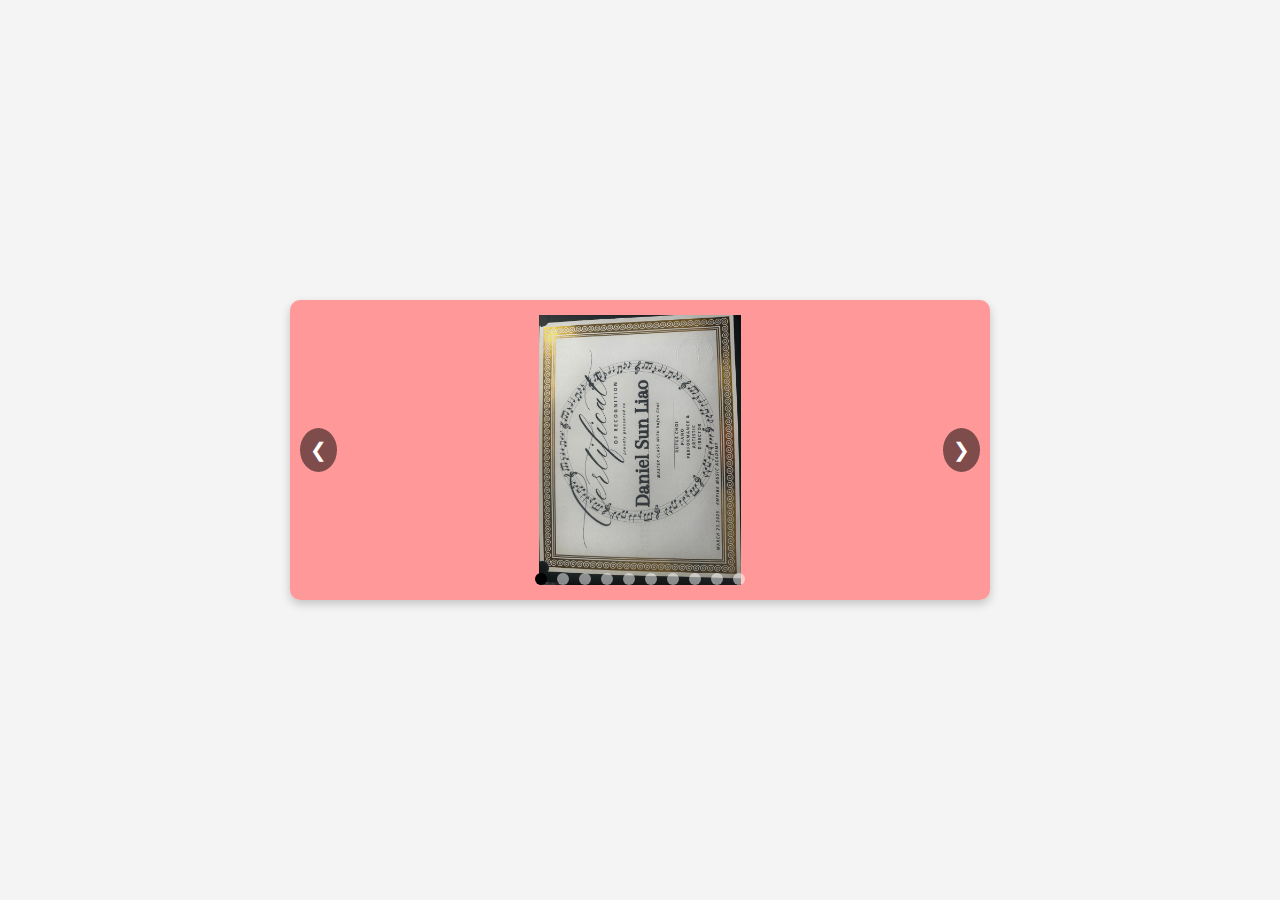
<file: testing.html>
<!DOCTYPE html>
<html lang="en">
<head>
    <meta charset="UTF-8">
    <meta name="viewport" content="width=device-width, initial-scale=1.0">
    <title>Certificate Slider</title>
    <style>
        body {
            font-family: Arial, sans-serif;
            display: flex;
            justify-content: center;
            align-items: center;
            height: 100vh;
            background: #f4f4f4;
            margin: 0;
        }

        .slider-container {
            width: 80%;
            max-width: 700px;
            overflow: hidden;
            border-radius: 10px;
            box-shadow: 0 4px 10px rgba(0, 0, 0, 0.2);
            position: relative;
        }

        .slider {
            display: flex;
            width: 100%;
            transition: transform 0.5s ease-in-out;
        }

        .slide {
            /* width: 100%; */
            flex: 0 0 100%;
            height: 300px;
            display: flex;
            align-items: center;
            justify-content: center;
            position: relative;
        }

        /* Unique Background Colors for Each Slide */
        .slide:nth-child(1) { background: #ff9999; }  /* Light Red */
        .slide:nth-child(2) { background: #ffcc99; }  /* Orange */
        .slide:nth-child(3) { background: #ffff99; }  /* Yellow */
        .slide:nth-child(4) { background: #99ff99; }  /* Green */
        .slide:nth-child(5) { background: #99ffff; }  /* Cyan */
        .slide:nth-child(6) { background: #9999ff; }  /* Blue */
        .slide:nth-child(7) { background: #ff99ff; }  /* Pink */
        .slide:nth-child(8) { background: #ff6699; }  /* Rose */
        .slide:nth-child(9) { background: #66ccff; }  /* Sky Blue */
        .slide:nth-child(10) { background: #cc99ff; } /* Purple */

        .slide img {
            width: 80%;
            max-height: 90%;
            object-fit: contain;
            border-radius: 10px;
        }

        /* Navigation Buttons */
        .slider-btn {
            position: absolute;
            top: 50%;
            transform: translateY(-50%);
            background: rgba(0, 0, 0, 0.5);
            color: white;
            border: none;
            padding: 10px;
            cursor: pointer;
            font-size: 20px;
            border-radius: 50%;
            z-index: 100;
        }

        .prev { left: 10px; }
        .next { right: 10px; }

        .slider-btn:hover {
            background: black;
        }

        /* Dots Indicator */
        .dots {
            position: absolute;
            bottom: 10px;
            left: 50%;
            transform: translateX(-50%);
            display: flex;
        }

        .dot {
            width: 12px;
            height: 12px;
            margin: 5px;
            background: white;
            border-radius: 50%;
            cursor: pointer;
            opacity: 0.5;
            transition: opacity 0.3s;
        }

        .dot.active {
            opacity: 1;
            background: black;
        }

    </style>
</head>
<body>

    <div class="slider-container">
        <div class="slider">
            <div class="slide"><img src="certificate_images/certificate1.jpeg" alt="Certificate 1"></div>
            <div class="slide"><img src="certificate_images/certificate2.jpeg" alt="Certificate 2"></div>
            <div class="slide"><img src="certificate_images/certificate3.jpeg" alt="Certificate 3"></div>
            <div class="slide"><img src="certificate_images/certificate4.jpeg" alt="Certificate 4"></div>
            <div class="slide"><img src="certificate_images/certificate5.jpeg" alt="Certificate 5"></div>
            <div class="slide"><img src="certificate_images/certificate6.jpeg" alt="Certificate 6"></div>
            <div class="slide"><img src="certificate_images/certificate7.jpeg" alt="Certificate 7"></div>
            <div class="slide"><img src="certificate_images/certificate8.jpeg" alt="Certificate 8"></div>
            <div class="slide"><img src="certificate_images/certificate9.jpeg" alt="Certificate 9"></div>
            <div class="slide"><img src="certificate_images/certificate10.jpeg" alt="Certificate 10"></div>
        </div>
        
        <!-- Navigation Buttons -->
        <button class="slider-btn prev">&#10094;</button>
        <button class="slider-btn next">&#10095;</button>

        <!-- Dots Indicator -->
        <div class="dots">
            <div class="dot active"></div>
            <div class="dot"></div>
            <div class="dot"></div>
            <div class="dot"></div>
            <div class="dot"></div>
            <div class="dot"></div>
            <div class="dot"></div>
            <div class="dot"></div>
            <div class="dot"></div>
            <div class="dot"></div>
        </div>
    </div>

    <script>
        let currentIndex = 0;
        const slides = document.querySelectorAll(".slide");
        const slider = document.querySelector(".slider");
        const dots = document.querySelectorAll(".dot");
        const totalSlides = slides.length;
        let autoSlide;

        function updateSlider() {
            slider.style.transform = `translateX(-${currentIndex * 100}%)`;
            dots.forEach((dot, index) => {
                dot.classList.toggle("active", index === currentIndex);
            });
        }

        function nextSlide() {
            currentIndex = (currentIndex + 1) % totalSlides;
            updateSlider();
        }

        function prevSlide() {
            currentIndex = (currentIndex - 1 + totalSlides) % totalSlides;
            updateSlider();
        }

        document.querySelector(".next").addEventListener("click", nextSlide);
        document.querySelector(".prev").addEventListener("click", prevSlide);

        dots.forEach((dot, index) => {
            dot.addEventListener("click", () => {
                currentIndex = index;
                updateSlider();
            });
        });

        function startAutoSlide() {
            autoSlide = setInterval(nextSlide, 3000);
        }

        function stopAutoSlide() {
            clearInterval(autoSlide);
        }

        document.querySelector(".slider-container").addEventListener("mouseenter", stopAutoSlide);
        document.querySelector(".slider-container").addEventListener("mouseleave", startAutoSlide);

        startAutoSlide();
    </script>

</body>
</html>
</file>
<file: style.css>
/* GENRAL */
@import url('https://fonts.googleapis.com/css2?family=Poppins:wght@300;400;500;600&display=swap');


* {
    margin: 0;
    padding: 0;
}

body {
    font-family: "Poppins", sans-serif;
}

html {
    scroll-behavior: smooth;
}

p {
    color: rgb(85, 85, 85);
}

/*  TRANSITION */

a, .btn{
    transition: all 300ms ease;
}

/* DESKTOP NAV */
nav, .nav-links {
    display: flex;
}

nav {
    justify-content: space-around;
    align-items: center;
    height: 17vh;
}

.nav-links {
    gap: 2rem;
    list-style: none;
    font-size: 1.5rem;
}

a {
    color: black;
    text-decoration: none;
    text-decoration-color: white;
}

a:hover {
    color: grey;
    text-decoration: underline;
    text-decoration-color: rgb(181, 181, 181);
}

.logo {
    font-size: 1.9rem;
}

.logo:hover {
    cursor:default;
}

/* HAMBURGER MENU */

#hamburger-nav {
    display: none;
}

.hamburger-menu {
    position: relative;
    display: inline-block;
}

.hamburger-icon {
    display: flex;
    flex-direction: column;
    justify-content: space-between;
    height: 24px;
    width: 30px;
    cursor: pointer;
}

.hamburger-icon span {
    width: 100%;
    height: 2px;
    background-color: #000;
    transition: all 0.3 ease-in-out;
}

.menu-links {
    position: absolute;
    top: 100%;
    right: 0;
    background-color: white;
    width: fit-content;
    max-height: 0;
    overflow: hidden;
    transition: all 0.3 ease-in-out;
}

.menu-links a {
    display: block;
    padding: 10px;
    text-align: center;
    font-size: 1.5rem;
    color: black; 
    text-decoration: none;
    transition: all 0.3 ease-in-out;
}

.menu-links li{
    list-style: none;
}
.menu-links.open {
    max-height: 300px;
}

.hamburger-icon.open span:first-child {
    transform: rotate(45deg) translate(10px, 5px);
}
.hamburger-icon.open span:nth-child(2) {
    opacity: 0;
}
.hamburger-icon.open span:last-child {
    transform: rotate(-45deg) translate(10px, -5px);
}

.hamburger-icon span:first-child {
    transform: none;
}

.hamburger-icon span:first-child {
    opacity: 1;
}

.hamburger-icon span:first-child {
    transform: none;
}
</file>
<file: eclipse.css>
/* Write CSS code here */

.moon-wrapper {
    width: 250px;
    height: 250px;
    border-radius: 2rem;
    display: flex;
    align-items: center;
    justify-content: center;
    background-image: linear-gradient(30deg, #182C51, #09101e);
    opacity: 0.9;
    overflow: hidden;
}

.moon-wrapper .moon {
    width: 150px;
    height: 150px;
    border-radius: 50%;
    position: relative;
    background-image: linear-gradient(30deg, #13223f, #0e1a30);
}

.moon::before {
    content: "";
    background-color: rgba(0, 0, 0, 0);
    border-radius: 50%;
    z-index: -1;
    width: 100%;
    height: 100%;
    position: absolute;
    display: block;
    animation: eclipse-animation 8s linear infinite alternate;
}

@keyframes eclipse-animation {
      0% {
        box-shadow: none;
        transform: translate(-60px, 60px) scale(0.9);
      }
      50% {
        transform: translate(0px, 0px) scale(1.02);
        box-shadow:0 0 10px #f9f3f2, 0 0 80px 8px #C7938B;
        background-color: #efdbd8;
      }
      100% {
        transform: translate(60px, -60px) scale(0.9);
        box-shadow: none;
      }
    }

@media (max-width: 786px) {
    .moon {
        width: 80px;
        height: 80px;
    }
}
</file>
<file: mediaqueries.css>
@media screen and (max-width: 1400px) {
    #profile {
        height: 83vh;
        margin-bottom: 6rem;
    }

    .about-containers {
        flex-wrap: wrap;
    }

    #contact,
    #projects {
        height: fit-content;
    }
}

@media screen and (max-width: 1200px) {
    #desktop-nav {
        display: none;
    }

    #hamburger-nav {
        display: flex;
    }

    #experience,
    .experience-details-container {
        margin-top: 2rem;
    }

    #profile,
    .section-container {
        display: block;
    }

    .arrow {
        display: none;
    }

    section,
    .section-container {
        height: fit-content;
    }

    section {
        margin: 0 5%;
    }

    .section__pic-container {
        width: 275px;
        height: 275px;
        margin: 0 auto 2rem;
    }

    .about-containers {
        margin-top: 0;
    }
}

@media screen and (max-width: 600px) {

    #contact,
    footer {
        height: 40vh;
    }

    #profile {
        height: 83vh;
        margin-bottom: 0;
    }

    article {
        font-size: 1rem;
    }

    footer nav {
        height: fit-content;
        margin-bottom: 2rem;
    }

    .about-containers,
    .contact-info-upper-container,
    .btn-container {
        flex-wrap: wrap;
    }

    .contact-info-container {
        margin: 0;
    }

    .contact-info-container p,
    .nav-links li a {
        font-size: 1rem;
    }

    .experience-sub-title {
        font-size: 1.25rem;
    }

    .logo {
        font-size: 1.5rem;
    }

    .nav-links {
        flex-direction: column;
        gap: 0.5rem;
        text-align: center;
    }

    .section__pic-container {
        width: auto;
        height: 46vw;
        justify-content: center;
    }

    .section__text__p2 {
        font-size: 1.25rem;
    }

    .title {
        font-size: 2rem;
    }

    .text-container {
        text-align: justify;
    }
}
</file>
<file: slider.css>
/* Write CSS code here */
/* * {
    box-sizing: border-box;
    font-family: Arial, Helvetica, sans-serif;
} */
/* .wrapper {
    box-sizing: border-box;
    display: flex;
    align-items: center;
    justify-content: center;
    padding-top: 0px;
    padding: 0px;
    padding-left: 35px;
    padding-right: 35px;
    min-height: 100vh;
    background: linear-gradient(to left top, rgb(10, 145, 242), rgb(255, 20, 98));

} */

.experience-details-container i {
    position: absolute;
    top: 50%;
    height: 50px;
    width: 50px;
    background-color: rgba(255, 255, 255, 0.1);
    border-radius: 50%;
    box-shadow: 5px 5px 10px;
    transform: translateY(-50%);
    cursor: pointer;
    font-size: 30px;
    text-align: center;
    line-height: 50px;
    transition: transform 0.1s linear;
    }

.experience-details-container i:active {
    transform: translateY(-50%) scale(0.85);
    }

.wrapper i {
    position: absolute;
    top: 50%;
    height: 50px;
    width: 50px;
    background-color: rgba(255, 255, 255, 0.1);
    border-radius: 50%;
    box-shadow: 5px 5px 10px;
    transform: translateY(-50%);
    cursor: pointer;
    font-size: 30px;
    text-align: center;
    line-height: 50px;
    transition: transform 0.1s linear;
    }

.wrapper i:active {
  transform: translateY(-50%) scale(0.85);
}

@media screen and (max-width: 900px) {
  .wrapper .carousel {
    grid-auto-columns: calc((100% / 2) - 9px);
  }
}

@media screen and (max-width: 600px) {
  .wrapper .carousel {
    grid-auto-columns: 100%;
  }
}
.wrapper {
    max-width: 1100px;
    width: 100%;
    position: relative;
}

#left{
    left: -22px;
}

#right{
    right: -22px;
}

.carousel {
    display: grid;
    grid-auto-flow: column;
    grid-auto-columns: calc((100% / 3) - 12px);
    overflow-x: auto;
    scroll-snap-type: x mandatory;
    gap: 16px;
    border-radius: 10px;
    scroll-behavior: smooth;
    scrollbar-width: none;
}

.carousel .card,
.carousel .img
{
    display: flex;
    align-items: center;
    justify-content: center;
}

.card {
    scroll-snap-align: start;
    height: 200px;
    list-style: none;
    background: rgba(255, 255, 255, 0.1);
    cursor: pointer;
    padding-top: 20px;
    padding-bottom: 0px;
    flex-direction: column;
    border-radius: 10px;
}

.img {
    background: rgba(255, 255, 255, 0.1);
    height: 100px;
    width: 100px;
    border-radius: 50%;
}

.img iframe {
    height: 150px;
    width: 300px;
    object-fit: cover;
    border-radius: 8%;
    border: 1px none rgb(255, 255, 255);
}

li h2 {
    font-weight: 500;
    font-size: 15px;
    margin-top: 30px;
    margin-right: 0;
    margin-left: 0;
    margin-bottom: 5px;
    text-align: center;
}

span {
    color: rgba(0, 0, 0, 0.9);
    font-size: 18px;
}
</file>
